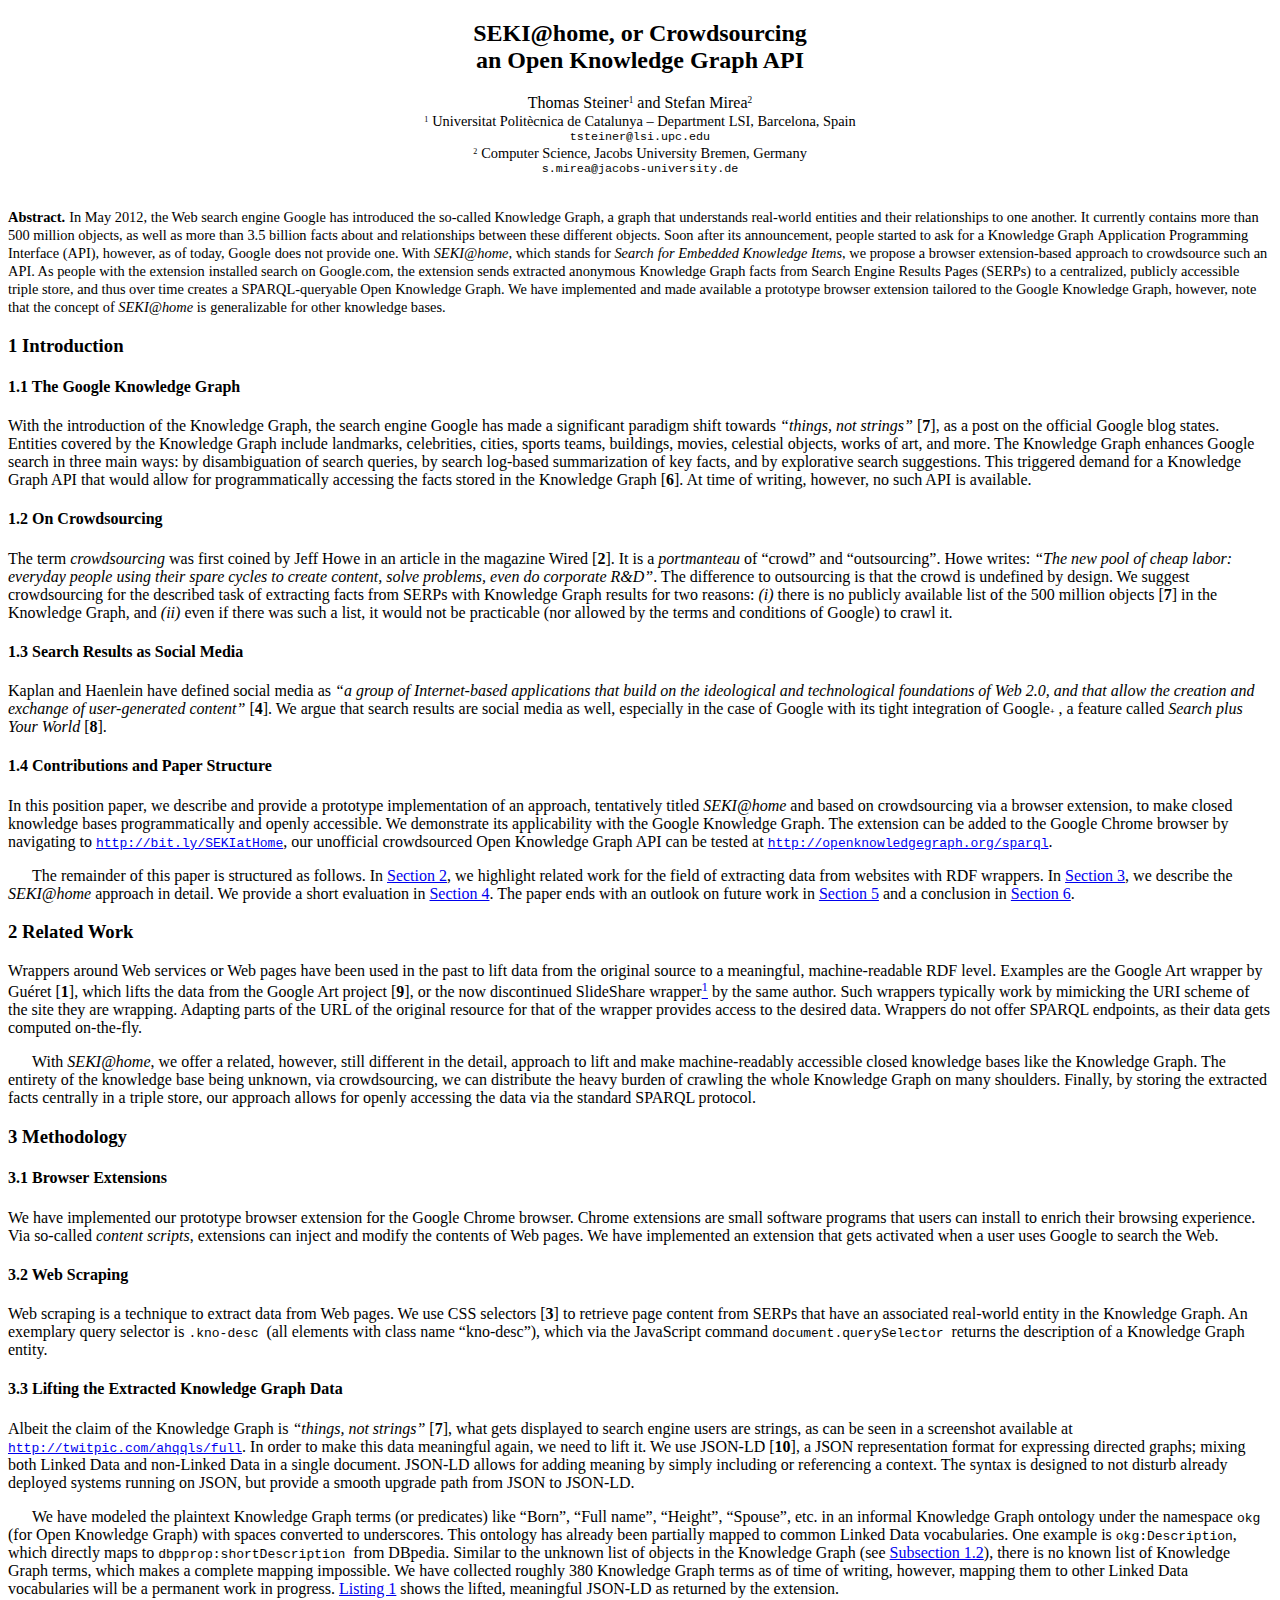
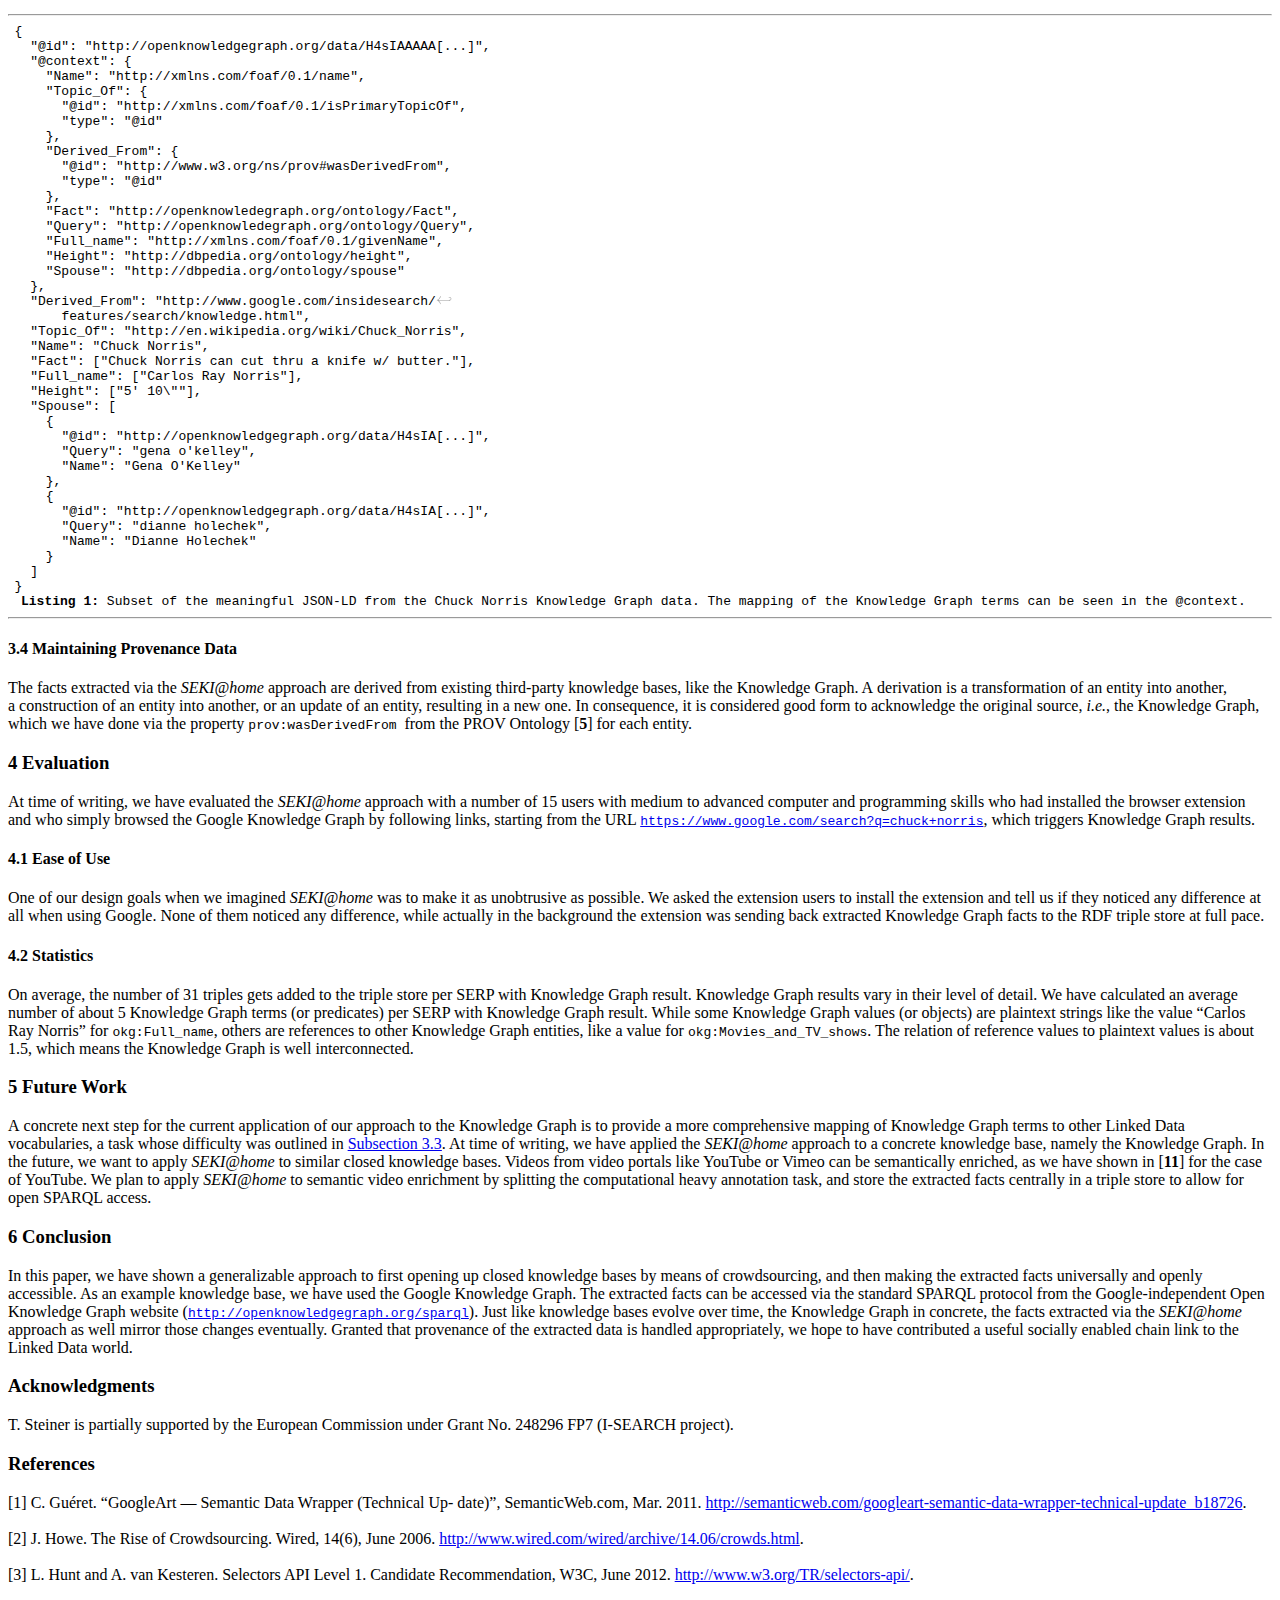
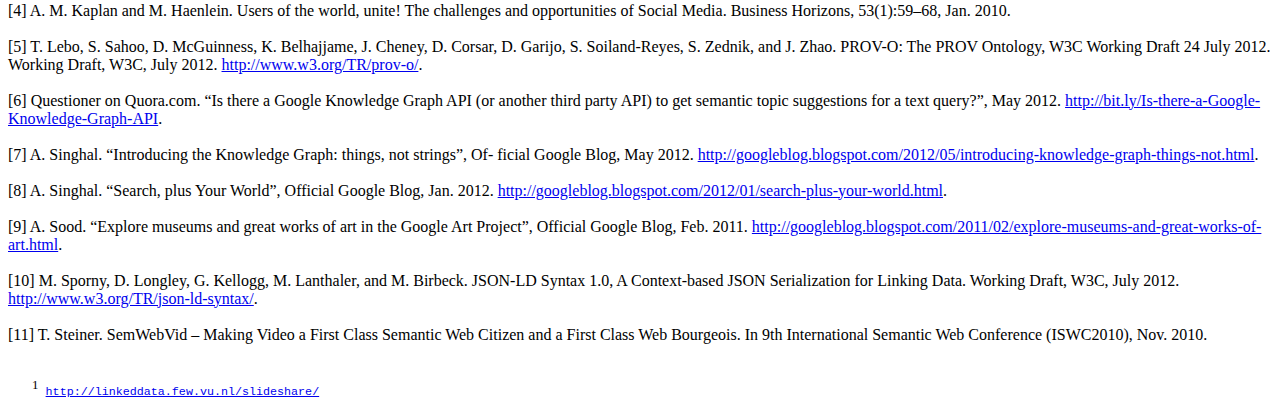
<file: kecsm2012/SEKI@home Knowledge Graph API/API/index.html>
<!DOCTYPE html PUBLIC "-//W3C//DTD HTML 4.01 Transitional//EN"  
  "http://www.w3.org/TR/html4/loose.dtd">  
<html > 
<head><title>SEKI@home, or Crowdsourcing
an Open Knowledge Graph API</title> 
<meta http-equiv='Content-Type' content='Type=text/html; charset=utf-8'>
<meta name="generator" content="TeX4ht (http://www.cse.ohio-state.edu/~gurari/TeX4ht/)"> 
<meta name="originator" content="TeX4ht (http://www.cse.ohio-state.edu/~gurari/TeX4ht/)"> 
<!-- html --> 
<meta name="src" content="iswc2012.tex"> 
<meta name="date" content="2012-08-10 21:52:00"> 

<link rel="stylesheet" type="text/css" href="iswc2012.css"> 
</head><body 
>
   <div class="maketitle">
                                                                  

                                                                  
   <a 
 id="likesection.1"></a><a 
 id="x1-2r1"></a>
                                                                  

                                                                  
                                                                  

                                                                  

<h2 class="titleHead">SEKI@home, or Crowdsourcing<br />
an Open Knowledge Graph API</h2>
<div class="author" > Thomas Steiner<span 
class="cmr-7"><sup>1</sup></span> and&#x00A0;Stefan Mirea<span 
class="cmr-7"><sup>2</sup></span> </div>
  <div class="institute">
    <span 
    class="cmr-6"><sup>1</sup></span>
    <span 
class="ecrm-0900">Universitat Politècnica de Catalunya &#8211; Department LSI, Barcelona, Spain</span><br />
<span 
class="ectt-0900">tsteiner@lsi.upc.edu</span>
<br/>
<span 
class="cmr-6"><sup>2</sup></span>
  <span 
class="ecrm-0900">Computer Science, Jacobs University Bremen, Germany</span><br />
<span 
class="ectt-0900">s.mirea@jacobs-university.de</span></div>
<a 
 id="Q1-1-1"></a><a 
 id="Q1-1-2"></a></div>
   <div 
class="abstract" 
>
     <span 
class="ecbx-0900">Abstract.</span> <span 
class="ecrm-0900">In May 2012, the Web search engine Google has introduced</span>
     <span 
class="ecrm-0900">the so-called Knowledge Graph, a</span><span 
class="ecrm-0900">&#x00A0;graph that understands real-world</span>
     <span 
class="ecrm-0900">entities  and  their  relationships  to  one  another.  It  currently  contains</span>
     <span 
class="ecrm-0900">more  than  500  million  objects,  as  well  as  more  than  3.5  billion</span>
     <span 
class="ecrm-0900">facts  about  and  relationships  between  these  different  objects.  Soon</span>
     <span 
class="ecrm-0900">after its announcement, people started to ask for a</span><span 
class="ecrm-0900">&#x00A0;Knowledge Graph</span>
     <span 
class="ecrm-0900">Application Programming Interface (API), however, as of today, Google</span>
     <span 
class="ecrm-0900">does  not  provide  one.  With  </span><span 
class="ecti-0900">SEKI@home</span><span 
class="ecrm-0900">,  which  stands  for  </span><span 
class="ecti-0900">Search</span>
     <span 
class="ecti-0900">for Embedded Knowledge Items</span><span 
class="ecrm-0900">, we propose a</span><span 
class="ecrm-0900">&#x00A0;browser extension-based</span>
     <span 
class="ecrm-0900">approach to crowdsource such an API. As people with the extension</span>
     <span 
class="ecrm-0900">installed search on Google.com, the extension sends extracted anonymous</span>
     <span 
class="ecrm-0900">Knowledge Graph facts from Search Engine Results Pages (SERPs) to</span>
     <span 
class="ecrm-0900">a</span><span 
class="ecrm-0900">&#x00A0;centralized, publicly accessible triple store, and thus over time creates</span>
     <span 
class="ecrm-0900">a</span><span 
class="ecrm-0900">&#x00A0;SPARQL-queryable Open Knowledge Graph. We have implemented</span>
     <span 
class="ecrm-0900">and made available a</span><span 
class="ecrm-0900">&#x00A0;prototype browser extension tailored to the Google</span>
     <span 
class="ecrm-0900">Knowledge Graph, however, note that the concept of </span><span 
class="ecti-0900">SEKI@home  </span><span 
class="ecrm-0900">is</span>
     <span 
class="ecrm-0900">generalizable for other knowledge bases.</span>
</div>
   <h3 class="sectionHead"><span class="titlemark">1   </span> <a 
 id="x1-10001"></a>Introduction</h3>
<!--l. 81--><p class="noindent" >
   <h4 class="subsectionHead"><span class="titlemark">1.1   </span> <a 
 id="x1-20001.1"></a>The Google Knowledge Graph</h4>
<!--l. 82--><p class="noindent" >With the introduction of the Knowledge Graph, the search engine Google has made
a&#x00A0;significant paradigm shift towards <span 
class="ecti-1000">&#8220;things, not strings&#8221;</span>&#x00A0;<span class="cite">[<span 
class="ecbx-1000">7</span>]</span>, as a&#x00A0;post on the official
                                                                  

                                                                  
Google blog states. Entities covered by the Knowledge Graph include landmarks,
celebrities, cities, sports teams, buildings, movies, celestial objects, works of art, and
more. The Knowledge Graph enhances Google search in three main ways: by
disambiguation of search queries, by search log-based summarization of key facts, and
by explorative search suggestions. This triggered demand for a&#x00A0;Knowledge
Graph API that would allow for programmatically accessing the facts stored
in the Knowledge Graph&#x00A0;<span class="cite">[<span 
class="ecbx-1000">6</span>]</span>. At time of writing, however, no such API is
available.
<!--l. 95--><p class="noindent" >
   <h4 class="subsectionHead"><span class="titlemark">1.2   </span> <a 
 id="x1-30001.2"></a>On Crowdsourcing</h4>
<!--l. 96--><p class="noindent" >The term <span 
class="ecti-1000">crowdsourcing </span>was first coined by Jeff Howe in an article in the magazine
Wired&#x00A0;<span class="cite">[<span 
class="ecbx-1000">2</span>]</span>. It is a&#x00A0;<span 
class="ecti-1000">portmanteau </span>of &#8220;crowd&#8221; and &#8220;outsourcing&#8221;. Howe writes: <span 
class="ecti-1000">&#8220;The new</span>
<span 
class="ecti-1000">pool of cheap labor: everyday people using their spare cycles to create content, solve</span>
<span 
class="ecti-1000">problems, even do corporate R&amp;D&#8221;</span>. The difference to outsourcing is that the crowd is
undefined by design. We suggest crowdsourcing for the described task of
extracting facts from SERPs with Knowledge Graph results for two reasons:
<span 
class="ecti-1000">(i) </span>there is no publicly available list of the 500 million objects&#x00A0;<span class="cite">[<span 
class="ecbx-1000">7</span>]</span> in the
Knowledge Graph, and <span 
class="ecti-1000">(ii) </span>even if there was such a&#x00A0;list, it would not be
practicable (nor allowed by the terms and conditions of Google) to crawl
it.
<!--l. 111--><p class="noindent" >
   <h4 class="subsectionHead"><span class="titlemark">1.3   </span> <a 
 id="x1-40001.3"></a>Search Results as Social Media</h4>
<!--l. 112--><p class="noindent" >Kaplan and Haenlein have defined social media as <span 
class="ecti-1000">&#8220;a</span><span 
class="ecti-1000">&#x00A0;group of Internet-based</span>
<span 
class="ecti-1000">applications that build on the ideological and technological foundations of Web 2.0,</span>
<span 
class="ecti-1000">and that allow the creation and exchange of user-generated content&#8221;</span>&#x00A0;<span class="cite">[<span 
class="ecbx-1000">4</span>]</span>. We
argue that search results are social media as well, especially in the case of
Google with its tight integration of Google<span 
class="ecbx-0500">+</span> , a&#x00A0;feature called <span 
class="ecti-1000">Search plus Your</span>
<span 
class="ecti-1000">World</span>&#x00A0;<span class="cite">[<span 
class="ecbx-1000">8</span>]</span>.
<!--l. 120--><p class="noindent" >
   <h4 class="subsectionHead"><span class="titlemark">1.4   </span> <a 
 id="x1-50001.4"></a>Contributions and Paper Structure</h4>
<!--l. 121--><p class="noindent" >In this position paper, we describe and provide a&#x00A0;prototype implementation of an
approach, tentatively titled <span 
class="ecti-1000">SEKI@home </span>and based on crowdsourcing via a&#x00A0;browser
extension, to make closed knowledge bases programmatically and openly accessible.
We demonstrate its applicability with the Google Knowledge Graph. The
extension can be added to the Google Chrome browser by navigating to
<a 
href="http://bit.ly/SEKIatHome" class="url" ><span 
class="ectt-1000">http://bit.ly/SEKIatHome</span></a>, our unofficial crowdsourced Open Knowledge Graph
API can be tested at <a 
href="http://openknowledgegraph.org/sparql" class="url" ><span 
class="ectt-1000">http://openknowledgegraph.org/sparql</span></a>.
<!--l. 131--><p class="indent" >   The remainder of this paper is structured as follows. In <a 
href="#x1-60002">Section&#x00A0;2</a>, we highlight
related work for the field of extracting data from websites with RDF wrappers. In
<a 
href="#x1-70003">Section&#x00A0;3</a>, we describe the <span 
class="ecti-1000">SEKI@home </span>approach in detail. We provide a&#x00A0;short
                                                                  

                                                                  
evaluation in <a 
href="#x1-120004">Section&#x00A0;4</a>. The paper ends with an outlook on future work in <a 
href="#x1-150005">Section&#x00A0;5</a>
and a&#x00A0;conclusion in <a 
href="#x1-160006">Section&#x00A0;6</a>.
<!--l. 139--><p class="noindent" >
   <h3 class="sectionHead"><span class="titlemark">2   </span> <a 
 id="x1-60002"></a>Related Work</h3>
<!--l. 140--><p class="noindent" >Wrappers around Web services or Web pages have been used in the past to
lift data from the original source to a&#x00A0;meaningful, machine-readable RDF
level. Examples are the Google Art wrapper by Guéret&#x00A0;<span class="cite">[<span 
class="ecbx-1000">1</span>]</span>, which lifts the
data from the Google Art project&#x00A0;<span class="cite">[<span 
class="ecbx-1000">9</span>]</span>, or the now discontinued SlideShare
wrapper<span class="footnote-mark"><a 
href="#footnote1"><sup class="textsuperscript">1</sup></a></span><a 
 id="x1-6001f1"></a> 
by the same author. Such wrappers typically work by mimicking the URI scheme of
the site they are wrapping. Adapting parts of the URL of the original resource for
that of the wrapper provides access to the desired data. Wrappers do not offer
SPARQL endpoints, as their data gets computed on-the-fly.
<!--l. 150--><p class="indent" >   With <span 
class="ecti-1000">SEKI@home</span>, we offer a&#x00A0;related, however, still different in the detail,
approach to lift and make machine-readably accessible closed knowledge bases like the
Knowledge Graph. The entirety of the knowledge base being unknown, via
crowdsourcing, we can distribute the heavy burden of crawling the whole Knowledge
Graph on many shoulders. Finally, by storing the extracted facts centrally in a&#x00A0;triple
store, our approach allows for openly accessing the data via the standard SPARQL
protocol.
   <h3 class="sectionHead"><span class="titlemark">3   </span> <a 
 id="x1-70003"></a>Methodology</h3>
<!--l. 160--><p class="noindent" >
   <h4 class="subsectionHead"><span class="titlemark">3.1   </span> <a 
 id="x1-80003.1"></a>Browser Extensions</h4>
<!--l. 161--><p class="noindent" >We have implemented our prototype browser extension for the Google Chrome
browser. Chrome extensions are small software programs that users can install to
enrich their browsing experience. Via so-called <span 
class="ecti-1000">content scripts</span>, extensions can inject
and modify the contents of Web pages. We have implemented an extension that gets
activated when a&#x00A0;user uses Google to search the Web.
<!--l. 169--><p class="noindent" >
   <h4 class="subsectionHead"><span class="titlemark">3.2   </span> <a 
 id="x1-90003.2"></a>Web Scraping</h4>
<!--l. 170--><p class="noindent" >Web scraping is a&#x00A0;technique to extract data from Web pages. We use CSS
selectors&#x00A0;<span class="cite">[<span 
class="ecbx-1000">3</span>]</span> to retrieve page content from SERPs that have an associated real-world
entity in the Knowledge Graph. An exemplary query selector is <span 
class="ectt-1000">.kno-desc </span>(all
elements with class name &#8220;kno-desc&#8221;), which via the JavaScript command
                                                                  

                                                                  
<span 
class="ectt-1000">document.querySelector </span>returns the description of a&#x00A0;Knowledge Graph
entity.
<!--l. 178--><p class="noindent" >
   <h4 class="subsectionHead"><span class="titlemark">3.3   </span> <a 
 id="x1-100003.3"></a>Lifting the Extracted Knowledge Graph Data</h4>
<!--l. 179--><p class="noindent" >Albeit the claim of the Knowledge Graph is <span 
class="ecti-1000">&#8220;things, not strings&#8221;</span>&#x00A0;<span class="cite">[<span 
class="ecbx-1000">7</span>]</span>, what gets
displayed to search engine users are strings, as can be seen in a&#x00A0;screenshot available
at <a 
href="http://twitpic.com/ahqqls/full" class="url" ><span 
class="ectt-1000">http://twitpic.com/ahqqls/full</span></a>. In order to make this data meaningful again,
we need to lift it. We use JSON-LD&#x00A0;<span class="cite">[<span 
class="ecbx-1000">10</span>]</span>, a&#x00A0;JSON representation format for
expressing directed graphs; mixing both Linked Data and non-Linked Data in
a&#x00A0;single document. JSON-LD allows for adding meaning by simply including or
referencing a&#x00A0;context. The syntax is designed to not disturb already deployed
systems running on JSON, but provide a&#x00A0;smooth upgrade path from JSON to
JSON-LD.
<!--l. 201--><p class="indent" >   We have modeled the plaintext Knowledge Graph terms (or predicates) like
&#8220;Born&#8221;, &#8220;Full name&#8221;, &#8220;Height&#8221;, &#8220;Spouse&#8221;, etc. in an informal Knowledge Graph ontology
under the namespace <span 
class="ectt-1000">okg </span>(for Open Knowledge Graph) with spaces converted to
underscores. This ontology has already been partially mapped to common Linked
Data vocabularies. One example is <span 
class="ectt-1000">okg:Description</span>, which directly maps to
<span 
class="ectt-1000">dbpprop:shortDescription </span>from DBpedia. Similar to the unknown list of
objects in the Knowledge Graph (see <a 
href="#x1-30001.2">Subsection&#x00A0;1.2</a>), there is no known list of
Knowledge Graph terms, which makes a&#x00A0;complete mapping impossible. We have
collected roughly 380 Knowledge Graph terms as of time of writing, however,
mapping them to other Linked Data vocabularies will be a&#x00A0;permanent work in
progress. <a 
href="#x1-10001r1">Listing&#x00A0;1</a> shows the lifted, meaningful JSON-LD as returned by the
extension.
   <!--l. 216-->
                                                                  

                                                                  
<!--l. 216--><p class="indent" >   <a 
 id="x1-10001r39"></a><hr class="float"><div class="float" 
>
                                                                  

                                                                  
<a 
 id="x1-10001r1"></a>
<a 
 id="x1-10002"></a>
<div class="lstlisting" id="listing-1"><span class="label"><a 
 id="x1-10003r1"></a></span><span 
class="ectt-1000">{</span><span 
class="ectt-1000">&#x00A0;</span><br /><span class="label"><a 
 id="x1-10004r2"></a></span><span 
class="ectt-1000">&#x00A0;</span><span 
class="ectt-1000">&#x00A0;</span><span 
class="ectt-1000">"</span><span 
class="ectt-1000">@id</span><span 
class="ectt-1000">":</span><span 
class="ectt-1000">&#x00A0;</span><span 
class="ectt-1000">"</span><span 
class="ectt-1000">http</span><span 
class="ectt-1000">://</span><span 
class="ectt-1000">openknowledgegraph</span><span 
class="ectt-1000">.</span><span 
class="ectt-1000">org</span><span 
class="ectt-1000">/</span><span 
class="ectt-1000">data</span><span 
class="ectt-1000">/</span><span 
class="ectt-1000">H4sIAAAAA</span><span 
class="ectt-1000">[...]",</span><span 
class="ectt-1000">&#x00A0;</span><br /><span class="label"><a 
 id="x1-10005r3"></a></span><span 
class="ectt-1000">&#x00A0;</span><span 
class="ectt-1000">&#x00A0;</span><span 
class="ectt-1000">"</span><span 
class="ectt-1000">@context</span><span 
class="ectt-1000">":</span><span 
class="ectt-1000">&#x00A0;</span><span 
class="ectt-1000">{</span><span 
class="ectt-1000">&#x00A0;</span><br /><span class="label"><a 
 id="x1-10006r4"></a></span><span 
class="ectt-1000">&#x00A0;</span><span 
class="ectt-1000">&#x00A0;</span><span 
class="ectt-1000">&#x00A0;</span><span 
class="ectt-1000">&#x00A0;</span><span 
class="ectt-1000">"</span><span 
class="ectt-1000">Name</span><span 
class="ectt-1000">":</span><span 
class="ectt-1000">&#x00A0;</span><span 
class="ectt-1000">"</span><span 
class="ectt-1000">http</span><span 
class="ectt-1000">://</span><span 
class="ectt-1000">xmlns</span><span 
class="ectt-1000">.</span><span 
class="ectt-1000">com</span><span 
class="ectt-1000">/</span><span 
class="ectt-1000">foaf</span><span 
class="ectt-1000">/0.1/</span><span 
class="ectt-1000">name</span><span 
class="ectt-1000">",</span><span 
class="ectt-1000">&#x00A0;</span><br /><span class="label"><a 
 id="x1-10007r5"></a></span><span 
class="ectt-1000">&#x00A0;</span><span 
class="ectt-1000">&#x00A0;</span><span 
class="ectt-1000">&#x00A0;</span><span 
class="ectt-1000">&#x00A0;</span><span 
class="ectt-1000">"</span><span 
class="ectt-1000">Topic_Of</span><span 
class="ectt-1000">":</span><span 
class="ectt-1000">&#x00A0;</span><span 
class="ectt-1000">{</span><span 
class="ectt-1000">&#x00A0;</span><br /><span class="label"><a 
 id="x1-10008r6"></a></span><span 
class="ectt-1000">&#x00A0;</span><span 
class="ectt-1000">&#x00A0;</span><span 
class="ectt-1000">&#x00A0;</span><span 
class="ectt-1000">&#x00A0;</span><span 
class="ectt-1000">&#x00A0;</span><span 
class="ectt-1000">&#x00A0;</span><span 
class="ectt-1000">"</span><span 
class="ectt-1000">@id</span><span 
class="ectt-1000">":</span><span 
class="ectt-1000">&#x00A0;</span><span 
class="ectt-1000">"</span><span 
class="ectt-1000">http</span><span 
class="ectt-1000">://</span><span 
class="ectt-1000">xmlns</span><span 
class="ectt-1000">.</span><span 
class="ectt-1000">com</span><span 
class="ectt-1000">/</span><span 
class="ectt-1000">foaf</span><span 
class="ectt-1000">/0.1/</span><span 
class="ectt-1000">isPrimaryTopicOf</span><span 
class="ectt-1000">",</span><span 
class="ectt-1000">&#x00A0;</span><br /><span class="label"><a 
 id="x1-10009r7"></a></span><span 
class="ectt-1000">&#x00A0;</span><span 
class="ectt-1000">&#x00A0;</span><span 
class="ectt-1000">&#x00A0;</span><span 
class="ectt-1000">&#x00A0;</span><span 
class="ectt-1000">&#x00A0;</span><span 
class="ectt-1000">&#x00A0;</span><span 
class="ectt-1000">"</span><span 
class="ectt-1000">type</span><span 
class="ectt-1000">":</span><span 
class="ectt-1000">&#x00A0;</span><span 
class="ectt-1000">"</span><span 
class="ectt-1000">@id</span><span 
class="ectt-1000">"</span><span 
class="ectt-1000">&#x00A0;</span><br /><span class="label"><a 
 id="x1-10010r8"></a></span><span 
class="ectt-1000">&#x00A0;</span><span 
class="ectt-1000">&#x00A0;</span><span 
class="ectt-1000">&#x00A0;</span><span 
class="ectt-1000">&#x00A0;</span><span 
class="ectt-1000">},</span><span 
class="ectt-1000">&#x00A0;</span><br /><span class="label"><a 
 id="x1-10011r9"></a></span><span 
class="ectt-1000">&#x00A0;</span><span 
class="ectt-1000">&#x00A0;</span><span 
class="ectt-1000">&#x00A0;</span><span 
class="ectt-1000">&#x00A0;</span><span 
class="ectt-1000">"</span><span 
class="ectt-1000">Derived_From</span><span 
class="ectt-1000">":</span><span 
class="ectt-1000">&#x00A0;</span><span 
class="ectt-1000">{</span><span 
class="ectt-1000">&#x00A0;</span><br /><span class="label"><a 
 id="x1-10012r10"></a></span><span 
class="ectt-1000">&#x00A0;</span><span 
class="ectt-1000">&#x00A0;</span><span 
class="ectt-1000">&#x00A0;</span><span 
class="ectt-1000">&#x00A0;</span><span 
class="ectt-1000">&#x00A0;</span><span 
class="ectt-1000">&#x00A0;</span><span 
class="ectt-1000">"</span><span 
class="ectt-1000">@id</span><span 
class="ectt-1000">":</span><span 
class="ectt-1000">&#x00A0;</span><span 
class="ectt-1000">"</span><span 
class="ectt-1000">http</span><span 
class="ectt-1000">://</span><span 
class="ectt-1000">www</span><span 
class="ectt-1000">.</span><span 
class="ectt-1000">w3</span><span 
class="ectt-1000">.</span><span 
class="ectt-1000">org</span><span 
class="ectt-1000">/</span><span 
class="ectt-1000">ns</span><span 
class="ectt-1000">/</span><span 
class="ectt-1000">prov</span><span 
class="ectt-1000">#</span><span 
class="ectt-1000">wasDerivedFrom</span><span 
class="ectt-1000">",</span><span 
class="ectt-1000">&#x00A0;</span><br /><span class="label"><a 
 id="x1-10013r11"></a></span><span 
class="ectt-1000">&#x00A0;</span><span 
class="ectt-1000">&#x00A0;</span><span 
class="ectt-1000">&#x00A0;</span><span 
class="ectt-1000">&#x00A0;</span><span 
class="ectt-1000">&#x00A0;</span><span 
class="ectt-1000">&#x00A0;</span><span 
class="ectt-1000">"</span><span 
class="ectt-1000">type</span><span 
class="ectt-1000">":</span><span 
class="ectt-1000">&#x00A0;</span><span 
class="ectt-1000">"</span><span 
class="ectt-1000">@id</span><span 
class="ectt-1000">"</span><span 
class="ectt-1000">&#x00A0;</span><br /><span class="label"><a 
 id="x1-10014r12"></a></span><span 
class="ectt-1000">&#x00A0;</span><span 
class="ectt-1000">&#x00A0;</span><span 
class="ectt-1000">&#x00A0;</span><span 
class="ectt-1000">&#x00A0;</span><span 
class="ectt-1000">},</span><span 
class="ectt-1000">&#x00A0;</span><br /><span class="label"><a 
 id="x1-10015r13"></a></span><span 
class="ectt-1000">&#x00A0;</span><span 
class="ectt-1000">&#x00A0;</span><span 
class="ectt-1000">&#x00A0;</span><span 
class="ectt-1000">&#x00A0;</span><span 
class="ectt-1000">"</span><span 
class="ectt-1000">Fact</span><span 
class="ectt-1000">":</span><span 
class="ectt-1000">&#x00A0;</span><span 
class="ectt-1000">"</span><span 
class="ectt-1000">http</span><span 
class="ectt-1000">://</span><span 
class="ectt-1000">openknowledegraph</span><span 
class="ectt-1000">.</span><span 
class="ectt-1000">org</span><span 
class="ectt-1000">/</span><span 
class="ectt-1000">ontology</span><span 
class="ectt-1000">/</span><span 
class="ectt-1000">Fact</span><span 
class="ectt-1000">",</span><span 
class="ectt-1000">&#x00A0;</span><br /><span class="label"><a 
 id="x1-10016r14"></a></span><span 
class="ectt-1000">&#x00A0;</span><span 
class="ectt-1000">&#x00A0;</span><span 
class="ectt-1000">&#x00A0;</span><span 
class="ectt-1000">&#x00A0;</span><span 
class="ectt-1000">"</span><span 
class="ectt-1000">Query</span><span 
class="ectt-1000">":</span><span 
class="ectt-1000">&#x00A0;</span><span 
class="ectt-1000">"</span><span 
class="ectt-1000">http</span><span 
class="ectt-1000">://</span><span 
class="ectt-1000">openknowledegraph</span><span 
class="ectt-1000">.</span><span 
class="ectt-1000">org</span><span 
class="ectt-1000">/</span><span 
class="ectt-1000">ontology</span><span 
class="ectt-1000">/</span><span 
class="ectt-1000">Query</span><span 
class="ectt-1000">",</span><span 
class="ectt-1000">&#x00A0;</span><br /><span class="label"><a 
 id="x1-10017r15"></a></span><span 
class="ectt-1000">&#x00A0;</span><span 
class="ectt-1000">&#x00A0;</span><span 
class="ectt-1000">&#x00A0;</span><span 
class="ectt-1000">&#x00A0;</span><span 
class="ectt-1000">"</span><span 
class="ectt-1000">Full_name</span><span 
class="ectt-1000">":</span><span 
class="ectt-1000">&#x00A0;</span><span 
class="ectt-1000">"</span><span 
class="ectt-1000">http</span><span 
class="ectt-1000">://</span><span 
class="ectt-1000">xmlns</span><span 
class="ectt-1000">.</span><span 
class="ectt-1000">com</span><span 
class="ectt-1000">/</span><span 
class="ectt-1000">foaf</span><span 
class="ectt-1000">/0.1/</span><span 
class="ectt-1000">givenName</span><span 
class="ectt-1000">",</span><span 
class="ectt-1000">&#x00A0;</span><br /><span class="label"><a 
 id="x1-10018r16"></a></span><span 
class="ectt-1000">&#x00A0;</span><span 
class="ectt-1000">&#x00A0;</span><span 
class="ectt-1000">&#x00A0;</span><span 
class="ectt-1000">&#x00A0;</span><span 
class="ectt-1000">"</span><span 
class="ectt-1000">Height</span><span 
class="ectt-1000">":</span><span 
class="ectt-1000">&#x00A0;</span><span 
class="ectt-1000">"</span><span 
class="ectt-1000">http</span><span 
class="ectt-1000">://</span><span 
class="ectt-1000">dbpedia</span><span 
class="ectt-1000">.</span><span 
class="ectt-1000">org</span><span 
class="ectt-1000">/</span><span 
class="ectt-1000">ontology</span><span 
class="ectt-1000">/</span><span 
class="ectt-1000">height</span><span 
class="ectt-1000">",</span><span 
class="ectt-1000">&#x00A0;</span><br /><span class="label"><a 
 id="x1-10019r17"></a></span><span 
class="ectt-1000">&#x00A0;</span><span 
class="ectt-1000">&#x00A0;</span><span 
class="ectt-1000">&#x00A0;</span><span 
class="ectt-1000">&#x00A0;</span><span 
class="ectt-1000">"</span><span 
class="ectt-1000">Spouse</span><span 
class="ectt-1000">":</span><span 
class="ectt-1000">&#x00A0;</span><span 
class="ectt-1000">"</span><span 
class="ectt-1000">http</span><span 
class="ectt-1000">://</span><span 
class="ectt-1000">dbpedia</span><span 
class="ectt-1000">.</span><span 
class="ectt-1000">org</span><span 
class="ectt-1000">/</span><span 
class="ectt-1000">ontology</span><span 
class="ectt-1000">/</span><span 
class="ectt-1000">spouse</span><span 
class="ectt-1000">"</span><span 
class="ectt-1000">&#x00A0;</span><br /><span class="label"><a 
 id="x1-10020r18"></a></span><span 
class="ectt-1000">&#x00A0;</span><span 
class="ectt-1000">&#x00A0;</span><span 
class="ectt-1000">},</span><span 
class="ectt-1000">&#x00A0;</span><br /><span class="label"><a 
 id="x1-10021r19"></a></span><span 
class="ectt-1000">&#x00A0;</span><span 
class="ectt-1000">&#x00A0;</span><span 
class="ectt-1000">"</span><span 
class="ectt-1000">Derived_From</span><span 
class="ectt-1000">":</span><span 
class="ectt-1000">&#x00A0;</span><span 
class="ectt-1000">"</span><span 
class="ectt-1000">http</span><span 
class="ectt-1000">://</span><span 
class="ectt-1000">www</span><span 
class="ectt-1000">.</span><span 
class="ectt-1000">google</span><span 
class="ectt-1000">.</span><span 
class="ectt-1000">com</span><span 
class="ectt-1000">/</span><span 
class="ectt-1000">insidesearch</span><span 
class="ectt-1000">/</span><span id="textcolor1"><img 
src="iswc20120x.png" alt=""  class="hookleftarrow" ></span><span 
class="ectt-1000">&#x00A0;</span><br /><span class="label"><a 
 id="x1-10022r20"></a></span><span 
class="ectt-1000">&#x00A0;</span><span 
class="ectt-1000">&#x00A0;</span><span 
class="ectt-1000">&#x00A0;</span><span 
class="ectt-1000">&#x00A0;</span><span 
class="ectt-1000">&#x00A0;</span><span 
class="ectt-1000">&#x00A0;</span><span 
class="ectt-1000">features</span><span 
class="ectt-1000">/</span><span 
class="ectt-1000">search</span><span 
class="ectt-1000">/</span><span 
class="ectt-1000">knowledge</span><span 
class="ectt-1000">.</span><span 
class="ectt-1000">html</span><span 
class="ectt-1000">",</span><span 
class="ectt-1000">&#x00A0;</span><br /><span class="label"><a 
 id="x1-10023r21"></a></span><span 
class="ectt-1000">&#x00A0;</span><span 
class="ectt-1000">&#x00A0;</span><span 
class="ectt-1000">"</span><span 
class="ectt-1000">Topic_Of</span><span 
class="ectt-1000">":</span><span 
class="ectt-1000">&#x00A0;</span><span 
class="ectt-1000">"</span><span 
class="ectt-1000">http</span><span 
class="ectt-1000">://</span><span 
class="ectt-1000">en</span><span 
class="ectt-1000">.</span><span 
class="ectt-1000">wikipedia</span><span 
class="ectt-1000">.</span><span 
class="ectt-1000">org</span><span 
class="ectt-1000">/</span><span 
class="ectt-1000">wiki</span><span 
class="ectt-1000">/</span><span 
class="ectt-1000">Chuck_Norris</span><span 
class="ectt-1000">",</span><span 
class="ectt-1000">&#x00A0;</span><br /><span class="label"><a 
 id="x1-10024r22"></a></span><span 
class="ectt-1000">&#x00A0;</span><span 
class="ectt-1000">&#x00A0;</span><span 
class="ectt-1000">"</span><span 
class="ectt-1000">Name</span><span 
class="ectt-1000">":</span><span 
class="ectt-1000">&#x00A0;</span><span 
class="ectt-1000">"</span><span 
class="ectt-1000">Chuck</span><span 
class="ectt-1000">&#x00A0;</span><span 
class="ectt-1000">Norris</span><span 
class="ectt-1000">",</span><span 
class="ectt-1000">&#x00A0;</span><br /><span class="label"><a 
 id="x1-10025r23"></a></span><span 
class="ectt-1000">&#x00A0;</span><span 
class="ectt-1000">&#x00A0;</span><span 
class="ectt-1000">"</span><span 
class="ectt-1000">Fact</span><span 
class="ectt-1000">":</span><span 
class="ectt-1000">&#x00A0;</span><span 
class="ectt-1000">["</span><span 
class="ectt-1000">Chuck</span><span 
class="ectt-1000">&#x00A0;</span><span 
class="ectt-1000">Norris</span><span 
class="ectt-1000">&#x00A0;</span><span 
class="ectt-1000">can</span><span 
class="ectt-1000">&#x00A0;</span><span 
class="ectt-1000">cut</span><span 
class="ectt-1000">&#x00A0;</span><span 
class="ectt-1000">thru</span><span 
class="ectt-1000">&#x00A0;</span><span 
class="ectt-1000">a</span><span 
class="ectt-1000">&#x00A0;</span><span 
class="ectt-1000">knife</span><span 
class="ectt-1000">&#x00A0;</span><span 
class="ectt-1000">w</span><span 
class="ectt-1000">/</span><span 
class="ectt-1000">&#x00A0;</span><span 
class="ectt-1000">butter</span><span 
class="ectt-1000">."],</span><span 
class="ectt-1000">&#x00A0;</span><br /><span class="label"><a 
 id="x1-10026r24"></a></span><span 
class="ectt-1000">&#x00A0;</span><span 
class="ectt-1000">&#x00A0;</span><span 
class="ectt-1000">"</span><span 
class="ectt-1000">Full_name</span><span 
class="ectt-1000">":</span><span 
class="ectt-1000">&#x00A0;</span><span 
class="ectt-1000">["</span><span 
class="ectt-1000">Carlos</span><span 
class="ectt-1000">&#x00A0;</span><span 
class="ectt-1000">Ray</span><span 
class="ectt-1000">&#x00A0;</span><span 
class="ectt-1000">Norris</span><span 
class="ectt-1000">"],</span><span 
class="ectt-1000">&#x00A0;</span><br /><span class="label"><a 
 id="x1-10027r25"></a></span><span 
class="ectt-1000">&#x00A0;</span><span 
class="ectt-1000">&#x00A0;</span><span 
class="ectt-1000">"</span><span 
class="ectt-1000">Height</span><span 
class="ectt-1000">":</span><span 
class="ectt-1000">&#x00A0;</span><span 
class="ectt-1000">["5</span><span 
class="tctt-1000">'</span><span 
class="ectt-1000">&#x00A0;</span><span 
class="ectt-1000">10\""],</span><span 
class="ectt-1000">&#x00A0;</span><br /><span class="label"><a 
 id="x1-10028r26"></a></span><span 
class="ectt-1000">&#x00A0;</span><span 
class="ectt-1000">&#x00A0;</span><span 
class="ectt-1000">"</span><span 
class="ectt-1000">Spouse</span><span 
class="ectt-1000">":</span><span 
class="ectt-1000">&#x00A0;</span><span 
class="ectt-1000">[</span><span 
class="ectt-1000">&#x00A0;</span><br /><span class="label"><a 
 id="x1-10029r27"></a></span><span 
class="ectt-1000">&#x00A0;</span><span 
class="ectt-1000">&#x00A0;</span><span 
class="ectt-1000">&#x00A0;</span><span 
class="ectt-1000">&#x00A0;</span><span 
class="ectt-1000">{</span><span 
class="ectt-1000">&#x00A0;</span><br /><span class="label"><a 
 id="x1-10030r28"></a></span><span 
class="ectt-1000">&#x00A0;</span><span 
class="ectt-1000">&#x00A0;</span><span 
class="ectt-1000">&#x00A0;</span><span 
class="ectt-1000">&#x00A0;</span><span 
class="ectt-1000">&#x00A0;</span><span 
class="ectt-1000">&#x00A0;</span><span 
class="ectt-1000">"</span><span 
class="ectt-1000">@id</span><span 
class="ectt-1000">":</span><span 
class="ectt-1000">&#x00A0;</span><span 
class="ectt-1000">"</span><span 
class="ectt-1000">http</span><span 
class="ectt-1000">://</span><span 
class="ectt-1000">openknowledgegraph</span><span 
class="ectt-1000">.</span><span 
class="ectt-1000">org</span><span 
class="ectt-1000">/</span><span 
class="ectt-1000">data</span><span 
class="ectt-1000">/</span><span 
class="ectt-1000">H4sIA</span><span 
class="ectt-1000">[...]",</span><span 
class="ectt-1000">&#x00A0;</span><br /><span class="label"><a 
 id="x1-10031r29"></a></span><span 
class="ectt-1000">&#x00A0;</span><span 
class="ectt-1000">&#x00A0;</span><span 
class="ectt-1000">&#x00A0;</span><span 
class="ectt-1000">&#x00A0;</span><span 
class="ectt-1000">&#x00A0;</span><span 
class="ectt-1000">&#x00A0;</span><span 
class="ectt-1000">"</span><span 
class="ectt-1000">Query</span><span 
class="ectt-1000">":</span><span 
class="ectt-1000">&#x00A0;</span><span 
class="ectt-1000">"</span><span 
class="ectt-1000">gena</span><span 
class="ectt-1000">&#x00A0;</span><span 
class="ectt-1000">o</span><span 
class="tctt-1000">'</span><span 
class="ectt-1000">kelley</span><span 
class="ectt-1000">",</span><span 
class="ectt-1000">&#x00A0;</span><br /><span class="label"><a 
 id="x1-10032r30"></a></span><span 
class="ectt-1000">&#x00A0;</span><span 
class="ectt-1000">&#x00A0;</span><span 
class="ectt-1000">&#x00A0;</span><span 
class="ectt-1000">&#x00A0;</span><span 
class="ectt-1000">&#x00A0;</span><span 
class="ectt-1000">&#x00A0;</span><span 
class="ectt-1000">"</span><span 
class="ectt-1000">Name</span><span 
class="ectt-1000">":</span><span 
class="ectt-1000">&#x00A0;</span><span 
class="ectt-1000">"</span><span 
class="ectt-1000">Gena</span><span 
class="ectt-1000">&#x00A0;</span><span 
class="ectt-1000">O</span><span 
class="tctt-1000">'</span><span 
class="ectt-1000">Kelley</span><span 
class="ectt-1000">"</span><span 
class="ectt-1000">&#x00A0;</span><br /><span class="label"><a 
 id="x1-10033r31"></a></span><span 
class="ectt-1000">&#x00A0;</span><span 
class="ectt-1000">&#x00A0;</span><span 
class="ectt-1000">&#x00A0;</span><span 
class="ectt-1000">&#x00A0;</span><span 
class="ectt-1000">},</span><span 
class="ectt-1000">&#x00A0;</span><br /><span class="label"><a 
 id="x1-10034r32"></a></span><span 
class="ectt-1000">&#x00A0;</span><span 
class="ectt-1000">&#x00A0;</span><span 
class="ectt-1000">&#x00A0;</span><span 
class="ectt-1000">&#x00A0;</span><span 
class="ectt-1000">{</span><span 
class="ectt-1000">&#x00A0;</span><br /><span class="label"><a 
 id="x1-10035r33"></a></span><span 
class="ectt-1000">&#x00A0;</span><span 
class="ectt-1000">&#x00A0;</span><span 
class="ectt-1000">&#x00A0;</span><span 
class="ectt-1000">&#x00A0;</span><span 
class="ectt-1000">&#x00A0;</span><span 
class="ectt-1000">&#x00A0;</span><span 
class="ectt-1000">"</span><span 
class="ectt-1000">@id</span><span 
class="ectt-1000">":</span><span 
class="ectt-1000">&#x00A0;</span><span 
class="ectt-1000">"</span><span 
class="ectt-1000">http</span><span 
class="ectt-1000">://</span><span 
class="ectt-1000">openknowledgegraph</span><span 
class="ectt-1000">.</span><span 
class="ectt-1000">org</span><span 
class="ectt-1000">/</span><span 
class="ectt-1000">data</span><span 
class="ectt-1000">/</span><span 
class="ectt-1000">H4sIA</span><span 
class="ectt-1000">[...]",</span><span 
class="ectt-1000">&#x00A0;</span><br /><span class="label"><a 
 id="x1-10036r34"></a></span><span 
class="ectt-1000">&#x00A0;</span><span 
class="ectt-1000">&#x00A0;</span><span 
class="ectt-1000">&#x00A0;</span><span 
class="ectt-1000">&#x00A0;</span><span 
class="ectt-1000">&#x00A0;</span><span 
class="ectt-1000">&#x00A0;</span><span 
class="ectt-1000">"</span><span 
class="ectt-1000">Query</span><span 
class="ectt-1000">":</span><span 
class="ectt-1000">&#x00A0;</span><span 
class="ectt-1000">"</span><span 
class="ectt-1000">dianne</span><span 
class="ectt-1000">&#x00A0;</span><span 
class="ectt-1000">holechek</span><span 
class="ectt-1000">",</span><span 
class="ectt-1000">&#x00A0;</span><br /><span class="label"><a 
 id="x1-10037r35"></a></span><span 
class="ectt-1000">&#x00A0;</span><span 
class="ectt-1000">&#x00A0;</span><span 
class="ectt-1000">&#x00A0;</span><span 
class="ectt-1000">&#x00A0;</span><span 
class="ectt-1000">&#x00A0;</span><span 
class="ectt-1000">&#x00A0;</span><span 
class="ectt-1000">"</span><span 
class="ectt-1000">Name</span><span 
class="ectt-1000">":</span><span 
class="ectt-1000">&#x00A0;</span><span 
class="ectt-1000">"</span><span 
class="ectt-1000">Dianne</span><span 
class="ectt-1000">&#x00A0;</span><span 
class="ectt-1000">Holechek</span><span 
class="ectt-1000">"</span><span 
class="ectt-1000">&#x00A0;</span><br /><span class="label"><a 
 id="x1-10038r36"></a></span><span 
class="ectt-1000">&#x00A0;</span><span 
class="ectt-1000">&#x00A0;</span><span 
class="ectt-1000">&#x00A0;</span><span 
class="ectt-1000">&#x00A0;</span><span 
class="ectt-1000">}</span><span 
class="ectt-1000">&#x00A0;</span><br /><span class="label"><a 
 id="x1-10039r37"></a></span><span 
class="ectt-1000">&#x00A0;</span><span 
class="ectt-1000">&#x00A0;</span><span 
class="ectt-1000">]</span><span 
class="ectt-1000">&#x00A0;</span><br /><span class="label"><a 
 id="x1-10040r38"></a></span><span 
class="ectt-1000">}</span>
<div class="caption" 
><span class="id">Listing&#x00A0;1: </span><span  
class="content">Subset of the meaningful JSON-LD from the Chuck Norris Knowledge
Graph data. The mapping of the Knowledge Graph terms can be seen in the
@context.</span></div><!--tex4ht:label?: x1-10001r3 -->
                                                                  

                                                                  
   </div><hr class="endfloat" />
   </div>
   <h4 class="subsectionHead"><span class="titlemark">3.4   </span> <a 
 id="x1-110003.4"></a>Maintaining Provenance Data</h4>
<!--l. 258--><p class="noindent" >The facts extracted via the <span 
class="ecti-1000">SEKI@home </span>approach are derived from existing
third-party knowledge bases, like the Knowledge Graph. A&#x00A0;derivation is
a&#x00A0;transformation of an entity into another, a&#x00A0;construction of an entity into another,
or an update of an entity, resulting in a&#x00A0;new one. In consequence, it is considered
good form to acknowledge the original source, <span 
class="ecti-1000">i.e.</span>, the Knowledge Graph, which we
have done via the property <span 
class="ectt-1000">prov:wasDerivedFrom </span>from the PROV Ontology&#x00A0;<span class="cite">[<span 
class="ecbx-1000">5</span>]</span> for
each entity.
<!--l. 268--><p class="noindent" >
   <h3 class="sectionHead"><span class="titlemark">4   </span> <a 
 id="x1-120004"></a>Evaluation</h3>
<!--l. 269--><p class="noindent" >At time of writing, we have evaluated the <span 
class="ecti-1000">SEKI@home </span>approach with a&#x00A0;number of 15
users with medium to advanced computer and programming skills who had installed the
browser extension and who simply browsed the Google Knowledge Graph by following
links, starting from the URL <a 
href="https://www.google.com/search?q=chuck+norris" class="url" ><span 
class="ectt-1000">https://www.google.com/search?q=chuck+norris</span></a>,
which triggers Knowledge Graph results.
<!--l. 277--><p class="noindent" >
   <h4 class="subsectionHead"><span class="titlemark">4.1   </span> <a 
 id="x1-130004.1"></a>Ease of Use</h4>
<!--l. 278--><p class="noindent" >One of our design goals when we imagined <span 
class="ecti-1000">SEKI@home </span>was to make it as unobtrusive
as possible. We asked the extension users to install the extension and tell
us if they noticed any difference at all when using Google. None of them
noticed any difference, while actually in the background the extension was
sending back extracted Knowledge Graph facts to the RDF triple store at full
pace.
<!--l. 287--><p class="noindent" >
   <h4 class="subsectionHead"><span class="titlemark">4.2   </span> <a 
 id="x1-140004.2"></a>Statistics</h4>
<!--l. 288--><p class="noindent" >On average, the number of 31 triples gets added to the triple store per SERP with
Knowledge Graph result. Knowledge Graph results vary in their level of detail. We
have calculated an average number of about 5 Knowledge Graph terms (or predicates)
per SERP with Knowledge Graph result. While some Knowledge Graph
values (or objects) are plaintext strings like the value &#8220;Carlos Ray Norris&#8221; for
<span 
class="ectt-1000">okg:Full_name</span>, others are references to other Knowledge Graph entities, like
a&#x00A0;value for <span 
class="ectt-1000">okg:Movies_and_TV_shows</span>. The relation of reference values to
plaintext values is about 1.5, which means the Knowledge Graph is well
interconnected.
                                                                  

                                                                  
<!--l. 300--><p class="noindent" >
   <h3 class="sectionHead"><span class="titlemark">5   </span> <a 
 id="x1-150005"></a>Future Work</h3>
<!--l. 301--><p class="noindent" >A&#x00A0;concrete next step for the current application of our approach to the Knowledge
Graph is to provide a&#x00A0;more comprehensive mapping of Knowledge Graph terms
to other Linked Data vocabularies, a&#x00A0;task whose difficulty was outlined in
<a 
href="#x1-100003.3">Subsection&#x00A0;3.3</a>. At time of writing, we have applied the <span 
class="ecti-1000">SEKI@home </span>approach to
a&#x00A0;concrete knowledge base, namely the Knowledge Graph. In the future, we want to
apply <span 
class="ecti-1000">SEKI@home </span>to similar closed knowledge bases. Videos from video portals like
YouTube or Vimeo can be semantically enriched, as we have shown in&#x00A0;<span class="cite">[<span 
class="ecbx-1000">11</span>]</span>
for the case of YouTube. We plan to apply <span 
class="ecti-1000">SEKI@home </span>to semantic video
enrichment by splitting the computational heavy annotation task, and store
the extracted facts centrally in a&#x00A0;triple store to allow for open SPARQL
access.
<!--l. 317--><p class="noindent" >
   <h3 class="sectionHead"><span class="titlemark">6   </span> <a 
 id="x1-160006"></a>Conclusion</h3>
<!--l. 318--><p class="noindent" >In this paper, we have shown a&#x00A0;generalizable approach to first opening up closed
knowledge bases by means of crowdsourcing, and then making the extracted facts
universally and openly accessible. As an example knowledge base, we have used the
Google Knowledge Graph. The extracted facts can be accessed via the standard
SPARQL protocol from the Google-independent Open Knowledge Graph
website (<a 
href="http://openknowledgegraph.org/sparql" class="url" ><span 
class="ectt-1000">http://openknowledgegraph.org/sparql</span></a>). Just like knowledge bases
evolve over time, the Knowledge Graph in concrete, the facts extracted via
the <span 
class="ecti-1000">SEKI@home </span>approach as well mirror those changes eventually. Granted
that provenance of the extracted data is handled appropriately, we hope to
have contributed a&#x00A0;useful socially enabled chain link to the Linked Data
world.
<!--l. 332--><p class="noindent" >
   <h3 class="likesectionHead"><a 
 id="x1-170006"></a>Acknowledgments</h3>
<!--l. 334--><p class="noindent" >T. Steiner is partially supported by the European Commission under Grant
No.&#x00A0;248296 FP7 (I-SEARCH project).

  <h3 class="likesectionHead"><a 
id="x1-170006"></a>References</h3>
<div>[1] C. Guéret. “GoogleArt — Semantic Data Wrapper (Technical Up- date)”, SemanticWeb.com, Mar. 2011. <a href="http://semanticweb.com/googleart-semantic-data-wrapper-technical-update_b18726">http://semanticweb.com/googleart-semantic-data-wrapper-technical-update_b18726</a>.</div>
<br/>
<div>[2] J. Howe. The Rise of Crowdsourcing. Wired, 14(6), June 2006. <a href="http://www.wired.com/wired/archive/14.06/crowds.html">http://www.wired.com/wired/archive/14.06/crowds.html</a>.</div>
<br/>
<div>[3] L. Hunt and A. van Kesteren. Selectors API Level 1. Candidate Recommendation, W3C, June 2012. <a href="http://www.w3.org/TR/selectors-api/">http://www.w3.org/TR/selectors-api/</a>.</div>
<br/>
<div>[4] A. M. Kaplan and M. Haenlein. Users of the world, unite! The challenges and opportunities of Social Media. Business Horizons, 53(1):59–68, Jan. 2010.</div>
<br/>
<div>[5] T. Lebo, S. Sahoo, D. McGuinness, K. Belhajjame, J. Cheney, D. Corsar, D. Garijo, S. Soiland-Reyes, S. Zednik, and J. Zhao. PROV-O: The PROV Ontology, W3C Working Draft 24 July 2012. Working Draft, W3C, July 2012. <a href="http://www.w3.org/TR/prov-o/">http://www.w3.org/TR/prov-o/</a>.</div>
<br/>
<div>[6] Questioner on Quora.com. “Is there a Google Knowledge Graph API (or another third party API) to get semantic topic suggestions for a text query?”, May 2012. <a href="http://bit.ly/Is-there-a-Google-Knowledge-Graph-API">http://bit.ly/Is-there-a-Google-Knowledge-Graph-API</a>.</div>
<br/>
<div>[7] A. Singhal. “Introducing the Knowledge Graph: things, not strings”, Of- ficial Google Blog, May 2012. <a href="http://googleblog.blogspot.com/2012/05/introducing-knowledge-graph-things-not.html">http://googleblog.blogspot.com/2012/05/introducing-knowledge-graph-things-not.html</a>.</div>
<br/>
<div>[8] A. Singhal. “Search, plus Your World”, Official Google Blog, Jan. 2012. <a href="http://googleblog.blogspot.com/2012/01/search-plus-your-world.html">http://googleblog.blogspot.com/2012/01/search-plus-your-world.html</a>.</div>
<br/>
<div>[9] A. Sood. “Explore museums and great works of art in the Google Art Project”, Official Google Blog, Feb. 2011. <a href="http://googleblog.blogspot.com/2011/02/explore-museums-and-great-works-of-art.html">http://googleblog.blogspot.com/2011/02/explore-museums-and-great-works-of-art.html</a>.</div>
<br/>
<div>[10] M. Sporny, D. Longley, G. Kellogg, M. Lanthaler, and M. Birbeck. JSON-LD Syntax 1.0, A Context-based JSON Serialization for Linking Data. Working Draft, W3C, July 2012. <a href="http://www.w3.org/TR/json-ld-syntax/">http://www.w3.org/TR/json-ld-syntax/</a>.</div>
<br/>
<div>[11] T. Steiner. SemWebVid – Making Video a First Class Semantic Web Citizen and a First Class Web Bourgeois. In 9th International Semantic Web Conference (ISWC2010), Nov. 2010.</div>
<br/>
<div class="footnote-text" id="footnote1">
     <!--l. 144--><p class="indent" >     <span class="footnote-mark"><a 
 id="fn1x0"><sup class="textsuperscript">1 </sup>&#x00A0;</a></span><a 
href="http://linkeddata.few.vu.nl/slideshare/" class="url" ><span 
class="ectt-0900">http://linkeddata.few.vu.nl/slideshare/</span></a></div>    
</body></html>
</file>
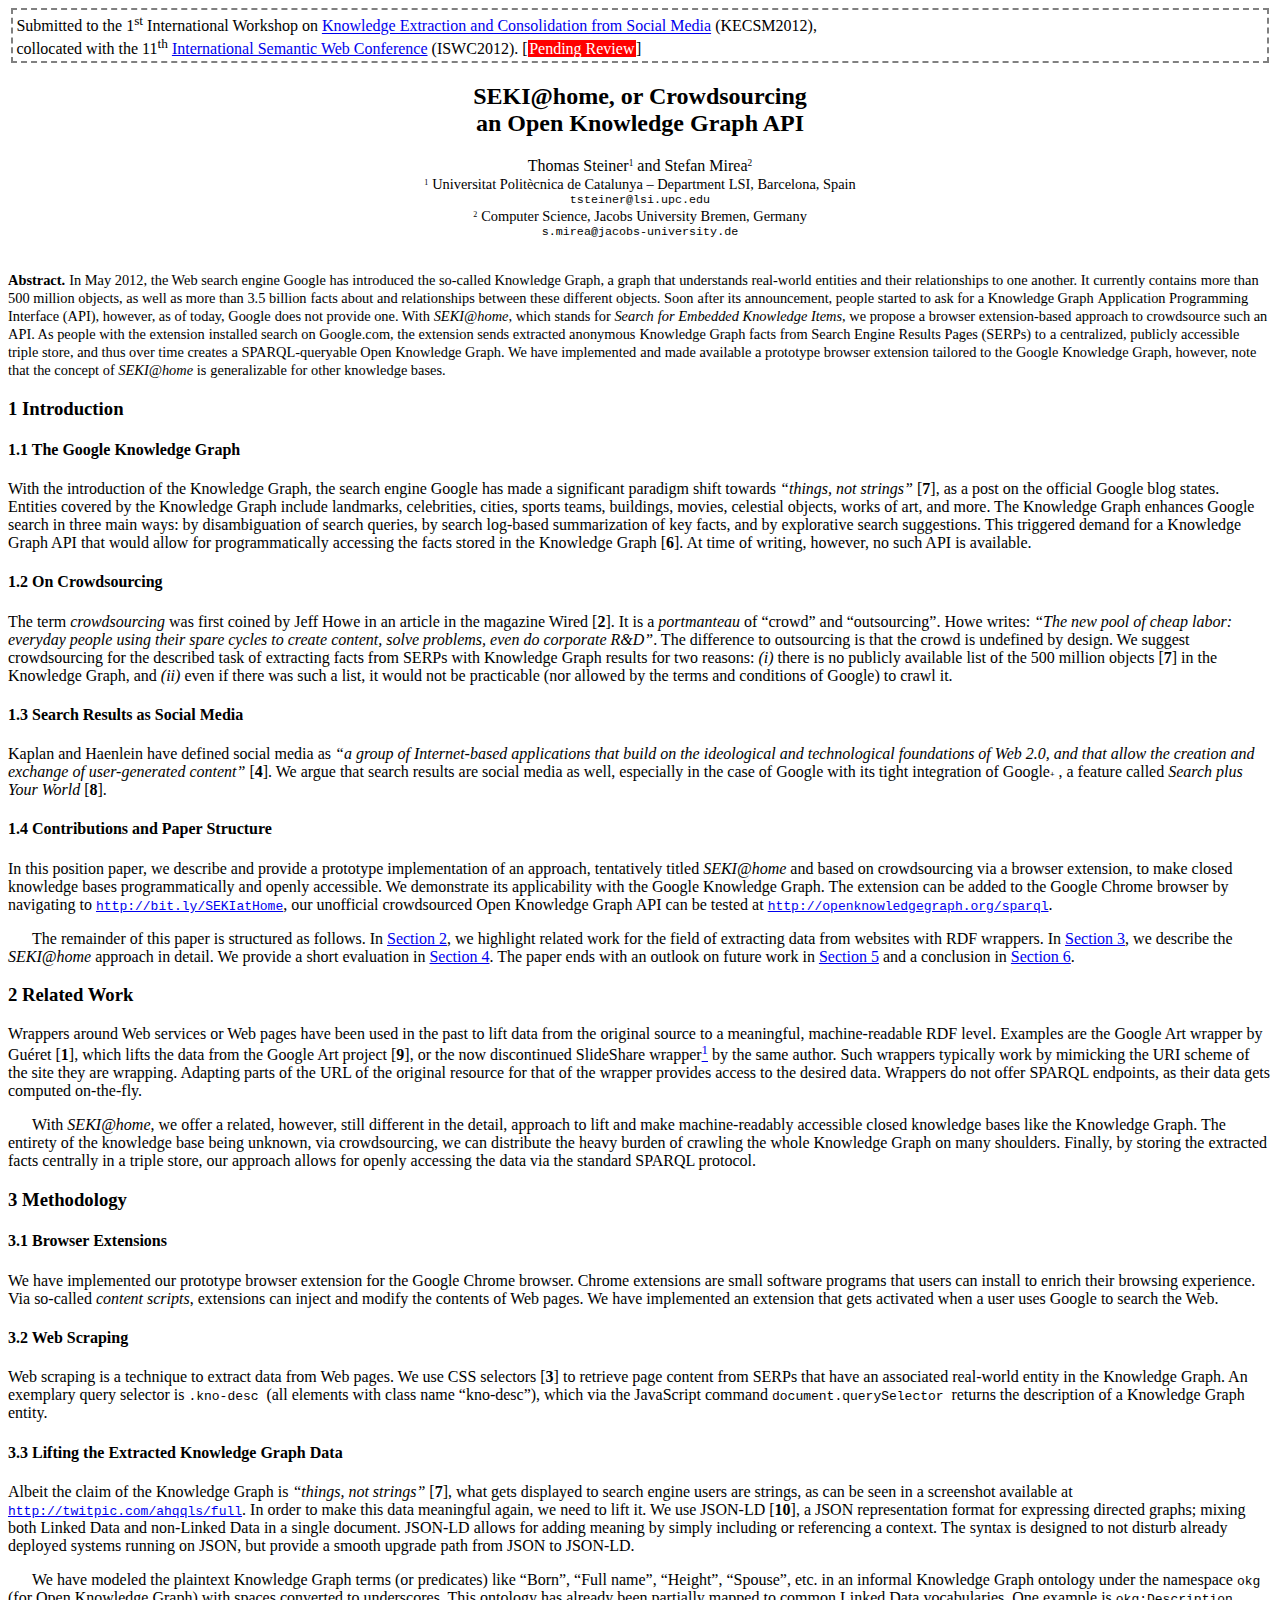
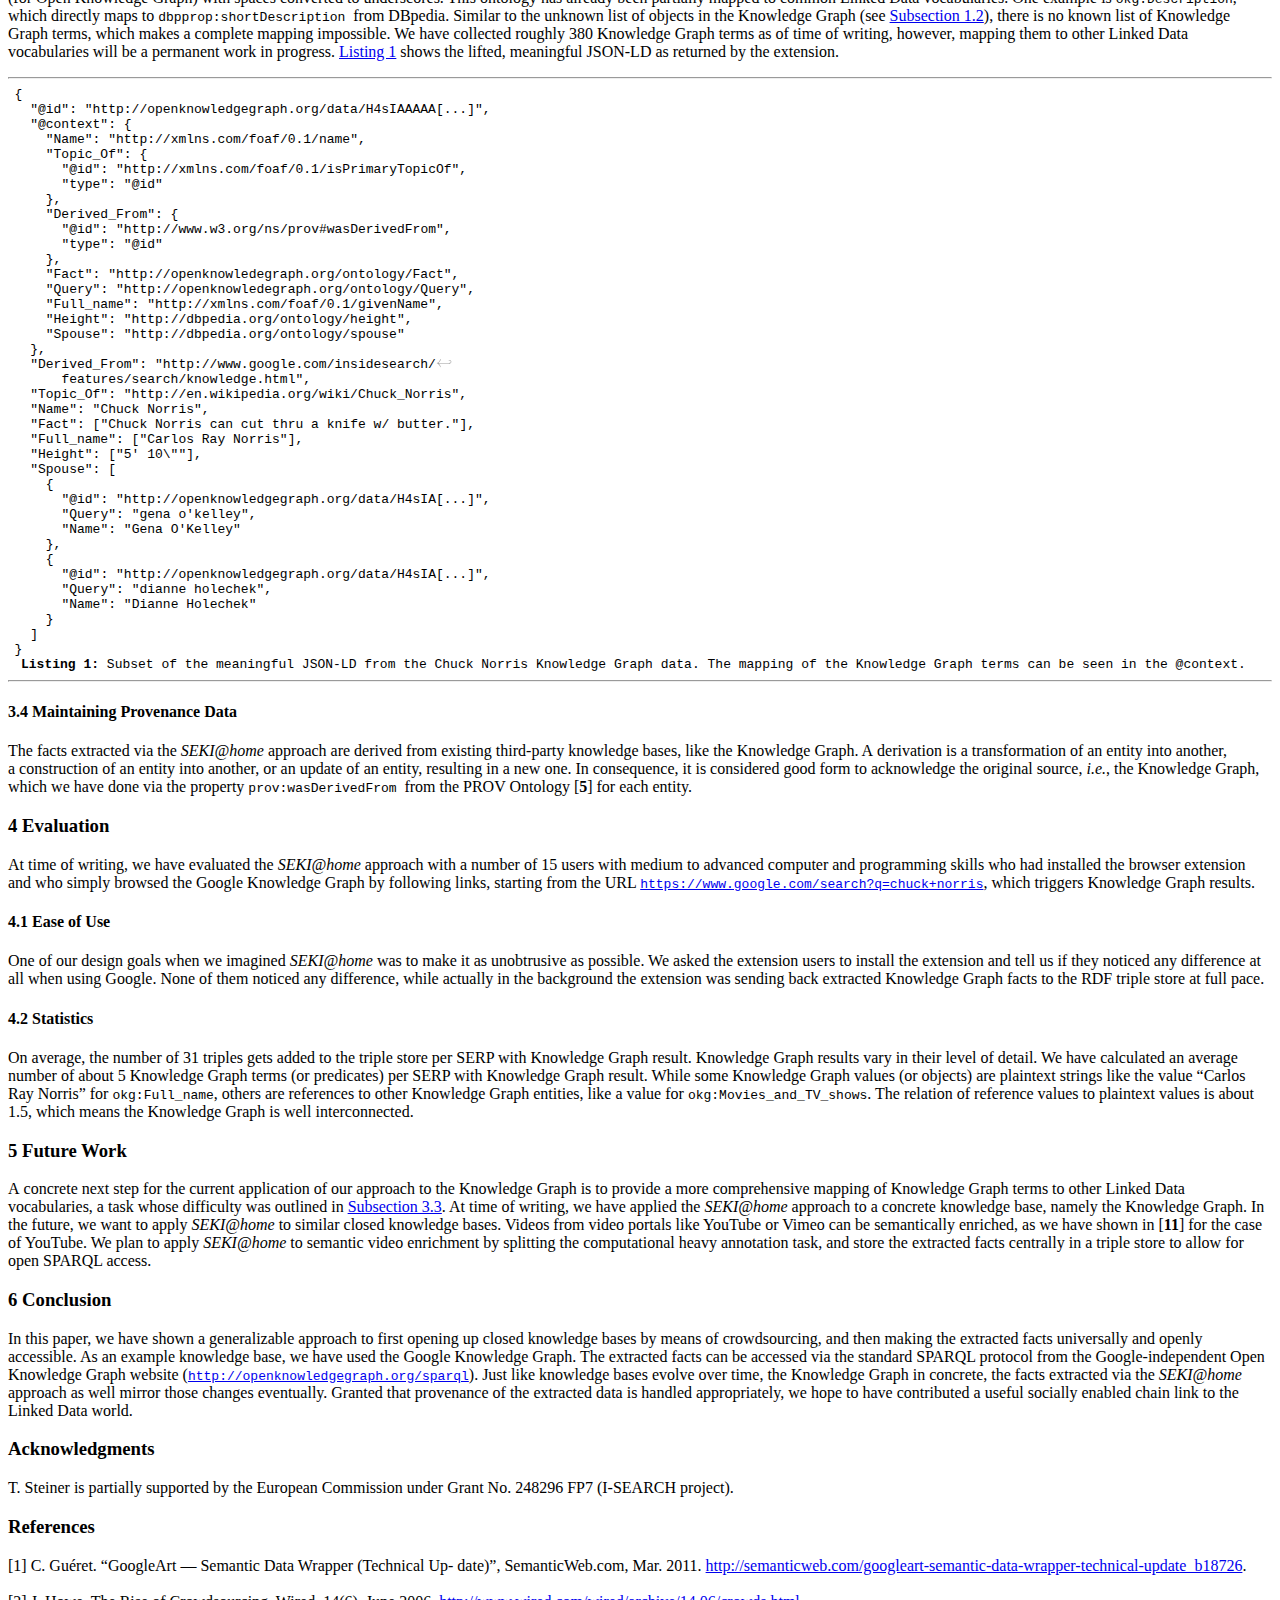
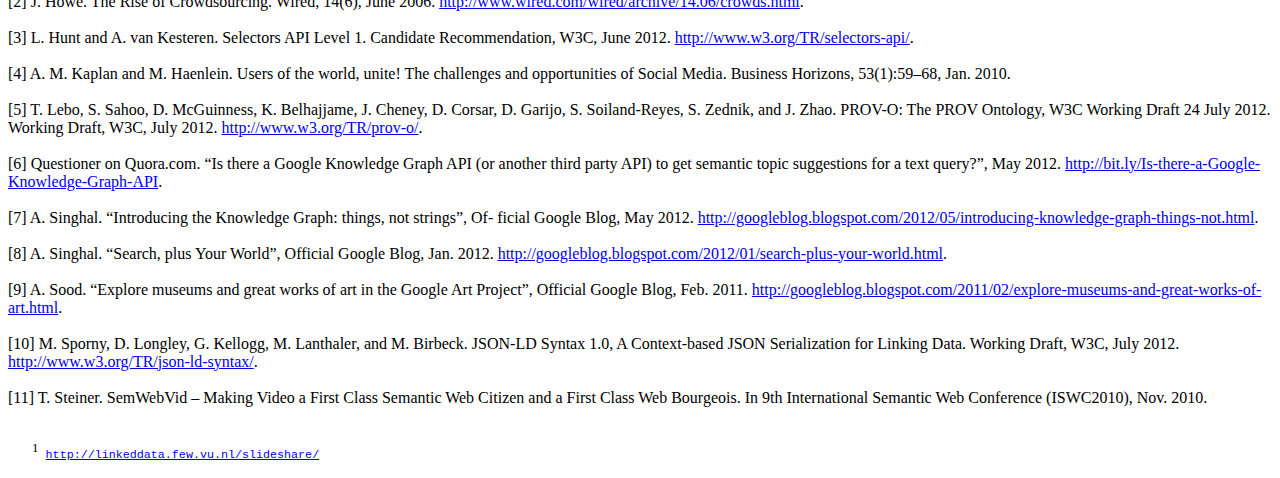
<file: kecsm2012/SEKI@home Knowledge Graph API/openknowledgegraph.org/index.html>
<!DOCTYPE html PUBLIC "-//W3C//DTD HTML 4.01 Transitional//EN"  
  "http://www.w3.org/TR/html4/loose.dtd">  
<html > 
<head><title>SEKI@home, or Crowdsourcing
an Open Knowledge Graph API</title> 
<meta http-equiv='Content-Type' content='Type=text/html; charset=utf-8'>
<meta name="generator" content="TeX4ht (http://www.cse.ohio-state.edu/~gurari/TeX4ht/)"> 
<meta name="originator" content="TeX4ht (http://www.cse.ohio-state.edu/~gurari/TeX4ht/)"> 
<link rel="shortcut icon" href="favicon.ico" />
<!-- html --> 
<meta name="src" content="iswc2012.tex"> 
<meta name="date" content="2012-08-10 21:52:00"> 

<link rel="stylesheet" type="text/css" href="iswc2012.css"> 
</head><body 
>
<div style="border: dashed 2px gray; padding:0.2em; margin:0.2em;">
Submitted to the 1<sup>st</sup> International Workshop on <a href="http://blogs.ecs.soton.ac.uk/knowledgeextraction/">Knowledge Extraction and Consolidation from Social Media</a> (KECSM2012),<br/>
collocated with the 11<sup>th</sup> <a href="http://iswc2012.semanticweb.org/">International Semantic Web Conference</a> (ISWC2012). [<span style="background-color:red; color: white; padding-right:0.1em; padding-left:0.1em;">Pending Review</span>]
</div>
   <div class="maketitle">
                                                                  

                                                                  
   <a 
 id="likesection.1"></a><a 
 id="x1-2r1"></a>
                                                                  

                                                                  
                                                                  

                                                                  

<h2 class="titleHead">SEKI@home, or Crowdsourcing<br />
an Open Knowledge Graph API</h2>
<div class="author" > Thomas Steiner<span 
class="cmr-7"><sup>1</sup></span> and&#x00A0;Stefan Mirea<span 
class="cmr-7"><sup>2</sup></span> </div>
  <div class="institute">
    <span 
    class="cmr-6"><sup>1</sup></span>
    <span 
class="ecrm-0900">Universitat Politècnica de Catalunya &#8211; Department LSI, Barcelona, Spain</span><br />
<span 
class="ectt-0900">tsteiner@lsi.upc.edu</span>
<br/>
<span 
class="cmr-6"><sup>2</sup></span>
  <span 
class="ecrm-0900">Computer Science, Jacobs University Bremen, Germany</span><br />
<span 
class="ectt-0900">s.mirea@jacobs-university.de</span></div>
<a 
 id="Q1-1-1"></a><a 
 id="Q1-1-2"></a></div>
   <div 
class="abstract" 
>
     <span 
class="ecbx-0900">Abstract.</span> <span 
class="ecrm-0900">In May 2012, the Web search engine Google has introduced</span>
     <span 
class="ecrm-0900">the so-called Knowledge Graph, a</span><span 
class="ecrm-0900">&#x00A0;graph that understands real-world</span>
     <span 
class="ecrm-0900">entities  and  their  relationships  to  one  another.  It  currently  contains</span>
     <span 
class="ecrm-0900">more  than  500  million  objects,  as  well  as  more  than  3.5  billion</span>
     <span 
class="ecrm-0900">facts  about  and  relationships  between  these  different  objects.  Soon</span>
     <span 
class="ecrm-0900">after its announcement, people started to ask for a</span><span 
class="ecrm-0900">&#x00A0;Knowledge Graph</span>
     <span 
class="ecrm-0900">Application Programming Interface (API), however, as of today, Google</span>
     <span 
class="ecrm-0900">does  not  provide  one.  With  </span><span 
class="ecti-0900">SEKI@home</span><span 
class="ecrm-0900">,  which  stands  for  </span><span 
class="ecti-0900">Search</span>
     <span 
class="ecti-0900">for Embedded Knowledge Items</span><span 
class="ecrm-0900">, we propose a</span><span 
class="ecrm-0900">&#x00A0;browser extension-based</span>
     <span 
class="ecrm-0900">approach to crowdsource such an API. As people with the extension</span>
     <span 
class="ecrm-0900">installed search on Google.com, the extension sends extracted anonymous</span>
     <span 
class="ecrm-0900">Knowledge Graph facts from Search Engine Results Pages (SERPs) to</span>
     <span 
class="ecrm-0900">a</span><span 
class="ecrm-0900">&#x00A0;centralized, publicly accessible triple store, and thus over time creates</span>
     <span 
class="ecrm-0900">a</span><span 
class="ecrm-0900">&#x00A0;SPARQL-queryable Open Knowledge Graph. We have implemented</span>
     <span 
class="ecrm-0900">and made available a</span><span 
class="ecrm-0900">&#x00A0;prototype browser extension tailored to the Google</span>
     <span 
class="ecrm-0900">Knowledge Graph, however, note that the concept of </span><span 
class="ecti-0900">SEKI@home  </span><span 
class="ecrm-0900">is</span>
     <span 
class="ecrm-0900">generalizable for other knowledge bases.</span>
</div>
   <h3 class="sectionHead"><span class="titlemark">1   </span> <a 
 id="x1-10001"></a>Introduction</h3>
<!--l. 81--><p class="noindent" >
   <h4 class="subsectionHead"><span class="titlemark">1.1   </span> <a 
 id="x1-20001.1"></a>The Google Knowledge Graph</h4>
<!--l. 82--><p class="noindent" >With the introduction of the Knowledge Graph, the search engine Google has made
a&#x00A0;significant paradigm shift towards <span 
class="ecti-1000">&#8220;things, not strings&#8221;</span>&#x00A0;<span class="cite">[<span 
class="ecbx-1000">7</span>]</span>, as a&#x00A0;post on the official
                                                                  

                                                                  
Google blog states. Entities covered by the Knowledge Graph include landmarks,
celebrities, cities, sports teams, buildings, movies, celestial objects, works of art, and
more. The Knowledge Graph enhances Google search in three main ways: by
disambiguation of search queries, by search log-based summarization of key facts, and
by explorative search suggestions. This triggered demand for a&#x00A0;Knowledge
Graph API that would allow for programmatically accessing the facts stored
in the Knowledge Graph&#x00A0;<span class="cite">[<span 
class="ecbx-1000">6</span>]</span>. At time of writing, however, no such API is
available.
<!--l. 95--><p class="noindent" >
   <h4 class="subsectionHead"><span class="titlemark">1.2   </span> <a 
 id="x1-30001.2"></a>On Crowdsourcing</h4>
<!--l. 96--><p class="noindent" >The term <span 
class="ecti-1000">crowdsourcing </span>was first coined by Jeff Howe in an article in the magazine
Wired&#x00A0;<span class="cite">[<span 
class="ecbx-1000">2</span>]</span>. It is a&#x00A0;<span 
class="ecti-1000">portmanteau </span>of &#8220;crowd&#8221; and &#8220;outsourcing&#8221;. Howe writes: <span 
class="ecti-1000">&#8220;The new</span>
<span 
class="ecti-1000">pool of cheap labor: everyday people using their spare cycles to create content, solve</span>
<span 
class="ecti-1000">problems, even do corporate R&amp;D&#8221;</span>. The difference to outsourcing is that the crowd is
undefined by design. We suggest crowdsourcing for the described task of
extracting facts from SERPs with Knowledge Graph results for two reasons:
<span 
class="ecti-1000">(i) </span>there is no publicly available list of the 500 million objects&#x00A0;<span class="cite">[<span 
class="ecbx-1000">7</span>]</span> in the
Knowledge Graph, and <span 
class="ecti-1000">(ii) </span>even if there was such a&#x00A0;list, it would not be
practicable (nor allowed by the terms and conditions of Google) to crawl
it.
<!--l. 111--><p class="noindent" >
   <h4 class="subsectionHead"><span class="titlemark">1.3   </span> <a 
 id="x1-40001.3"></a>Search Results as Social Media</h4>
<!--l. 112--><p class="noindent" >Kaplan and Haenlein have defined social media as <span 
class="ecti-1000">&#8220;a</span><span 
class="ecti-1000">&#x00A0;group of Internet-based</span>
<span 
class="ecti-1000">applications that build on the ideological and technological foundations of Web 2.0,</span>
<span 
class="ecti-1000">and that allow the creation and exchange of user-generated content&#8221;</span>&#x00A0;<span class="cite">[<span 
class="ecbx-1000">4</span>]</span>. We
argue that search results are social media as well, especially in the case of
Google with its tight integration of Google<span 
class="ecbx-0500">+</span> , a&#x00A0;feature called <span 
class="ecti-1000">Search plus Your</span>
<span 
class="ecti-1000">World</span>&#x00A0;<span class="cite">[<span 
class="ecbx-1000">8</span>]</span>.
<!--l. 120--><p class="noindent" >
   <h4 class="subsectionHead"><span class="titlemark">1.4   </span> <a 
 id="x1-50001.4"></a>Contributions and Paper Structure</h4>
<!--l. 121--><p class="noindent" >In this position paper, we describe and provide a&#x00A0;prototype implementation of an
approach, tentatively titled <span 
class="ecti-1000">SEKI@home </span>and based on crowdsourcing via a&#x00A0;browser
extension, to make closed knowledge bases programmatically and openly accessible.
We demonstrate its applicability with the Google Knowledge Graph. The
extension can be added to the Google Chrome browser by navigating to
<a 
href="http://bit.ly/SEKIatHome" class="url" ><span 
class="ectt-1000">http://bit.ly/SEKIatHome</span></a>, our unofficial crowdsourced Open Knowledge Graph
API can be tested at <a 
href="http://openknowledgegraph.org/sparql" class="url" ><span 
class="ectt-1000">http://openknowledgegraph.org/sparql</span></a>.
<!--l. 131--><p class="indent" >   The remainder of this paper is structured as follows. In <a 
href="#x1-60002">Section&#x00A0;2</a>, we highlight
related work for the field of extracting data from websites with RDF wrappers. In
<a 
href="#x1-70003">Section&#x00A0;3</a>, we describe the <span 
class="ecti-1000">SEKI@home </span>approach in detail. We provide a&#x00A0;short
                                                                  

                                                                  
evaluation in <a 
href="#x1-120004">Section&#x00A0;4</a>. The paper ends with an outlook on future work in <a 
href="#x1-150005">Section&#x00A0;5</a>
and a&#x00A0;conclusion in <a 
href="#x1-160006">Section&#x00A0;6</a>.
<!--l. 139--><p class="noindent" >
   <h3 class="sectionHead"><span class="titlemark">2   </span> <a 
 id="x1-60002"></a>Related Work</h3>
<!--l. 140--><p class="noindent" >Wrappers around Web services or Web pages have been used in the past to
lift data from the original source to a&#x00A0;meaningful, machine-readable RDF
level. Examples are the Google Art wrapper by Guéret&#x00A0;<span class="cite">[<span 
class="ecbx-1000">1</span>]</span>, which lifts the
data from the Google Art project&#x00A0;<span class="cite">[<span 
class="ecbx-1000">9</span>]</span>, or the now discontinued SlideShare
wrapper<span class="footnote-mark"><a 
href="#footnote1"><sup class="textsuperscript">1</sup></a></span><a 
 id="x1-6001f1"></a> 
by the same author. Such wrappers typically work by mimicking the URI scheme of
the site they are wrapping. Adapting parts of the URL of the original resource for
that of the wrapper provides access to the desired data. Wrappers do not offer
SPARQL endpoints, as their data gets computed on-the-fly.
<!--l. 150--><p class="indent" >   With <span 
class="ecti-1000">SEKI@home</span>, we offer a&#x00A0;related, however, still different in the detail,
approach to lift and make machine-readably accessible closed knowledge bases like the
Knowledge Graph. The entirety of the knowledge base being unknown, via
crowdsourcing, we can distribute the heavy burden of crawling the whole Knowledge
Graph on many shoulders. Finally, by storing the extracted facts centrally in a&#x00A0;triple
store, our approach allows for openly accessing the data via the standard SPARQL
protocol.
   <h3 class="sectionHead"><span class="titlemark">3   </span> <a 
 id="x1-70003"></a>Methodology</h3>
<!--l. 160--><p class="noindent" >
   <h4 class="subsectionHead"><span class="titlemark">3.1   </span> <a 
 id="x1-80003.1"></a>Browser Extensions</h4>
<!--l. 161--><p class="noindent" >We have implemented our prototype browser extension for the Google Chrome
browser. Chrome extensions are small software programs that users can install to
enrich their browsing experience. Via so-called <span 
class="ecti-1000">content scripts</span>, extensions can inject
and modify the contents of Web pages. We have implemented an extension that gets
activated when a&#x00A0;user uses Google to search the Web.
<!--l. 169--><p class="noindent" >
   <h4 class="subsectionHead"><span class="titlemark">3.2   </span> <a 
 id="x1-90003.2"></a>Web Scraping</h4>
<!--l. 170--><p class="noindent" >Web scraping is a&#x00A0;technique to extract data from Web pages. We use CSS
selectors&#x00A0;<span class="cite">[<span 
class="ecbx-1000">3</span>]</span> to retrieve page content from SERPs that have an associated real-world
entity in the Knowledge Graph. An exemplary query selector is <span 
class="ectt-1000">.kno-desc </span>(all
elements with class name &#8220;kno-desc&#8221;), which via the JavaScript command
                                                                  

                                                                  
<span 
class="ectt-1000">document.querySelector </span>returns the description of a&#x00A0;Knowledge Graph
entity.
<!--l. 178--><p class="noindent" >
   <h4 class="subsectionHead"><span class="titlemark">3.3   </span> <a 
 id="x1-100003.3"></a>Lifting the Extracted Knowledge Graph Data</h4>
<!--l. 179--><p class="noindent" >Albeit the claim of the Knowledge Graph is <span 
class="ecti-1000">&#8220;things, not strings&#8221;</span>&#x00A0;<span class="cite">[<span 
class="ecbx-1000">7</span>]</span>, what gets
displayed to search engine users are strings, as can be seen in a&#x00A0;screenshot available
at <a 
href="http://twitpic.com/ahqqls/full" class="url" ><span 
class="ectt-1000">http://twitpic.com/ahqqls/full</span></a>. In order to make this data meaningful again,
we need to lift it. We use JSON-LD&#x00A0;<span class="cite">[<span 
class="ecbx-1000">10</span>]</span>, a&#x00A0;JSON representation format for
expressing directed graphs; mixing both Linked Data and non-Linked Data in
a&#x00A0;single document. JSON-LD allows for adding meaning by simply including or
referencing a&#x00A0;context. The syntax is designed to not disturb already deployed
systems running on JSON, but provide a&#x00A0;smooth upgrade path from JSON to
JSON-LD.
<!--l. 201--><p class="indent" >   We have modeled the plaintext Knowledge Graph terms (or predicates) like
&#8220;Born&#8221;, &#8220;Full name&#8221;, &#8220;Height&#8221;, &#8220;Spouse&#8221;, etc. in an informal Knowledge Graph ontology
under the namespace <span 
class="ectt-1000">okg </span>(for Open Knowledge Graph) with spaces converted to
underscores. This ontology has already been partially mapped to common Linked
Data vocabularies. One example is <span 
class="ectt-1000">okg:Description</span>, which directly maps to
<span 
class="ectt-1000">dbpprop:shortDescription </span>from DBpedia. Similar to the unknown list of
objects in the Knowledge Graph (see <a 
href="#x1-30001.2">Subsection&#x00A0;1.2</a>), there is no known list of
Knowledge Graph terms, which makes a&#x00A0;complete mapping impossible. We have
collected roughly 380 Knowledge Graph terms as of time of writing, however,
mapping them to other Linked Data vocabularies will be a&#x00A0;permanent work in
progress. <a 
href="#x1-10001r1">Listing&#x00A0;1</a> shows the lifted, meaningful JSON-LD as returned by the
extension.
   <!--l. 216-->
                                                                  

                                                                  
<!--l. 216--><p class="indent" >   <a 
 id="x1-10001r39"></a><hr class="float"><div class="float" 
>
                                                                  

                                                                  
<a 
 id="x1-10001r1"></a>
<a 
 id="x1-10002"></a>
<div class="lstlisting" id="listing-1"><span class="label"><a 
 id="x1-10003r1"></a></span><span 
class="ectt-1000">{</span><span 
class="ectt-1000">&#x00A0;</span><br /><span class="label"><a 
 id="x1-10004r2"></a></span><span 
class="ectt-1000">&#x00A0;</span><span 
class="ectt-1000">&#x00A0;</span><span 
class="ectt-1000">"</span><span 
class="ectt-1000">@id</span><span 
class="ectt-1000">":</span><span 
class="ectt-1000">&#x00A0;</span><span 
class="ectt-1000">"</span><span 
class="ectt-1000">http</span><span 
class="ectt-1000">://</span><span 
class="ectt-1000">openknowledgegraph</span><span 
class="ectt-1000">.</span><span 
class="ectt-1000">org</span><span 
class="ectt-1000">/</span><span 
class="ectt-1000">data</span><span 
class="ectt-1000">/</span><span 
class="ectt-1000">H4sIAAAAA</span><span 
class="ectt-1000">[...]",</span><span 
class="ectt-1000">&#x00A0;</span><br /><span class="label"><a 
 id="x1-10005r3"></a></span><span 
class="ectt-1000">&#x00A0;</span><span 
class="ectt-1000">&#x00A0;</span><span 
class="ectt-1000">"</span><span 
class="ectt-1000">@context</span><span 
class="ectt-1000">":</span><span 
class="ectt-1000">&#x00A0;</span><span 
class="ectt-1000">{</span><span 
class="ectt-1000">&#x00A0;</span><br /><span class="label"><a 
 id="x1-10006r4"></a></span><span 
class="ectt-1000">&#x00A0;</span><span 
class="ectt-1000">&#x00A0;</span><span 
class="ectt-1000">&#x00A0;</span><span 
class="ectt-1000">&#x00A0;</span><span 
class="ectt-1000">"</span><span 
class="ectt-1000">Name</span><span 
class="ectt-1000">":</span><span 
class="ectt-1000">&#x00A0;</span><span 
class="ectt-1000">"</span><span 
class="ectt-1000">http</span><span 
class="ectt-1000">://</span><span 
class="ectt-1000">xmlns</span><span 
class="ectt-1000">.</span><span 
class="ectt-1000">com</span><span 
class="ectt-1000">/</span><span 
class="ectt-1000">foaf</span><span 
class="ectt-1000">/0.1/</span><span 
class="ectt-1000">name</span><span 
class="ectt-1000">",</span><span 
class="ectt-1000">&#x00A0;</span><br /><span class="label"><a 
 id="x1-10007r5"></a></span><span 
class="ectt-1000">&#x00A0;</span><span 
class="ectt-1000">&#x00A0;</span><span 
class="ectt-1000">&#x00A0;</span><span 
class="ectt-1000">&#x00A0;</span><span 
class="ectt-1000">"</span><span 
class="ectt-1000">Topic_Of</span><span 
class="ectt-1000">":</span><span 
class="ectt-1000">&#x00A0;</span><span 
class="ectt-1000">{</span><span 
class="ectt-1000">&#x00A0;</span><br /><span class="label"><a 
 id="x1-10008r6"></a></span><span 
class="ectt-1000">&#x00A0;</span><span 
class="ectt-1000">&#x00A0;</span><span 
class="ectt-1000">&#x00A0;</span><span 
class="ectt-1000">&#x00A0;</span><span 
class="ectt-1000">&#x00A0;</span><span 
class="ectt-1000">&#x00A0;</span><span 
class="ectt-1000">"</span><span 
class="ectt-1000">@id</span><span 
class="ectt-1000">":</span><span 
class="ectt-1000">&#x00A0;</span><span 
class="ectt-1000">"</span><span 
class="ectt-1000">http</span><span 
class="ectt-1000">://</span><span 
class="ectt-1000">xmlns</span><span 
class="ectt-1000">.</span><span 
class="ectt-1000">com</span><span 
class="ectt-1000">/</span><span 
class="ectt-1000">foaf</span><span 
class="ectt-1000">/0.1/</span><span 
class="ectt-1000">isPrimaryTopicOf</span><span 
class="ectt-1000">",</span><span 
class="ectt-1000">&#x00A0;</span><br /><span class="label"><a 
 id="x1-10009r7"></a></span><span 
class="ectt-1000">&#x00A0;</span><span 
class="ectt-1000">&#x00A0;</span><span 
class="ectt-1000">&#x00A0;</span><span 
class="ectt-1000">&#x00A0;</span><span 
class="ectt-1000">&#x00A0;</span><span 
class="ectt-1000">&#x00A0;</span><span 
class="ectt-1000">"</span><span 
class="ectt-1000">type</span><span 
class="ectt-1000">":</span><span 
class="ectt-1000">&#x00A0;</span><span 
class="ectt-1000">"</span><span 
class="ectt-1000">@id</span><span 
class="ectt-1000">"</span><span 
class="ectt-1000">&#x00A0;</span><br /><span class="label"><a 
 id="x1-10010r8"></a></span><span 
class="ectt-1000">&#x00A0;</span><span 
class="ectt-1000">&#x00A0;</span><span 
class="ectt-1000">&#x00A0;</span><span 
class="ectt-1000">&#x00A0;</span><span 
class="ectt-1000">},</span><span 
class="ectt-1000">&#x00A0;</span><br /><span class="label"><a 
 id="x1-10011r9"></a></span><span 
class="ectt-1000">&#x00A0;</span><span 
class="ectt-1000">&#x00A0;</span><span 
class="ectt-1000">&#x00A0;</span><span 
class="ectt-1000">&#x00A0;</span><span 
class="ectt-1000">"</span><span 
class="ectt-1000">Derived_From</span><span 
class="ectt-1000">":</span><span 
class="ectt-1000">&#x00A0;</span><span 
class="ectt-1000">{</span><span 
class="ectt-1000">&#x00A0;</span><br /><span class="label"><a 
 id="x1-10012r10"></a></span><span 
class="ectt-1000">&#x00A0;</span><span 
class="ectt-1000">&#x00A0;</span><span 
class="ectt-1000">&#x00A0;</span><span 
class="ectt-1000">&#x00A0;</span><span 
class="ectt-1000">&#x00A0;</span><span 
class="ectt-1000">&#x00A0;</span><span 
class="ectt-1000">"</span><span 
class="ectt-1000">@id</span><span 
class="ectt-1000">":</span><span 
class="ectt-1000">&#x00A0;</span><span 
class="ectt-1000">"</span><span 
class="ectt-1000">http</span><span 
class="ectt-1000">://</span><span 
class="ectt-1000">www</span><span 
class="ectt-1000">.</span><span 
class="ectt-1000">w3</span><span 
class="ectt-1000">.</span><span 
class="ectt-1000">org</span><span 
class="ectt-1000">/</span><span 
class="ectt-1000">ns</span><span 
class="ectt-1000">/</span><span 
class="ectt-1000">prov</span><span 
class="ectt-1000">#</span><span 
class="ectt-1000">wasDerivedFrom</span><span 
class="ectt-1000">",</span><span 
class="ectt-1000">&#x00A0;</span><br /><span class="label"><a 
 id="x1-10013r11"></a></span><span 
class="ectt-1000">&#x00A0;</span><span 
class="ectt-1000">&#x00A0;</span><span 
class="ectt-1000">&#x00A0;</span><span 
class="ectt-1000">&#x00A0;</span><span 
class="ectt-1000">&#x00A0;</span><span 
class="ectt-1000">&#x00A0;</span><span 
class="ectt-1000">"</span><span 
class="ectt-1000">type</span><span 
class="ectt-1000">":</span><span 
class="ectt-1000">&#x00A0;</span><span 
class="ectt-1000">"</span><span 
class="ectt-1000">@id</span><span 
class="ectt-1000">"</span><span 
class="ectt-1000">&#x00A0;</span><br /><span class="label"><a 
 id="x1-10014r12"></a></span><span 
class="ectt-1000">&#x00A0;</span><span 
class="ectt-1000">&#x00A0;</span><span 
class="ectt-1000">&#x00A0;</span><span 
class="ectt-1000">&#x00A0;</span><span 
class="ectt-1000">},</span><span 
class="ectt-1000">&#x00A0;</span><br /><span class="label"><a 
 id="x1-10015r13"></a></span><span 
class="ectt-1000">&#x00A0;</span><span 
class="ectt-1000">&#x00A0;</span><span 
class="ectt-1000">&#x00A0;</span><span 
class="ectt-1000">&#x00A0;</span><span 
class="ectt-1000">"</span><span 
class="ectt-1000">Fact</span><span 
class="ectt-1000">":</span><span 
class="ectt-1000">&#x00A0;</span><span 
class="ectt-1000">"</span><span 
class="ectt-1000">http</span><span 
class="ectt-1000">://</span><span 
class="ectt-1000">openknowledegraph</span><span 
class="ectt-1000">.</span><span 
class="ectt-1000">org</span><span 
class="ectt-1000">/</span><span 
class="ectt-1000">ontology</span><span 
class="ectt-1000">/</span><span 
class="ectt-1000">Fact</span><span 
class="ectt-1000">",</span><span 
class="ectt-1000">&#x00A0;</span><br /><span class="label"><a 
 id="x1-10016r14"></a></span><span 
class="ectt-1000">&#x00A0;</span><span 
class="ectt-1000">&#x00A0;</span><span 
class="ectt-1000">&#x00A0;</span><span 
class="ectt-1000">&#x00A0;</span><span 
class="ectt-1000">"</span><span 
class="ectt-1000">Query</span><span 
class="ectt-1000">":</span><span 
class="ectt-1000">&#x00A0;</span><span 
class="ectt-1000">"</span><span 
class="ectt-1000">http</span><span 
class="ectt-1000">://</span><span 
class="ectt-1000">openknowledegraph</span><span 
class="ectt-1000">.</span><span 
class="ectt-1000">org</span><span 
class="ectt-1000">/</span><span 
class="ectt-1000">ontology</span><span 
class="ectt-1000">/</span><span 
class="ectt-1000">Query</span><span 
class="ectt-1000">",</span><span 
class="ectt-1000">&#x00A0;</span><br /><span class="label"><a 
 id="x1-10017r15"></a></span><span 
class="ectt-1000">&#x00A0;</span><span 
class="ectt-1000">&#x00A0;</span><span 
class="ectt-1000">&#x00A0;</span><span 
class="ectt-1000">&#x00A0;</span><span 
class="ectt-1000">"</span><span 
class="ectt-1000">Full_name</span><span 
class="ectt-1000">":</span><span 
class="ectt-1000">&#x00A0;</span><span 
class="ectt-1000">"</span><span 
class="ectt-1000">http</span><span 
class="ectt-1000">://</span><span 
class="ectt-1000">xmlns</span><span 
class="ectt-1000">.</span><span 
class="ectt-1000">com</span><span 
class="ectt-1000">/</span><span 
class="ectt-1000">foaf</span><span 
class="ectt-1000">/0.1/</span><span 
class="ectt-1000">givenName</span><span 
class="ectt-1000">",</span><span 
class="ectt-1000">&#x00A0;</span><br /><span class="label"><a 
 id="x1-10018r16"></a></span><span 
class="ectt-1000">&#x00A0;</span><span 
class="ectt-1000">&#x00A0;</span><span 
class="ectt-1000">&#x00A0;</span><span 
class="ectt-1000">&#x00A0;</span><span 
class="ectt-1000">"</span><span 
class="ectt-1000">Height</span><span 
class="ectt-1000">":</span><span 
class="ectt-1000">&#x00A0;</span><span 
class="ectt-1000">"</span><span 
class="ectt-1000">http</span><span 
class="ectt-1000">://</span><span 
class="ectt-1000">dbpedia</span><span 
class="ectt-1000">.</span><span 
class="ectt-1000">org</span><span 
class="ectt-1000">/</span><span 
class="ectt-1000">ontology</span><span 
class="ectt-1000">/</span><span 
class="ectt-1000">height</span><span 
class="ectt-1000">",</span><span 
class="ectt-1000">&#x00A0;</span><br /><span class="label"><a 
 id="x1-10019r17"></a></span><span 
class="ectt-1000">&#x00A0;</span><span 
class="ectt-1000">&#x00A0;</span><span 
class="ectt-1000">&#x00A0;</span><span 
class="ectt-1000">&#x00A0;</span><span 
class="ectt-1000">"</span><span 
class="ectt-1000">Spouse</span><span 
class="ectt-1000">":</span><span 
class="ectt-1000">&#x00A0;</span><span 
class="ectt-1000">"</span><span 
class="ectt-1000">http</span><span 
class="ectt-1000">://</span><span 
class="ectt-1000">dbpedia</span><span 
class="ectt-1000">.</span><span 
class="ectt-1000">org</span><span 
class="ectt-1000">/</span><span 
class="ectt-1000">ontology</span><span 
class="ectt-1000">/</span><span 
class="ectt-1000">spouse</span><span 
class="ectt-1000">"</span><span 
class="ectt-1000">&#x00A0;</span><br /><span class="label"><a 
 id="x1-10020r18"></a></span><span 
class="ectt-1000">&#x00A0;</span><span 
class="ectt-1000">&#x00A0;</span><span 
class="ectt-1000">},</span><span 
class="ectt-1000">&#x00A0;</span><br /><span class="label"><a 
 id="x1-10021r19"></a></span><span 
class="ectt-1000">&#x00A0;</span><span 
class="ectt-1000">&#x00A0;</span><span 
class="ectt-1000">"</span><span 
class="ectt-1000">Derived_From</span><span 
class="ectt-1000">":</span><span 
class="ectt-1000">&#x00A0;</span><span 
class="ectt-1000">"</span><span 
class="ectt-1000">http</span><span 
class="ectt-1000">://</span><span 
class="ectt-1000">www</span><span 
class="ectt-1000">.</span><span 
class="ectt-1000">google</span><span 
class="ectt-1000">.</span><span 
class="ectt-1000">com</span><span 
class="ectt-1000">/</span><span 
class="ectt-1000">insidesearch</span><span 
class="ectt-1000">/</span><span id="textcolor1"><img 
src="iswc20120x.png" alt=""  class="hookleftarrow" ></span><span 
class="ectt-1000">&#x00A0;</span><br /><span class="label"><a 
 id="x1-10022r20"></a></span><span 
class="ectt-1000">&#x00A0;</span><span 
class="ectt-1000">&#x00A0;</span><span 
class="ectt-1000">&#x00A0;</span><span 
class="ectt-1000">&#x00A0;</span><span 
class="ectt-1000">&#x00A0;</span><span 
class="ectt-1000">&#x00A0;</span><span 
class="ectt-1000">features</span><span 
class="ectt-1000">/</span><span 
class="ectt-1000">search</span><span 
class="ectt-1000">/</span><span 
class="ectt-1000">knowledge</span><span 
class="ectt-1000">.</span><span 
class="ectt-1000">html</span><span 
class="ectt-1000">",</span><span 
class="ectt-1000">&#x00A0;</span><br /><span class="label"><a 
 id="x1-10023r21"></a></span><span 
class="ectt-1000">&#x00A0;</span><span 
class="ectt-1000">&#x00A0;</span><span 
class="ectt-1000">"</span><span 
class="ectt-1000">Topic_Of</span><span 
class="ectt-1000">":</span><span 
class="ectt-1000">&#x00A0;</span><span 
class="ectt-1000">"</span><span 
class="ectt-1000">http</span><span 
class="ectt-1000">://</span><span 
class="ectt-1000">en</span><span 
class="ectt-1000">.</span><span 
class="ectt-1000">wikipedia</span><span 
class="ectt-1000">.</span><span 
class="ectt-1000">org</span><span 
class="ectt-1000">/</span><span 
class="ectt-1000">wiki</span><span 
class="ectt-1000">/</span><span 
class="ectt-1000">Chuck_Norris</span><span 
class="ectt-1000">",</span><span 
class="ectt-1000">&#x00A0;</span><br /><span class="label"><a 
 id="x1-10024r22"></a></span><span 
class="ectt-1000">&#x00A0;</span><span 
class="ectt-1000">&#x00A0;</span><span 
class="ectt-1000">"</span><span 
class="ectt-1000">Name</span><span 
class="ectt-1000">":</span><span 
class="ectt-1000">&#x00A0;</span><span 
class="ectt-1000">"</span><span 
class="ectt-1000">Chuck</span><span 
class="ectt-1000">&#x00A0;</span><span 
class="ectt-1000">Norris</span><span 
class="ectt-1000">",</span><span 
class="ectt-1000">&#x00A0;</span><br /><span class="label"><a 
 id="x1-10025r23"></a></span><span 
class="ectt-1000">&#x00A0;</span><span 
class="ectt-1000">&#x00A0;</span><span 
class="ectt-1000">"</span><span 
class="ectt-1000">Fact</span><span 
class="ectt-1000">":</span><span 
class="ectt-1000">&#x00A0;</span><span 
class="ectt-1000">["</span><span 
class="ectt-1000">Chuck</span><span 
class="ectt-1000">&#x00A0;</span><span 
class="ectt-1000">Norris</span><span 
class="ectt-1000">&#x00A0;</span><span 
class="ectt-1000">can</span><span 
class="ectt-1000">&#x00A0;</span><span 
class="ectt-1000">cut</span><span 
class="ectt-1000">&#x00A0;</span><span 
class="ectt-1000">thru</span><span 
class="ectt-1000">&#x00A0;</span><span 
class="ectt-1000">a</span><span 
class="ectt-1000">&#x00A0;</span><span 
class="ectt-1000">knife</span><span 
class="ectt-1000">&#x00A0;</span><span 
class="ectt-1000">w</span><span 
class="ectt-1000">/</span><span 
class="ectt-1000">&#x00A0;</span><span 
class="ectt-1000">butter</span><span 
class="ectt-1000">."],</span><span 
class="ectt-1000">&#x00A0;</span><br /><span class="label"><a 
 id="x1-10026r24"></a></span><span 
class="ectt-1000">&#x00A0;</span><span 
class="ectt-1000">&#x00A0;</span><span 
class="ectt-1000">"</span><span 
class="ectt-1000">Full_name</span><span 
class="ectt-1000">":</span><span 
class="ectt-1000">&#x00A0;</span><span 
class="ectt-1000">["</span><span 
class="ectt-1000">Carlos</span><span 
class="ectt-1000">&#x00A0;</span><span 
class="ectt-1000">Ray</span><span 
class="ectt-1000">&#x00A0;</span><span 
class="ectt-1000">Norris</span><span 
class="ectt-1000">"],</span><span 
class="ectt-1000">&#x00A0;</span><br /><span class="label"><a 
 id="x1-10027r25"></a></span><span 
class="ectt-1000">&#x00A0;</span><span 
class="ectt-1000">&#x00A0;</span><span 
class="ectt-1000">"</span><span 
class="ectt-1000">Height</span><span 
class="ectt-1000">":</span><span 
class="ectt-1000">&#x00A0;</span><span 
class="ectt-1000">["5</span><span 
class="tctt-1000">'</span><span 
class="ectt-1000">&#x00A0;</span><span 
class="ectt-1000">10\""],</span><span 
class="ectt-1000">&#x00A0;</span><br /><span class="label"><a 
 id="x1-10028r26"></a></span><span 
class="ectt-1000">&#x00A0;</span><span 
class="ectt-1000">&#x00A0;</span><span 
class="ectt-1000">"</span><span 
class="ectt-1000">Spouse</span><span 
class="ectt-1000">":</span><span 
class="ectt-1000">&#x00A0;</span><span 
class="ectt-1000">[</span><span 
class="ectt-1000">&#x00A0;</span><br /><span class="label"><a 
 id="x1-10029r27"></a></span><span 
class="ectt-1000">&#x00A0;</span><span 
class="ectt-1000">&#x00A0;</span><span 
class="ectt-1000">&#x00A0;</span><span 
class="ectt-1000">&#x00A0;</span><span 
class="ectt-1000">{</span><span 
class="ectt-1000">&#x00A0;</span><br /><span class="label"><a 
 id="x1-10030r28"></a></span><span 
class="ectt-1000">&#x00A0;</span><span 
class="ectt-1000">&#x00A0;</span><span 
class="ectt-1000">&#x00A0;</span><span 
class="ectt-1000">&#x00A0;</span><span 
class="ectt-1000">&#x00A0;</span><span 
class="ectt-1000">&#x00A0;</span><span 
class="ectt-1000">"</span><span 
class="ectt-1000">@id</span><span 
class="ectt-1000">":</span><span 
class="ectt-1000">&#x00A0;</span><span 
class="ectt-1000">"</span><span 
class="ectt-1000">http</span><span 
class="ectt-1000">://</span><span 
class="ectt-1000">openknowledgegraph</span><span 
class="ectt-1000">.</span><span 
class="ectt-1000">org</span><span 
class="ectt-1000">/</span><span 
class="ectt-1000">data</span><span 
class="ectt-1000">/</span><span 
class="ectt-1000">H4sIA</span><span 
class="ectt-1000">[...]",</span><span 
class="ectt-1000">&#x00A0;</span><br /><span class="label"><a 
 id="x1-10031r29"></a></span><span 
class="ectt-1000">&#x00A0;</span><span 
class="ectt-1000">&#x00A0;</span><span 
class="ectt-1000">&#x00A0;</span><span 
class="ectt-1000">&#x00A0;</span><span 
class="ectt-1000">&#x00A0;</span><span 
class="ectt-1000">&#x00A0;</span><span 
class="ectt-1000">"</span><span 
class="ectt-1000">Query</span><span 
class="ectt-1000">":</span><span 
class="ectt-1000">&#x00A0;</span><span 
class="ectt-1000">"</span><span 
class="ectt-1000">gena</span><span 
class="ectt-1000">&#x00A0;</span><span 
class="ectt-1000">o</span><span 
class="tctt-1000">'</span><span 
class="ectt-1000">kelley</span><span 
class="ectt-1000">",</span><span 
class="ectt-1000">&#x00A0;</span><br /><span class="label"><a 
 id="x1-10032r30"></a></span><span 
class="ectt-1000">&#x00A0;</span><span 
class="ectt-1000">&#x00A0;</span><span 
class="ectt-1000">&#x00A0;</span><span 
class="ectt-1000">&#x00A0;</span><span 
class="ectt-1000">&#x00A0;</span><span 
class="ectt-1000">&#x00A0;</span><span 
class="ectt-1000">"</span><span 
class="ectt-1000">Name</span><span 
class="ectt-1000">":</span><span 
class="ectt-1000">&#x00A0;</span><span 
class="ectt-1000">"</span><span 
class="ectt-1000">Gena</span><span 
class="ectt-1000">&#x00A0;</span><span 
class="ectt-1000">O</span><span 
class="tctt-1000">'</span><span 
class="ectt-1000">Kelley</span><span 
class="ectt-1000">"</span><span 
class="ectt-1000">&#x00A0;</span><br /><span class="label"><a 
 id="x1-10033r31"></a></span><span 
class="ectt-1000">&#x00A0;</span><span 
class="ectt-1000">&#x00A0;</span><span 
class="ectt-1000">&#x00A0;</span><span 
class="ectt-1000">&#x00A0;</span><span 
class="ectt-1000">},</span><span 
class="ectt-1000">&#x00A0;</span><br /><span class="label"><a 
 id="x1-10034r32"></a></span><span 
class="ectt-1000">&#x00A0;</span><span 
class="ectt-1000">&#x00A0;</span><span 
class="ectt-1000">&#x00A0;</span><span 
class="ectt-1000">&#x00A0;</span><span 
class="ectt-1000">{</span><span 
class="ectt-1000">&#x00A0;</span><br /><span class="label"><a 
 id="x1-10035r33"></a></span><span 
class="ectt-1000">&#x00A0;</span><span 
class="ectt-1000">&#x00A0;</span><span 
class="ectt-1000">&#x00A0;</span><span 
class="ectt-1000">&#x00A0;</span><span 
class="ectt-1000">&#x00A0;</span><span 
class="ectt-1000">&#x00A0;</span><span 
class="ectt-1000">"</span><span 
class="ectt-1000">@id</span><span 
class="ectt-1000">":</span><span 
class="ectt-1000">&#x00A0;</span><span 
class="ectt-1000">"</span><span 
class="ectt-1000">http</span><span 
class="ectt-1000">://</span><span 
class="ectt-1000">openknowledgegraph</span><span 
class="ectt-1000">.</span><span 
class="ectt-1000">org</span><span 
class="ectt-1000">/</span><span 
class="ectt-1000">data</span><span 
class="ectt-1000">/</span><span 
class="ectt-1000">H4sIA</span><span 
class="ectt-1000">[...]",</span><span 
class="ectt-1000">&#x00A0;</span><br /><span class="label"><a 
 id="x1-10036r34"></a></span><span 
class="ectt-1000">&#x00A0;</span><span 
class="ectt-1000">&#x00A0;</span><span 
class="ectt-1000">&#x00A0;</span><span 
class="ectt-1000">&#x00A0;</span><span 
class="ectt-1000">&#x00A0;</span><span 
class="ectt-1000">&#x00A0;</span><span 
class="ectt-1000">"</span><span 
class="ectt-1000">Query</span><span 
class="ectt-1000">":</span><span 
class="ectt-1000">&#x00A0;</span><span 
class="ectt-1000">"</span><span 
class="ectt-1000">dianne</span><span 
class="ectt-1000">&#x00A0;</span><span 
class="ectt-1000">holechek</span><span 
class="ectt-1000">",</span><span 
class="ectt-1000">&#x00A0;</span><br /><span class="label"><a 
 id="x1-10037r35"></a></span><span 
class="ectt-1000">&#x00A0;</span><span 
class="ectt-1000">&#x00A0;</span><span 
class="ectt-1000">&#x00A0;</span><span 
class="ectt-1000">&#x00A0;</span><span 
class="ectt-1000">&#x00A0;</span><span 
class="ectt-1000">&#x00A0;</span><span 
class="ectt-1000">"</span><span 
class="ectt-1000">Name</span><span 
class="ectt-1000">":</span><span 
class="ectt-1000">&#x00A0;</span><span 
class="ectt-1000">"</span><span 
class="ectt-1000">Dianne</span><span 
class="ectt-1000">&#x00A0;</span><span 
class="ectt-1000">Holechek</span><span 
class="ectt-1000">"</span><span 
class="ectt-1000">&#x00A0;</span><br /><span class="label"><a 
 id="x1-10038r36"></a></span><span 
class="ectt-1000">&#x00A0;</span><span 
class="ectt-1000">&#x00A0;</span><span 
class="ectt-1000">&#x00A0;</span><span 
class="ectt-1000">&#x00A0;</span><span 
class="ectt-1000">}</span><span 
class="ectt-1000">&#x00A0;</span><br /><span class="label"><a 
 id="x1-10039r37"></a></span><span 
class="ectt-1000">&#x00A0;</span><span 
class="ectt-1000">&#x00A0;</span><span 
class="ectt-1000">]</span><span 
class="ectt-1000">&#x00A0;</span><br /><span class="label"><a 
 id="x1-10040r38"></a></span><span 
class="ectt-1000">}</span>
<div class="caption" 
><span class="id">Listing&#x00A0;1: </span><span  
class="content">Subset of the meaningful JSON-LD from the Chuck Norris Knowledge
Graph data. The mapping of the Knowledge Graph terms can be seen in the
@context.</span></div><!--tex4ht:label?: x1-10001r3 -->
                                                                  

                                                                  
   </div><hr class="endfloat" />
   </div>
   <h4 class="subsectionHead"><span class="titlemark">3.4   </span> <a 
 id="x1-110003.4"></a>Maintaining Provenance Data</h4>
<!--l. 258--><p class="noindent" >The facts extracted via the <span 
class="ecti-1000">SEKI@home </span>approach are derived from existing
third-party knowledge bases, like the Knowledge Graph. A&#x00A0;derivation is
a&#x00A0;transformation of an entity into another, a&#x00A0;construction of an entity into another,
or an update of an entity, resulting in a&#x00A0;new one. In consequence, it is considered
good form to acknowledge the original source, <span 
class="ecti-1000">i.e.</span>, the Knowledge Graph, which we
have done via the property <span 
class="ectt-1000">prov:wasDerivedFrom </span>from the PROV Ontology&#x00A0;<span class="cite">[<span 
class="ecbx-1000">5</span>]</span> for
each entity.
<!--l. 268--><p class="noindent" >
   <h3 class="sectionHead"><span class="titlemark">4   </span> <a 
 id="x1-120004"></a>Evaluation</h3>
<!--l. 269--><p class="noindent" >At time of writing, we have evaluated the <span 
class="ecti-1000">SEKI@home </span>approach with a&#x00A0;number of 15
users with medium to advanced computer and programming skills who had installed the
browser extension and who simply browsed the Google Knowledge Graph by following
links, starting from the URL <a 
href="https://www.google.com/search?q=chuck+norris" class="url" ><span 
class="ectt-1000">https://www.google.com/search?q=chuck+norris</span></a>,
which triggers Knowledge Graph results.
<!--l. 277--><p class="noindent" >
   <h4 class="subsectionHead"><span class="titlemark">4.1   </span> <a 
 id="x1-130004.1"></a>Ease of Use</h4>
<!--l. 278--><p class="noindent" >One of our design goals when we imagined <span 
class="ecti-1000">SEKI@home </span>was to make it as unobtrusive
as possible. We asked the extension users to install the extension and tell
us if they noticed any difference at all when using Google. None of them
noticed any difference, while actually in the background the extension was
sending back extracted Knowledge Graph facts to the RDF triple store at full
pace.
<!--l. 287--><p class="noindent" >
   <h4 class="subsectionHead"><span class="titlemark">4.2   </span> <a 
 id="x1-140004.2"></a>Statistics</h4>
<!--l. 288--><p class="noindent" >On average, the number of 31 triples gets added to the triple store per SERP with
Knowledge Graph result. Knowledge Graph results vary in their level of detail. We
have calculated an average number of about 5 Knowledge Graph terms (or predicates)
per SERP with Knowledge Graph result. While some Knowledge Graph
values (or objects) are plaintext strings like the value &#8220;Carlos Ray Norris&#8221; for
<span 
class="ectt-1000">okg:Full_name</span>, others are references to other Knowledge Graph entities, like
a&#x00A0;value for <span 
class="ectt-1000">okg:Movies_and_TV_shows</span>. The relation of reference values to
plaintext values is about 1.5, which means the Knowledge Graph is well
interconnected.
                                                                  

                                                                  
<!--l. 300--><p class="noindent" >
   <h3 class="sectionHead"><span class="titlemark">5   </span> <a 
 id="x1-150005"></a>Future Work</h3>
<!--l. 301--><p class="noindent" >A&#x00A0;concrete next step for the current application of our approach to the Knowledge
Graph is to provide a&#x00A0;more comprehensive mapping of Knowledge Graph terms
to other Linked Data vocabularies, a&#x00A0;task whose difficulty was outlined in
<a 
href="#x1-100003.3">Subsection&#x00A0;3.3</a>. At time of writing, we have applied the <span 
class="ecti-1000">SEKI@home </span>approach to
a&#x00A0;concrete knowledge base, namely the Knowledge Graph. In the future, we want to
apply <span 
class="ecti-1000">SEKI@home </span>to similar closed knowledge bases. Videos from video portals like
YouTube or Vimeo can be semantically enriched, as we have shown in&#x00A0;<span class="cite">[<span 
class="ecbx-1000">11</span>]</span>
for the case of YouTube. We plan to apply <span 
class="ecti-1000">SEKI@home </span>to semantic video
enrichment by splitting the computational heavy annotation task, and store
the extracted facts centrally in a&#x00A0;triple store to allow for open SPARQL
access.
<!--l. 317--><p class="noindent" >
   <h3 class="sectionHead"><span class="titlemark">6   </span> <a 
 id="x1-160006"></a>Conclusion</h3>
<!--l. 318--><p class="noindent" >In this paper, we have shown a&#x00A0;generalizable approach to first opening up closed
knowledge bases by means of crowdsourcing, and then making the extracted facts
universally and openly accessible. As an example knowledge base, we have used the
Google Knowledge Graph. The extracted facts can be accessed via the standard
SPARQL protocol from the Google-independent Open Knowledge Graph
website (<a 
href="http://openknowledgegraph.org/sparql" class="url" ><span 
class="ectt-1000">http://openknowledgegraph.org/sparql</span></a>). Just like knowledge bases
evolve over time, the Knowledge Graph in concrete, the facts extracted via
the <span 
class="ecti-1000">SEKI@home </span>approach as well mirror those changes eventually. Granted
that provenance of the extracted data is handled appropriately, we hope to
have contributed a&#x00A0;useful socially enabled chain link to the Linked Data
world.
<!--l. 332--><p class="noindent" >
   <h3 class="likesectionHead"><a 
 id="x1-170006"></a>Acknowledgments</h3>
<!--l. 334--><p class="noindent" >T. Steiner is partially supported by the European Commission under Grant
No.&#x00A0;248296 FP7 (I-SEARCH project).

  <h3 class="likesectionHead"><a 
id="x1-170006"></a>References</h3>
<div>[1] C. Guéret. “GoogleArt — Semantic Data Wrapper (Technical Up- date)”, SemanticWeb.com, Mar. 2011. <a href="http://semanticweb.com/googleart-semantic-data-wrapper-technical-update_b18726">http://semanticweb.com/googleart-semantic-data-wrapper-technical-update_b18726</a>.</div>
<br/>
<div>[2] J. Howe. The Rise of Crowdsourcing. Wired, 14(6), June 2006. <a href="http://www.wired.com/wired/archive/14.06/crowds.html">http://www.wired.com/wired/archive/14.06/crowds.html</a>.</div>
<br/>
<div>[3] L. Hunt and A. van Kesteren. Selectors API Level 1. Candidate Recommendation, W3C, June 2012. <a href="http://www.w3.org/TR/selectors-api/">http://www.w3.org/TR/selectors-api/</a>.</div>
<br/>
<div>[4] A. M. Kaplan and M. Haenlein. Users of the world, unite! The challenges and opportunities of Social Media. Business Horizons, 53(1):59–68, Jan. 2010.</div>
<br/>
<div>[5] T. Lebo, S. Sahoo, D. McGuinness, K. Belhajjame, J. Cheney, D. Corsar, D. Garijo, S. Soiland-Reyes, S. Zednik, and J. Zhao. PROV-O: The PROV Ontology, W3C Working Draft 24 July 2012. Working Draft, W3C, July 2012. <a href="http://www.w3.org/TR/prov-o/">http://www.w3.org/TR/prov-o/</a>.</div>
<br/>
<div>[6] Questioner on Quora.com. “Is there a Google Knowledge Graph API (or another third party API) to get semantic topic suggestions for a text query?”, May 2012. <a href="http://bit.ly/Is-there-a-Google-Knowledge-Graph-API">http://bit.ly/Is-there-a-Google-Knowledge-Graph-API</a>.</div>
<br/>
<div>[7] A. Singhal. “Introducing the Knowledge Graph: things, not strings”, Of- ficial Google Blog, May 2012. <a href="http://googleblog.blogspot.com/2012/05/introducing-knowledge-graph-things-not.html">http://googleblog.blogspot.com/2012/05/introducing-knowledge-graph-things-not.html</a>.</div>
<br/>
<div>[8] A. Singhal. “Search, plus Your World”, Official Google Blog, Jan. 2012. <a href="http://googleblog.blogspot.com/2012/01/search-plus-your-world.html">http://googleblog.blogspot.com/2012/01/search-plus-your-world.html</a>.</div>
<br/>
<div>[9] A. Sood. “Explore museums and great works of art in the Google Art Project”, Official Google Blog, Feb. 2011. <a href="http://googleblog.blogspot.com/2011/02/explore-museums-and-great-works-of-art.html">http://googleblog.blogspot.com/2011/02/explore-museums-and-great-works-of-art.html</a>.</div>
<br/>
<div>[10] M. Sporny, D. Longley, G. Kellogg, M. Lanthaler, and M. Birbeck. JSON-LD Syntax 1.0, A Context-based JSON Serialization for Linking Data. Working Draft, W3C, July 2012. <a href="http://www.w3.org/TR/json-ld-syntax/">http://www.w3.org/TR/json-ld-syntax/</a>.</div>
<br/>
<div>[11] T. Steiner. SemWebVid – Making Video a First Class Semantic Web Citizen and a First Class Web Bourgeois. In 9th International Semantic Web Conference (ISWC2010), Nov. 2010.</div>
<br/>
<div class="footnote-text" id="footnote1">
     <!--l. 144--><p class="indent" >     <span class="footnote-mark"><a 
 id="fn1x0"><sup class="textsuperscript">1 </sup>&#x00A0;</a></span><a 
href="http://linkeddata.few.vu.nl/slideshare/" class="url" ><span 
class="ectt-0900">http://linkeddata.few.vu.nl/slideshare/</span></a></div>    
</body></html>
</file>
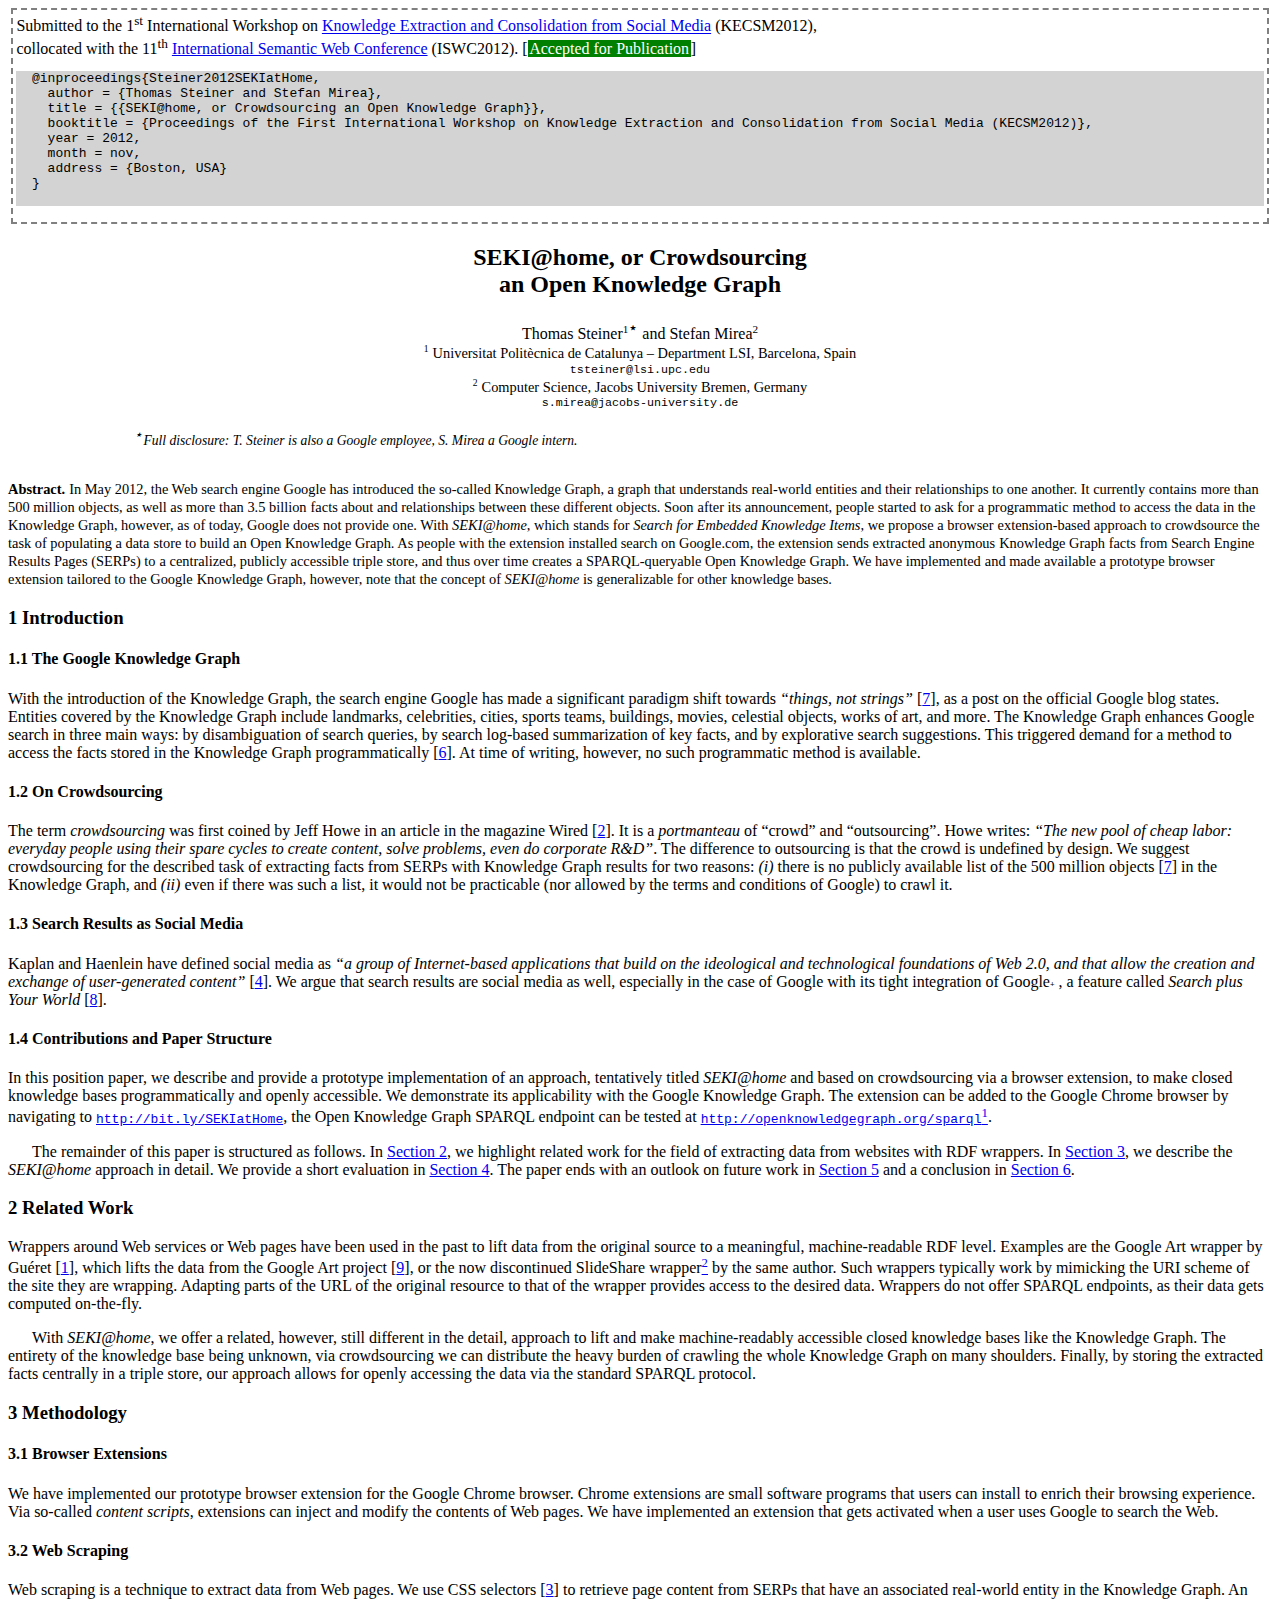
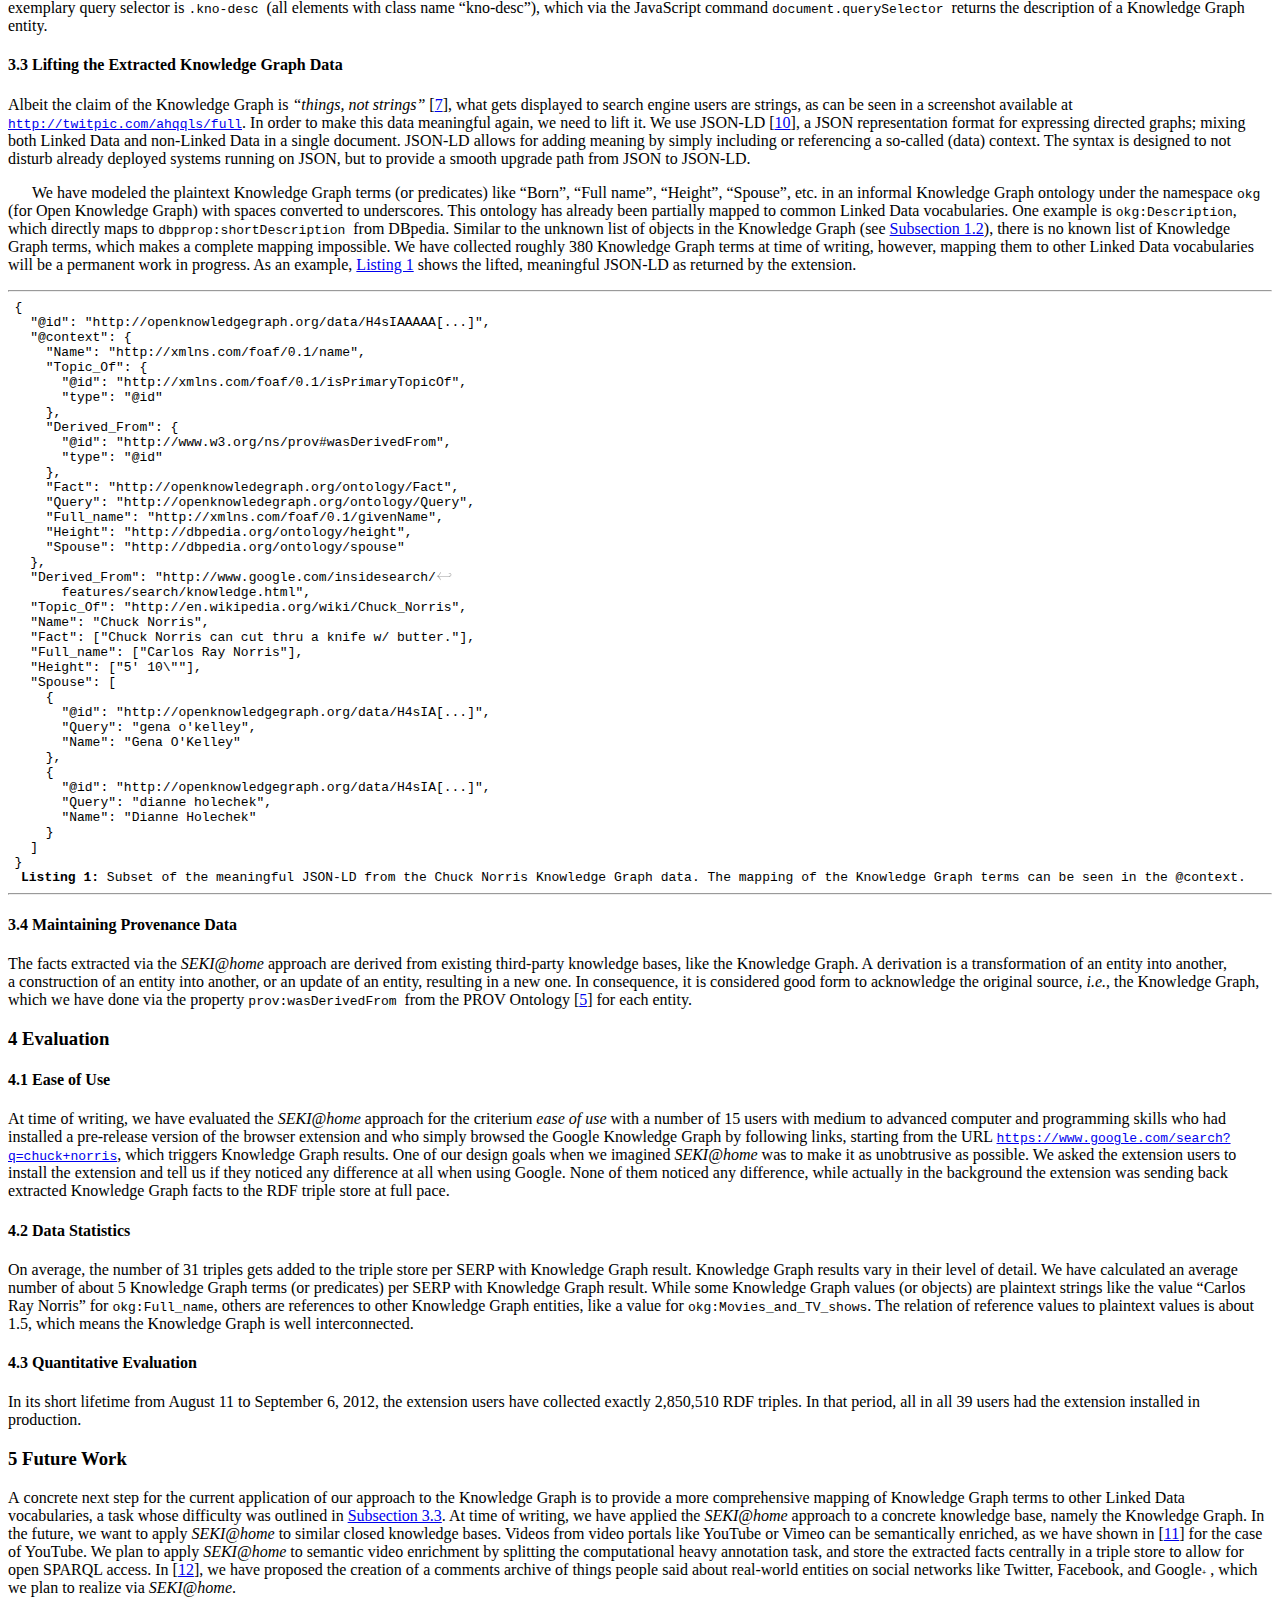
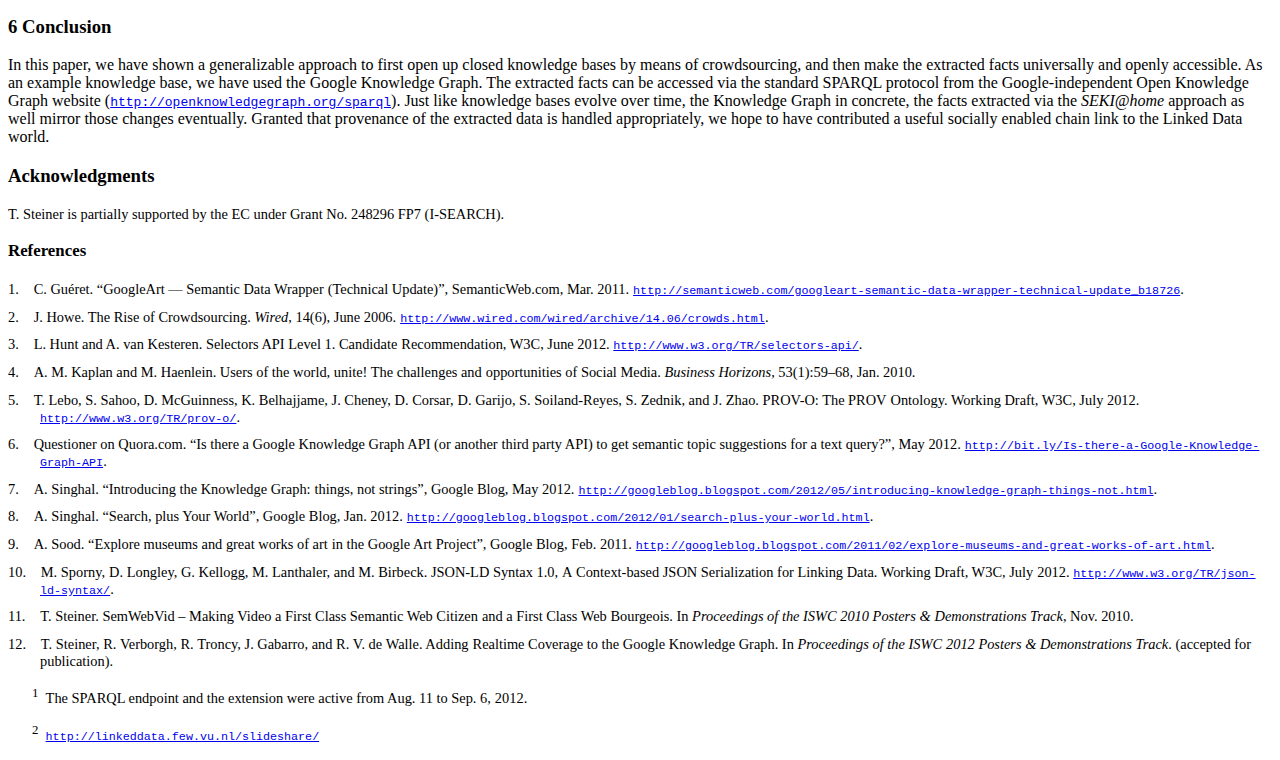
<file: kecsm2012/iswc2012.html>
<!DOCTYPE html PUBLIC "-//W3C//DTD HTML 4.01 Transitional//EN"  
  "http://www.w3.org/TR/html4/loose.dtd">  
<html > 
<head><title>SEKI@home, or Crowdsourcing
an Open Knowledge Graph</title> 
<meta http-equiv="Content-Type" content="text/html; charset=utf-8"> 
<meta name="generator" content="TeX4ht (http://www.cse.ohio-state.edu/~gurari/TeX4ht/)"> 
<meta name="originator" content="TeX4ht (http://www.cse.ohio-state.edu/~gurari/TeX4ht/)"> 
<link rel="shortcut icon" href="favicon.ico" />
<!-- html --> 
<meta name="src" content="iswc2012.tex"> 
<meta name="date" content="2012-09-06 23:32:00"> 
<link rel="stylesheet" type="text/css" href="iswc2012.css"> 
</head><body>
  <div style="border: dashed 2px gray; padding:0.2em; margin:0.2em;">
  Submitted to the 1<sup>st</sup> International Workshop on <a href="http://blogs.ecs.soton.ac.uk/knowledgeextraction/">Knowledge Extraction and Consolidation from Social Media</a> (KECSM2012),<br/>
  collocated with the 11<sup>th</sup> <a href="http://iswc2012.semanticweb.org/">International Semantic Web Conference</a> (ISWC2012). [<span style="background-color:green; color: white; padding-right:0.1em; padding-left:0.1em;">Accepted for Publication</span>]
  <pre style="background-color:lightgray;">
  @inproceedings{Steiner2012SEKIatHome,
    author = {Thomas Steiner and Stefan Mirea},
    title = {{SEKI@home, or Crowdsourcing an Open Knowledge Graph}},
    booktitle = {Proceedings of the First International Workshop on Knowledge Extraction and Consolidation from Social Media (KECSM2012)},
    year = 2012,
    month = nov,
    address = {Boston, USA}
  }  
  </pre>  
  </div>
  
   <div class="maketitle">
                                                                  

                                                                  
   <a 
 id="likesection.1"></a><a 
 id="x1-2r1"></a>
                                                                  

                                                                  
                                                                  

                                                                  

<h2 class="titleHead">SEKI@home, or Crowdsourcing<br />
an Open Knowledge Graph</h2>
<div class="author" > Thomas Steiner<span 
class="cmr-7">1<span style="font-size:140%;">&#x22C6;</span></span> and&#x00A0;Stefan Mirea<span 
class="cmr-7">2</span> </div>
  <div class="institute"><span 
  class="cmr-6">1</span>
  <span 
class="ecrm-0900">Universitat Polit</span><span 
class="ecrm-0900">ècnica de Catalunya &#8211; Department LSI, Barcelona, Spain</span><br />
<span 
class="ectt-0900">tsteiner@lsi.upc.edu</span>
</div>  <div class="institute"><span 
class="cmr-6">2</span>
  <span 
class="ecrm-0900">Computer Science, Jacobs University Bremen, Germany</span><br />
<span 
class="ectt-0900">s.mirea@jacobs-university.de</span></div>
<div class="thanks" ><br /><a 
 id="tk-1"></a><span class="thank-mark"><span 
class="cmmi-10">&#x22C6;</span></span>Full disclosure: T. Steiner is also a&#x00A0;Google employee, S. Mirea a&#x00A0;Google
intern.</div><a 
 id="Q1-1-1"></a><a 
 id="Q1-1-2"></a></div>
   <div 
class="abstract" 
>
     <span 
class="ecbx-0900">Abstract.</span> <span 
class="ecrm-0900">In May 2012, the Web search engine Google has introduced</span>
     <span 
class="ecrm-0900">the so-called Knowledge Graph, a</span><span 
class="ecrm-0900">&#x00A0;graph that understands real-world</span>
     <span 
class="ecrm-0900">entities  and  their  relationships  to  one  another.  It  currently  contains</span>
     <span 
class="ecrm-0900">more  than  500  million  objects,  as  well  as  more  than  3.5  billion</span>
     <span 
class="ecrm-0900">facts  about  and  relationships  between  these  different  objects.  Soon</span>
     <span 
class="ecrm-0900">after  its  announcement,  people  started  to  ask  for  a</span><span 
class="ecrm-0900">&#x00A0;programmatic</span>
     <span 
class="ecrm-0900">method  to  access  the  data  in  the  Knowledge  Graph,  however,  as</span>
     <span 
class="ecrm-0900">of  today,  Google  does  not  provide  one.  With  </span><span 
class="ecti-0900">SEKI@home</span><span 
class="ecrm-0900">,  which</span>
     <span 
class="ecrm-0900">stands for </span><span 
class="ecti-0900">Search for Embedded Knowledge Items</span><span 
class="ecrm-0900">, we propose a</span><span 
class="ecrm-0900">&#x00A0;browser</span>
     <span 
class="ecrm-0900">extension-based approach to crowdsource the task of populating a</span><span 
class="ecrm-0900">&#x00A0;data</span>
     <span 
class="ecrm-0900">store to build an Open Knowledge Graph. As people with the extension</span>
     <span 
class="ecrm-0900">installed search on Google.com, the extension sends extracted anonymous</span>
     <span 
class="ecrm-0900">Knowledge Graph facts from Search Engine Results Pages (SERPs) to</span>
     <span 
class="ecrm-0900">a</span><span 
class="ecrm-0900">&#x00A0;centralized, publicly accessible triple store, and thus over time creates</span>
     <span 
class="ecrm-0900">a</span><span 
class="ecrm-0900">&#x00A0;SPARQL-queryable Open Knowledge Graph. We have implemented</span>
     <span 
class="ecrm-0900">and made available a</span><span 
class="ecrm-0900">&#x00A0;prototype browser extension tailored to the Google</span>
     <span 
class="ecrm-0900">Knowledge Graph, however, note that the concept of </span><span 
class="ecti-0900">SEKI@home  </span><span 
class="ecrm-0900">is</span>
     <span 
class="ecrm-0900">generalizable for other knowledge bases.</span>
</div>
   <h3 class="sectionHead"><span class="titlemark">1   </span> <a 
 id="x1-10001"></a>Introduction</h3>
<!--l. 85--><p class="noindent" >
   <h4 class="subsectionHead"><span class="titlemark">1.1   </span> <a 
 id="x1-20001.1"></a>The Google Knowledge Graph</h4>
                                                                  

                                                                  
<!--l. 86--><p class="noindent" >With the introduction of the Knowledge Graph, the search engine Google has made
a&#x00A0;significant paradigm shift towards <span 
class="ecti-1000">&#8220;things, not strings&#8221;</span>&#x00A0;<span class="cite">[<a 
href="#Xsinghal2012_1">7</a>]</span>, as a&#x00A0;post on the
official Google blog states. Entities covered by the Knowledge Graph include
landmarks, celebrities, cities, sports teams, buildings, movies, celestial objects,
works of art, and more. The Knowledge Graph enhances Google search in
three main ways: by disambiguation of search queries, by search log-based
summarization of key facts, and by explorative search suggestions. This triggered
demand for a&#x00A0;method to access the facts stored in the Knowledge Graph
programmatically&#x00A0;<span class="cite">[<a 
href="#Xquora2012">6</a>]</span>. At time of writing, however, no such programmatic method is
available.
<!--l. 99--><p class="noindent" >
   <h4 class="subsectionHead"><span class="titlemark">1.2   </span> <a 
 id="x1-30001.2"></a>On Crowdsourcing</h4>
<!--l. 100--><p class="noindent" >The term <span 
class="ecti-1000">crowdsourcing </span>was first coined by Jeff Howe in an article in the magazine
Wired&#x00A0;<span class="cite">[<a 
href="#Xhowe2006">2</a>]</span>. It is a&#x00A0;<span 
class="ecti-1000">portmanteau </span>of &#8220;crowd&#8221; and &#8220;outsourcing&#8221;. Howe writes: <span 
class="ecti-1000">&#8220;The new</span>
<span 
class="ecti-1000">pool of cheap labor: everyday people using their spare cycles to create content, solve</span>
<span 
class="ecti-1000">problems, even do corporate R&amp;D&#8221;</span>. The difference to outsourcing is that the crowd is
undefined by design. We suggest crowdsourcing for the described task of
extracting facts from SERPs with Knowledge Graph results for two reasons:
<span 
class="ecti-1000">(i) </span>there is no publicly available list of the 500 million objects&#x00A0;<span class="cite">[<a 
href="#Xsinghal2012_1">7</a>]</span> in the
Knowledge Graph, and <span 
class="ecti-1000">(ii) </span>even if there was such a&#x00A0;list, it would not be
practicable (nor allowed by the terms and conditions of Google) to crawl
it.
<!--l. 115--><p class="noindent" >
   <h4 class="subsectionHead"><span class="titlemark">1.3   </span> <a 
 id="x1-40001.3"></a>Search Results as Social Media</h4>
<!--l. 116--><p class="noindent" >Kaplan and Haenlein have defined social media as <span 
class="ecti-1000">&#8220;a</span><span 
class="ecti-1000">&#x00A0;group of Internet-based</span>
<span 
class="ecti-1000">applications that build on the ideological and technological foundations of Web 2.0,</span>
<span 
class="ecti-1000">and that allow the creation and exchange of user-generated content&#8221;</span>&#x00A0;<span class="cite">[<a 
href="#Xkaplan2010">4</a>]</span>. We
argue that search results are social media as well, especially in the case of
Google with its tight integration of Google<span 
class="ecbx-0500">+</span> , a&#x00A0;feature called <span 
class="ecti-1000">Search plus Your</span>
<span 
class="ecti-1000">World</span>&#x00A0;<span class="cite">[<a 
href="#Xsinghal2012_2">8</a>]</span>.
<!--l. 124--><p class="noindent" >
   <h4 class="subsectionHead"><span class="titlemark">1.4   </span> <a 
 id="x1-50001.4"></a>Contributions and Paper Structure</h4>
<!--l. 125--><p class="noindent" >In this position paper, we describe and provide a&#x00A0;prototype implementation of an
approach, tentatively titled <span 
class="ecti-1000">SEKI@home </span>and based on crowdsourcing via a&#x00A0;browser
extension, to make closed knowledge bases programmatically and openly accessible. We
demonstrate its applicability with the Google Knowledge Graph. The extension can be
added to the Google Chrome browser by navigating to <a 
href="http://bit.ly/SEKIatHome" class="url" ><span 
class="ectt-1000">http://bit.ly/SEKIatHome</span></a>,
the Open Knowledge Graph SPARQL endpoint can be tested at
                                                                  

                                                                  
<a 
href="http://openknowledgegraph.org/sparql" class="url" ><span 
class="ectt-1000">http://openknowledgegraph.org/sparql</span></a><span class="footnote-mark"><a 
href="#fn1x0"><sup class="textsuperscript">1</sup></a></span><a 
 id="x1-5001f1"></a>.
<!--l. 136--><p class="indent" >   The remainder of this paper is structured as follows. In <a 
href="#x1-60002">Section&#x00A0;2</a>, we highlight
related work for the field of extracting data from websites with RDF wrappers. In
<a 
href="#x1-70003">Section&#x00A0;3</a>, we describe the <span 
class="ecti-1000">SEKI@home </span>approach in detail. We provide a&#x00A0;short
evaluation in <a 
href="#x1-120004">Section&#x00A0;4</a>. The paper ends with an outlook on future work in <a 
href="#x1-160005">Section&#x00A0;5</a>
and a&#x00A0;conclusion in <a 
href="#x1-170006">Section&#x00A0;6</a>.
   <h3 class="sectionHead"><span class="titlemark">2   </span> <a 
 id="x1-60002"></a>Related Work</h3>
<!--l. 145--><p class="noindent" >Wrappers around Web services or Web pages have been used in the past to
lift data from the original source to a&#x00A0;meaningful, machine-readable RDF
level. Examples are the Google Art wrapper by Guéret&#x00A0;<span class="cite">[<a 
href="#Xgueret2011">1</a>]</span>, which lifts the
data from the Google Art project&#x00A0;<span class="cite">[<a 
href="#Xsood2011">9</a>]</span>, or the now discontinued SlideShare
wrapper<span class="footnote-mark"><a 
href="#fn2x0"><sup class="textsuperscript">2</sup></a></span><a 
 id="x1-6001f2"></a> 
by the same author. Such wrappers typically work by mimicking the URI scheme of
the site they are wrapping. Adapting parts of the URL of the original resource to that
of the wrapper provides access to the desired data. Wrappers do not offer SPARQL
endpoints, as their data gets computed on-the-fly.
<!--l. 155--><p class="indent" >   With <span 
class="ecti-1000">SEKI@home</span>, we offer a&#x00A0;related, however, still different in the detail,
approach to lift and make machine-readably accessible closed knowledge bases like the
Knowledge Graph. The entirety of the knowledge base being unknown, via
crowdsourcing we can distribute the heavy burden of crawling the whole Knowledge
Graph on many shoulders. Finally, by storing the extracted facts centrally in a&#x00A0;triple
store, our approach allows for openly accessing the data via the standard SPARQL
protocol.
   <h3 class="sectionHead"><span class="titlemark">3   </span> <a 
 id="x1-70003"></a>Methodology</h3>
<!--l. 165--><p class="noindent" >
   <h4 class="subsectionHead"><span class="titlemark">3.1   </span> <a 
 id="x1-80003.1"></a>Browser Extensions</h4>
<!--l. 166--><p class="noindent" >We have implemented our prototype browser extension for the Google Chrome
browser. Chrome extensions are small software programs that users can install to
enrich their browsing experience. Via so-called <span 
class="ecti-1000">content scripts</span>, extensions can inject
and modify the contents of Web pages. We have implemented an extension that gets
activated when a&#x00A0;user uses Google to search the Web.
                                                                  

                                                                  
<!--l. 174--><p class="noindent" >
   <h4 class="subsectionHead"><span class="titlemark">3.2   </span> <a 
 id="x1-90003.2"></a>Web Scraping</h4>
<!--l. 175--><p class="noindent" >Web scraping is a&#x00A0;technique to extract data from Web pages. We use CSS
selectors&#x00A0;<span class="cite">[<a 
href="#Xhunt2012">3</a>]</span> to retrieve page content from SERPs that have an associated real-world
entity in the Knowledge Graph. An exemplary query selector is <span 
class="ectt-1000">.kno-desc </span>(all
elements with class name &#8220;kno-desc&#8221;), which via the JavaScript command
<span 
class="ectt-1000">document.querySelector </span>returns the description of a&#x00A0;Knowledge Graph
entity.
<!--l. 183--><p class="noindent" >
   <h4 class="subsectionHead"><span class="titlemark">3.3   </span> <a 
 id="x1-100003.3"></a>Lifting the Extracted Knowledge Graph Data</h4>
<!--l. 184--><p class="noindent" >Albeit the claim of the Knowledge Graph is <span 
class="ecti-1000">&#8220;things, not strings&#8221;</span>&#x00A0;<span class="cite">[<a 
href="#Xsinghal2012_1">7</a>]</span>, what gets
displayed to search engine users are strings, as can be seen in a&#x00A0;screenshot available
at <a 
href="http://twitpic.com/ahqqls/full" class="url" ><span 
class="ectt-1000">http://twitpic.com/ahqqls/full</span></a>. In order to make this data meaningful again,
we need to lift it. We use JSON-LD&#x00A0;<span class="cite">[<a 
href="#Xsporny2012">10</a>]</span>, a&#x00A0;JSON representation format for
expressing directed graphs; mixing both Linked Data and non-Linked Data in
a&#x00A0;single document. JSON-LD allows for adding meaning by simply including or
referencing a&#x00A0;so-called (data) context. The syntax is designed to not disturb already
deployed systems running on JSON, but to provide a&#x00A0;smooth upgrade path from
JSON to JSON-LD.
<!--l. 207--><p class="indent" >   We have modeled the plaintext Knowledge Graph terms (or predicates) like
&#8220;Born&#8221;, &#8220;Full name&#8221;, &#8220;Height&#8221;, &#8220;Spouse&#8221;, etc. in an informal Knowledge Graph ontology
under the namespace <span 
class="ectt-1000">okg </span>(for Open Knowledge Graph) with spaces converted to
underscores. This ontology has already been partially mapped to common Linked
Data vocabularies. One example is <span 
class="ectt-1000">okg:Description</span>, which directly maps to
<span 
class="ectt-1000">dbpprop:shortDescription </span>from DBpedia. Similar to the unknown list of objects in
the Knowledge Graph (see <a 
href="#x1-30001.2">Subsection&#x00A0;1.2</a>), there is no known list of Knowledge
Graph terms, which makes a&#x00A0;complete mapping impossible. We have collected
roughly 380 Knowledge Graph terms at time of writing, however, mapping them to
other Linked Data vocabularies will be a&#x00A0;permanent work in progress. As an
example, <a 
href="#x1-10001r1">Listing&#x00A0;1</a> shows the lifted, meaningful JSON-LD as returned by the
extension.
   <!--l. 222-->
                                                                  

                                                                  
<!--l. 222--><p class="indent" >   <a 
 id="x1-10001r39"></a><hr class="float"><div class="float" 
>
                                                                  

                                                                  
<a 
 id="x1-10001r1"></a>
<a 
 id="x1-10002"></a>
<div class="lstlisting" id="listing-1"><span class="label"><a 
 id="x1-10003r1"></a></span><span 
class="ectt-1000">{</span><span 
class="ectt-1000">&#x00A0;</span><br /><span class="label"><a 
 id="x1-10004r2"></a></span><span 
class="ectt-1000">&#x00A0;</span><span 
class="ectt-1000">&#x00A0;</span><span 
class="ectt-1000">"</span><span 
class="ectt-1000">@id</span><span 
class="ectt-1000">":</span><span 
class="ectt-1000">&#x00A0;</span><span 
class="ectt-1000">"</span><span 
class="ectt-1000">http</span><span 
class="ectt-1000">://</span><span 
class="ectt-1000">openknowledgegraph</span><span 
class="ectt-1000">.</span><span 
class="ectt-1000">org</span><span 
class="ectt-1000">/</span><span 
class="ectt-1000">data</span><span 
class="ectt-1000">/</span><span 
class="ectt-1000">H4sIAAAAA</span><span 
class="ectt-1000">[...]",</span><span 
class="ectt-1000">&#x00A0;</span><br /><span class="label"><a 
 id="x1-10005r3"></a></span><span 
class="ectt-1000">&#x00A0;</span><span 
class="ectt-1000">&#x00A0;</span><span 
class="ectt-1000">"</span><span 
class="ectt-1000">@context</span><span 
class="ectt-1000">":</span><span 
class="ectt-1000">&#x00A0;</span><span 
class="ectt-1000">{</span><span 
class="ectt-1000">&#x00A0;</span><br /><span class="label"><a 
 id="x1-10006r4"></a></span><span 
class="ectt-1000">&#x00A0;</span><span 
class="ectt-1000">&#x00A0;</span><span 
class="ectt-1000">&#x00A0;</span><span 
class="ectt-1000">&#x00A0;</span><span 
class="ectt-1000">"</span><span 
class="ectt-1000">Name</span><span 
class="ectt-1000">":</span><span 
class="ectt-1000">&#x00A0;</span><span 
class="ectt-1000">"</span><span 
class="ectt-1000">http</span><span 
class="ectt-1000">://</span><span 
class="ectt-1000">xmlns</span><span 
class="ectt-1000">.</span><span 
class="ectt-1000">com</span><span 
class="ectt-1000">/</span><span 
class="ectt-1000">foaf</span><span 
class="ectt-1000">/0.1/</span><span 
class="ectt-1000">name</span><span 
class="ectt-1000">",</span><span 
class="ectt-1000">&#x00A0;</span><br /><span class="label"><a 
 id="x1-10007r5"></a></span><span 
class="ectt-1000">&#x00A0;</span><span 
class="ectt-1000">&#x00A0;</span><span 
class="ectt-1000">&#x00A0;</span><span 
class="ectt-1000">&#x00A0;</span><span 
class="ectt-1000">"</span><span 
class="ectt-1000">Topic_Of</span><span 
class="ectt-1000">":</span><span 
class="ectt-1000">&#x00A0;</span><span 
class="ectt-1000">{</span><span 
class="ectt-1000">&#x00A0;</span><br /><span class="label"><a 
 id="x1-10008r6"></a></span><span 
class="ectt-1000">&#x00A0;</span><span 
class="ectt-1000">&#x00A0;</span><span 
class="ectt-1000">&#x00A0;</span><span 
class="ectt-1000">&#x00A0;</span><span 
class="ectt-1000">&#x00A0;</span><span 
class="ectt-1000">&#x00A0;</span><span 
class="ectt-1000">"</span><span 
class="ectt-1000">@id</span><span 
class="ectt-1000">":</span><span 
class="ectt-1000">&#x00A0;</span><span 
class="ectt-1000">"</span><span 
class="ectt-1000">http</span><span 
class="ectt-1000">://</span><span 
class="ectt-1000">xmlns</span><span 
class="ectt-1000">.</span><span 
class="ectt-1000">com</span><span 
class="ectt-1000">/</span><span 
class="ectt-1000">foaf</span><span 
class="ectt-1000">/0.1/</span><span 
class="ectt-1000">isPrimaryTopicOf</span><span 
class="ectt-1000">",</span><span 
class="ectt-1000">&#x00A0;</span><br /><span class="label"><a 
 id="x1-10009r7"></a></span><span 
class="ectt-1000">&#x00A0;</span><span 
class="ectt-1000">&#x00A0;</span><span 
class="ectt-1000">&#x00A0;</span><span 
class="ectt-1000">&#x00A0;</span><span 
class="ectt-1000">&#x00A0;</span><span 
class="ectt-1000">&#x00A0;</span><span 
class="ectt-1000">"</span><span 
class="ectt-1000">type</span><span 
class="ectt-1000">":</span><span 
class="ectt-1000">&#x00A0;</span><span 
class="ectt-1000">"</span><span 
class="ectt-1000">@id</span><span 
class="ectt-1000">"</span><span 
class="ectt-1000">&#x00A0;</span><br /><span class="label"><a 
 id="x1-10010r8"></a></span><span 
class="ectt-1000">&#x00A0;</span><span 
class="ectt-1000">&#x00A0;</span><span 
class="ectt-1000">&#x00A0;</span><span 
class="ectt-1000">&#x00A0;</span><span 
class="ectt-1000">},</span><span 
class="ectt-1000">&#x00A0;</span><br /><span class="label"><a 
 id="x1-10011r9"></a></span><span 
class="ectt-1000">&#x00A0;</span><span 
class="ectt-1000">&#x00A0;</span><span 
class="ectt-1000">&#x00A0;</span><span 
class="ectt-1000">&#x00A0;</span><span 
class="ectt-1000">"</span><span 
class="ectt-1000">Derived_From</span><span 
class="ectt-1000">":</span><span 
class="ectt-1000">&#x00A0;</span><span 
class="ectt-1000">{</span><span 
class="ectt-1000">&#x00A0;</span><br /><span class="label"><a 
 id="x1-10012r10"></a></span><span 
class="ectt-1000">&#x00A0;</span><span 
class="ectt-1000">&#x00A0;</span><span 
class="ectt-1000">&#x00A0;</span><span 
class="ectt-1000">&#x00A0;</span><span 
class="ectt-1000">&#x00A0;</span><span 
class="ectt-1000">&#x00A0;</span><span 
class="ectt-1000">"</span><span 
class="ectt-1000">@id</span><span 
class="ectt-1000">":</span><span 
class="ectt-1000">&#x00A0;</span><span 
class="ectt-1000">"</span><span 
class="ectt-1000">http</span><span 
class="ectt-1000">://</span><span 
class="ectt-1000">www</span><span 
class="ectt-1000">.</span><span 
class="ectt-1000">w3</span><span 
class="ectt-1000">.</span><span 
class="ectt-1000">org</span><span 
class="ectt-1000">/</span><span 
class="ectt-1000">ns</span><span 
class="ectt-1000">/</span><span 
class="ectt-1000">prov</span><span 
class="ectt-1000">#</span><span 
class="ectt-1000">wasDerivedFrom</span><span 
class="ectt-1000">",</span><span 
class="ectt-1000">&#x00A0;</span><br /><span class="label"><a 
 id="x1-10013r11"></a></span><span 
class="ectt-1000">&#x00A0;</span><span 
class="ectt-1000">&#x00A0;</span><span 
class="ectt-1000">&#x00A0;</span><span 
class="ectt-1000">&#x00A0;</span><span 
class="ectt-1000">&#x00A0;</span><span 
class="ectt-1000">&#x00A0;</span><span 
class="ectt-1000">"</span><span 
class="ectt-1000">type</span><span 
class="ectt-1000">":</span><span 
class="ectt-1000">&#x00A0;</span><span 
class="ectt-1000">"</span><span 
class="ectt-1000">@id</span><span 
class="ectt-1000">"</span><span 
class="ectt-1000">&#x00A0;</span><br /><span class="label"><a 
 id="x1-10014r12"></a></span><span 
class="ectt-1000">&#x00A0;</span><span 
class="ectt-1000">&#x00A0;</span><span 
class="ectt-1000">&#x00A0;</span><span 
class="ectt-1000">&#x00A0;</span><span 
class="ectt-1000">},</span><span 
class="ectt-1000">&#x00A0;</span><br /><span class="label"><a 
 id="x1-10015r13"></a></span><span 
class="ectt-1000">&#x00A0;</span><span 
class="ectt-1000">&#x00A0;</span><span 
class="ectt-1000">&#x00A0;</span><span 
class="ectt-1000">&#x00A0;</span><span 
class="ectt-1000">"</span><span 
class="ectt-1000">Fact</span><span 
class="ectt-1000">":</span><span 
class="ectt-1000">&#x00A0;</span><span 
class="ectt-1000">"</span><span 
class="ectt-1000">http</span><span 
class="ectt-1000">://</span><span 
class="ectt-1000">openknowledegraph</span><span 
class="ectt-1000">.</span><span 
class="ectt-1000">org</span><span 
class="ectt-1000">/</span><span 
class="ectt-1000">ontology</span><span 
class="ectt-1000">/</span><span 
class="ectt-1000">Fact</span><span 
class="ectt-1000">",</span><span 
class="ectt-1000">&#x00A0;</span><br /><span class="label"><a 
 id="x1-10016r14"></a></span><span 
class="ectt-1000">&#x00A0;</span><span 
class="ectt-1000">&#x00A0;</span><span 
class="ectt-1000">&#x00A0;</span><span 
class="ectt-1000">&#x00A0;</span><span 
class="ectt-1000">"</span><span 
class="ectt-1000">Query</span><span 
class="ectt-1000">":</span><span 
class="ectt-1000">&#x00A0;</span><span 
class="ectt-1000">"</span><span 
class="ectt-1000">http</span><span 
class="ectt-1000">://</span><span 
class="ectt-1000">openknowledegraph</span><span 
class="ectt-1000">.</span><span 
class="ectt-1000">org</span><span 
class="ectt-1000">/</span><span 
class="ectt-1000">ontology</span><span 
class="ectt-1000">/</span><span 
class="ectt-1000">Query</span><span 
class="ectt-1000">",</span><span 
class="ectt-1000">&#x00A0;</span><br /><span class="label"><a 
 id="x1-10017r15"></a></span><span 
class="ectt-1000">&#x00A0;</span><span 
class="ectt-1000">&#x00A0;</span><span 
class="ectt-1000">&#x00A0;</span><span 
class="ectt-1000">&#x00A0;</span><span 
class="ectt-1000">"</span><span 
class="ectt-1000">Full_name</span><span 
class="ectt-1000">":</span><span 
class="ectt-1000">&#x00A0;</span><span 
class="ectt-1000">"</span><span 
class="ectt-1000">http</span><span 
class="ectt-1000">://</span><span 
class="ectt-1000">xmlns</span><span 
class="ectt-1000">.</span><span 
class="ectt-1000">com</span><span 
class="ectt-1000">/</span><span 
class="ectt-1000">foaf</span><span 
class="ectt-1000">/0.1/</span><span 
class="ectt-1000">givenName</span><span 
class="ectt-1000">",</span><span 
class="ectt-1000">&#x00A0;</span><br /><span class="label"><a 
 id="x1-10018r16"></a></span><span 
class="ectt-1000">&#x00A0;</span><span 
class="ectt-1000">&#x00A0;</span><span 
class="ectt-1000">&#x00A0;</span><span 
class="ectt-1000">&#x00A0;</span><span 
class="ectt-1000">"</span><span 
class="ectt-1000">Height</span><span 
class="ectt-1000">":</span><span 
class="ectt-1000">&#x00A0;</span><span 
class="ectt-1000">"</span><span 
class="ectt-1000">http</span><span 
class="ectt-1000">://</span><span 
class="ectt-1000">dbpedia</span><span 
class="ectt-1000">.</span><span 
class="ectt-1000">org</span><span 
class="ectt-1000">/</span><span 
class="ectt-1000">ontology</span><span 
class="ectt-1000">/</span><span 
class="ectt-1000">height</span><span 
class="ectt-1000">",</span><span 
class="ectt-1000">&#x00A0;</span><br /><span class="label"><a 
 id="x1-10019r17"></a></span><span 
class="ectt-1000">&#x00A0;</span><span 
class="ectt-1000">&#x00A0;</span><span 
class="ectt-1000">&#x00A0;</span><span 
class="ectt-1000">&#x00A0;</span><span 
class="ectt-1000">"</span><span 
class="ectt-1000">Spouse</span><span 
class="ectt-1000">":</span><span 
class="ectt-1000">&#x00A0;</span><span 
class="ectt-1000">"</span><span 
class="ectt-1000">http</span><span 
class="ectt-1000">://</span><span 
class="ectt-1000">dbpedia</span><span 
class="ectt-1000">.</span><span 
class="ectt-1000">org</span><span 
class="ectt-1000">/</span><span 
class="ectt-1000">ontology</span><span 
class="ectt-1000">/</span><span 
class="ectt-1000">spouse</span><span 
class="ectt-1000">"</span><span 
class="ectt-1000">&#x00A0;</span><br /><span class="label"><a 
 id="x1-10020r18"></a></span><span 
class="ectt-1000">&#x00A0;</span><span 
class="ectt-1000">&#x00A0;</span><span 
class="ectt-1000">},</span><span 
class="ectt-1000">&#x00A0;</span><br /><span class="label"><a 
 id="x1-10021r19"></a></span><span 
class="ectt-1000">&#x00A0;</span><span 
class="ectt-1000">&#x00A0;</span><span 
class="ectt-1000">"</span><span 
class="ectt-1000">Derived_From</span><span 
class="ectt-1000">":</span><span 
class="ectt-1000">&#x00A0;</span><span 
class="ectt-1000">"</span><span 
class="ectt-1000">http</span><span 
class="ectt-1000">://</span><span 
class="ectt-1000">www</span><span 
class="ectt-1000">.</span><span 
class="ectt-1000">google</span><span 
class="ectt-1000">.</span><span 
class="ectt-1000">com</span><span 
class="ectt-1000">/</span><span 
class="ectt-1000">insidesearch</span><span 
class="ectt-1000">/</span><span id="textcolor1"><img 
src="iswc20120x.png" alt=""  class="hookleftarrow" ></span><span 
class="ectt-1000">&#x00A0;</span><br /><span class="label"><a 
 id="x1-10022r20"></a></span><span 
class="ectt-1000">&#x00A0;</span><span 
class="ectt-1000">&#x00A0;</span><span 
class="ectt-1000">&#x00A0;</span><span 
class="ectt-1000">&#x00A0;</span><span 
class="ectt-1000">&#x00A0;</span><span 
class="ectt-1000">&#x00A0;</span><span 
class="ectt-1000">features</span><span 
class="ectt-1000">/</span><span 
class="ectt-1000">search</span><span 
class="ectt-1000">/</span><span 
class="ectt-1000">knowledge</span><span 
class="ectt-1000">.</span><span 
class="ectt-1000">html</span><span 
class="ectt-1000">",</span><span 
class="ectt-1000">&#x00A0;</span><br /><span class="label"><a 
 id="x1-10023r21"></a></span><span 
class="ectt-1000">&#x00A0;</span><span 
class="ectt-1000">&#x00A0;</span><span 
class="ectt-1000">"</span><span 
class="ectt-1000">Topic_Of</span><span 
class="ectt-1000">":</span><span 
class="ectt-1000">&#x00A0;</span><span 
class="ectt-1000">"</span><span 
class="ectt-1000">http</span><span 
class="ectt-1000">://</span><span 
class="ectt-1000">en</span><span 
class="ectt-1000">.</span><span 
class="ectt-1000">wikipedia</span><span 
class="ectt-1000">.</span><span 
class="ectt-1000">org</span><span 
class="ectt-1000">/</span><span 
class="ectt-1000">wiki</span><span 
class="ectt-1000">/</span><span 
class="ectt-1000">Chuck_Norris</span><span 
class="ectt-1000">",</span><span 
class="ectt-1000">&#x00A0;</span><br /><span class="label"><a 
 id="x1-10024r22"></a></span><span 
class="ectt-1000">&#x00A0;</span><span 
class="ectt-1000">&#x00A0;</span><span 
class="ectt-1000">"</span><span 
class="ectt-1000">Name</span><span 
class="ectt-1000">":</span><span 
class="ectt-1000">&#x00A0;</span><span 
class="ectt-1000">"</span><span 
class="ectt-1000">Chuck</span><span 
class="ectt-1000">&#x00A0;</span><span 
class="ectt-1000">Norris</span><span 
class="ectt-1000">",</span><span 
class="ectt-1000">&#x00A0;</span><br /><span class="label"><a 
 id="x1-10025r23"></a></span><span 
class="ectt-1000">&#x00A0;</span><span 
class="ectt-1000">&#x00A0;</span><span 
class="ectt-1000">"</span><span 
class="ectt-1000">Fact</span><span 
class="ectt-1000">":</span><span 
class="ectt-1000">&#x00A0;</span><span 
class="ectt-1000">["</span><span 
class="ectt-1000">Chuck</span><span 
class="ectt-1000">&#x00A0;</span><span 
class="ectt-1000">Norris</span><span 
class="ectt-1000">&#x00A0;</span><span 
class="ectt-1000">can</span><span 
class="ectt-1000">&#x00A0;</span><span 
class="ectt-1000">cut</span><span 
class="ectt-1000">&#x00A0;</span><span 
class="ectt-1000">thru</span><span 
class="ectt-1000">&#x00A0;</span><span 
class="ectt-1000">a</span><span 
class="ectt-1000">&#x00A0;</span><span 
class="ectt-1000">knife</span><span 
class="ectt-1000">&#x00A0;</span><span 
class="ectt-1000">w</span><span 
class="ectt-1000">/</span><span 
class="ectt-1000">&#x00A0;</span><span 
class="ectt-1000">butter</span><span 
class="ectt-1000">."],</span><span 
class="ectt-1000">&#x00A0;</span><br /><span class="label"><a 
 id="x1-10026r24"></a></span><span 
class="ectt-1000">&#x00A0;</span><span 
class="ectt-1000">&#x00A0;</span><span 
class="ectt-1000">"</span><span 
class="ectt-1000">Full_name</span><span 
class="ectt-1000">":</span><span 
class="ectt-1000">&#x00A0;</span><span 
class="ectt-1000">["</span><span 
class="ectt-1000">Carlos</span><span 
class="ectt-1000">&#x00A0;</span><span 
class="ectt-1000">Ray</span><span 
class="ectt-1000">&#x00A0;</span><span 
class="ectt-1000">Norris</span><span 
class="ectt-1000">"],</span><span 
class="ectt-1000">&#x00A0;</span><br /><span class="label"><a 
 id="x1-10027r25"></a></span><span 
class="ectt-1000">&#x00A0;</span><span 
class="ectt-1000">&#x00A0;</span><span 
class="ectt-1000">"</span><span 
class="ectt-1000">Height</span><span 
class="ectt-1000">":</span><span 
class="ectt-1000">&#x00A0;</span><span 
class="ectt-1000">["5</span><span 
class="tctt-1000">'</span><span 
class="ectt-1000">&#x00A0;</span><span 
class="ectt-1000">10\""],</span><span 
class="ectt-1000">&#x00A0;</span><br /><span class="label"><a 
 id="x1-10028r26"></a></span><span 
class="ectt-1000">&#x00A0;</span><span 
class="ectt-1000">&#x00A0;</span><span 
class="ectt-1000">"</span><span 
class="ectt-1000">Spouse</span><span 
class="ectt-1000">":</span><span 
class="ectt-1000">&#x00A0;</span><span 
class="ectt-1000">[</span><span 
class="ectt-1000">&#x00A0;</span><br /><span class="label"><a 
 id="x1-10029r27"></a></span><span 
class="ectt-1000">&#x00A0;</span><span 
class="ectt-1000">&#x00A0;</span><span 
class="ectt-1000">&#x00A0;</span><span 
class="ectt-1000">&#x00A0;</span><span 
class="ectt-1000">{</span><span 
class="ectt-1000">&#x00A0;</span><br /><span class="label"><a 
 id="x1-10030r28"></a></span><span 
class="ectt-1000">&#x00A0;</span><span 
class="ectt-1000">&#x00A0;</span><span 
class="ectt-1000">&#x00A0;</span><span 
class="ectt-1000">&#x00A0;</span><span 
class="ectt-1000">&#x00A0;</span><span 
class="ectt-1000">&#x00A0;</span><span 
class="ectt-1000">"</span><span 
class="ectt-1000">@id</span><span 
class="ectt-1000">":</span><span 
class="ectt-1000">&#x00A0;</span><span 
class="ectt-1000">"</span><span 
class="ectt-1000">http</span><span 
class="ectt-1000">://</span><span 
class="ectt-1000">openknowledgegraph</span><span 
class="ectt-1000">.</span><span 
class="ectt-1000">org</span><span 
class="ectt-1000">/</span><span 
class="ectt-1000">data</span><span 
class="ectt-1000">/</span><span 
class="ectt-1000">H4sIA</span><span 
class="ectt-1000">[...]",</span><span 
class="ectt-1000">&#x00A0;</span><br /><span class="label"><a 
 id="x1-10031r29"></a></span><span 
class="ectt-1000">&#x00A0;</span><span 
class="ectt-1000">&#x00A0;</span><span 
class="ectt-1000">&#x00A0;</span><span 
class="ectt-1000">&#x00A0;</span><span 
class="ectt-1000">&#x00A0;</span><span 
class="ectt-1000">&#x00A0;</span><span 
class="ectt-1000">"</span><span 
class="ectt-1000">Query</span><span 
class="ectt-1000">":</span><span 
class="ectt-1000">&#x00A0;</span><span 
class="ectt-1000">"</span><span 
class="ectt-1000">gena</span><span 
class="ectt-1000">&#x00A0;</span><span 
class="ectt-1000">o</span><span 
class="tctt-1000">'</span><span 
class="ectt-1000">kelley</span><span 
class="ectt-1000">",</span><span 
class="ectt-1000">&#x00A0;</span><br /><span class="label"><a 
 id="x1-10032r30"></a></span><span 
class="ectt-1000">&#x00A0;</span><span 
class="ectt-1000">&#x00A0;</span><span 
class="ectt-1000">&#x00A0;</span><span 
class="ectt-1000">&#x00A0;</span><span 
class="ectt-1000">&#x00A0;</span><span 
class="ectt-1000">&#x00A0;</span><span 
class="ectt-1000">"</span><span 
class="ectt-1000">Name</span><span 
class="ectt-1000">":</span><span 
class="ectt-1000">&#x00A0;</span><span 
class="ectt-1000">"</span><span 
class="ectt-1000">Gena</span><span 
class="ectt-1000">&#x00A0;</span><span 
class="ectt-1000">O</span><span 
class="tctt-1000">'</span><span 
class="ectt-1000">Kelley</span><span 
class="ectt-1000">"</span><span 
class="ectt-1000">&#x00A0;</span><br /><span class="label"><a 
 id="x1-10033r31"></a></span><span 
class="ectt-1000">&#x00A0;</span><span 
class="ectt-1000">&#x00A0;</span><span 
class="ectt-1000">&#x00A0;</span><span 
class="ectt-1000">&#x00A0;</span><span 
class="ectt-1000">},</span><span 
class="ectt-1000">&#x00A0;</span><br /><span class="label"><a 
 id="x1-10034r32"></a></span><span 
class="ectt-1000">&#x00A0;</span><span 
class="ectt-1000">&#x00A0;</span><span 
class="ectt-1000">&#x00A0;</span><span 
class="ectt-1000">&#x00A0;</span><span 
class="ectt-1000">{</span><span 
class="ectt-1000">&#x00A0;</span><br /><span class="label"><a 
 id="x1-10035r33"></a></span><span 
class="ectt-1000">&#x00A0;</span><span 
class="ectt-1000">&#x00A0;</span><span 
class="ectt-1000">&#x00A0;</span><span 
class="ectt-1000">&#x00A0;</span><span 
class="ectt-1000">&#x00A0;</span><span 
class="ectt-1000">&#x00A0;</span><span 
class="ectt-1000">"</span><span 
class="ectt-1000">@id</span><span 
class="ectt-1000">":</span><span 
class="ectt-1000">&#x00A0;</span><span 
class="ectt-1000">"</span><span 
class="ectt-1000">http</span><span 
class="ectt-1000">://</span><span 
class="ectt-1000">openknowledgegraph</span><span 
class="ectt-1000">.</span><span 
class="ectt-1000">org</span><span 
class="ectt-1000">/</span><span 
class="ectt-1000">data</span><span 
class="ectt-1000">/</span><span 
class="ectt-1000">H4sIA</span><span 
class="ectt-1000">[...]",</span><span 
class="ectt-1000">&#x00A0;</span><br /><span class="label"><a 
 id="x1-10036r34"></a></span><span 
class="ectt-1000">&#x00A0;</span><span 
class="ectt-1000">&#x00A0;</span><span 
class="ectt-1000">&#x00A0;</span><span 
class="ectt-1000">&#x00A0;</span><span 
class="ectt-1000">&#x00A0;</span><span 
class="ectt-1000">&#x00A0;</span><span 
class="ectt-1000">"</span><span 
class="ectt-1000">Query</span><span 
class="ectt-1000">":</span><span 
class="ectt-1000">&#x00A0;</span><span 
class="ectt-1000">"</span><span 
class="ectt-1000">dianne</span><span 
class="ectt-1000">&#x00A0;</span><span 
class="ectt-1000">holechek</span><span 
class="ectt-1000">",</span><span 
class="ectt-1000">&#x00A0;</span><br /><span class="label"><a 
 id="x1-10037r35"></a></span><span 
class="ectt-1000">&#x00A0;</span><span 
class="ectt-1000">&#x00A0;</span><span 
class="ectt-1000">&#x00A0;</span><span 
class="ectt-1000">&#x00A0;</span><span 
class="ectt-1000">&#x00A0;</span><span 
class="ectt-1000">&#x00A0;</span><span 
class="ectt-1000">"</span><span 
class="ectt-1000">Name</span><span 
class="ectt-1000">":</span><span 
class="ectt-1000">&#x00A0;</span><span 
class="ectt-1000">"</span><span 
class="ectt-1000">Dianne</span><span 
class="ectt-1000">&#x00A0;</span><span 
class="ectt-1000">Holechek</span><span 
class="ectt-1000">"</span><span 
class="ectt-1000">&#x00A0;</span><br /><span class="label"><a 
 id="x1-10038r36"></a></span><span 
class="ectt-1000">&#x00A0;</span><span 
class="ectt-1000">&#x00A0;</span><span 
class="ectt-1000">&#x00A0;</span><span 
class="ectt-1000">&#x00A0;</span><span 
class="ectt-1000">}</span><span 
class="ectt-1000">&#x00A0;</span><br /><span class="label"><a 
 id="x1-10039r37"></a></span><span 
class="ectt-1000">&#x00A0;</span><span 
class="ectt-1000">&#x00A0;</span><span 
class="ectt-1000">]</span><span 
class="ectt-1000">&#x00A0;</span><br /><span class="label"><a 
 id="x1-10040r38"></a></span><span 
class="ectt-1000">}</span>
<div class="caption" 
><span class="id">Listing&#x00A0;1: </span><span  
class="content">Subset of the meaningful JSON-LD from the Chuck Norris Knowledge
Graph data. The mapping of the Knowledge Graph terms can be seen in the
@context.</span></div><!--tex4ht:label?: x1-10001r3 -->
                                                                  

                                                                  
   </div><hr class="endfloat" />
   </div>
   <h4 class="subsectionHead"><span class="titlemark">3.4   </span> <a 
 id="x1-110003.4"></a>Maintaining Provenance Data</h4>
<!--l. 264--><p class="noindent" >The facts extracted via the <span 
class="ecti-1000">SEKI@home </span>approach are derived from existing
third-party knowledge bases, like the Knowledge Graph. A&#x00A0;derivation is
a&#x00A0;transformation of an entity into another, a&#x00A0;construction of an entity into another,
or an update of an entity, resulting in a&#x00A0;new one. In consequence, it is considered
good form to acknowledge the original source, <span 
class="ecti-1000">i.e.</span>, the Knowledge Graph, which we
have done via the property <span 
class="ectt-1000">prov:wasDerivedFrom </span>from the PROV Ontology&#x00A0;<span class="cite">[<a 
href="#Xlebo2012">5</a>]</span> for
each entity.
<!--l. 274--><p class="noindent" >
   <h3 class="sectionHead"><span class="titlemark">4   </span> <a 
 id="x1-120004"></a>Evaluation</h3>
<!--l. 276--><p class="noindent" >
   <h4 class="subsectionHead"><span class="titlemark">4.1   </span> <a 
 id="x1-130004.1"></a>Ease of Use</h4>
<!--l. 277--><p class="noindent" >At time of writing, we have evaluated the <span 
class="ecti-1000">SEKI@home </span>approach for the criterium
<span 
class="ecti-1000">ease of use </span>with a&#x00A0;number of 15 users with medium to advanced computer and
programming skills who had installed a&#x00A0;pre-release version of the browser extension
and who simply browsed the Google Knowledge Graph by following links, starting
from the URL <a 
href="https://www.google.com/search?q=chuck+norris" class="url" ><span 
class="ectt-1000">https://www.google.com/search?q=chuck+norris</span></a>, which triggers
Knowledge Graph results. One of our design goals when we imagined <span 
class="ecti-1000">SEKI@home</span>
was to make it as unobtrusive as possible. We asked the extension users to install the
extension and tell us if they noticed any difference at all when using Google. None of
them noticed any difference, while actually in the background the extension was
sending back extracted Knowledge Graph facts to the RDF triple store at full
pace.
<!--l. 293--><p class="noindent" >
   <h4 class="subsectionHead"><span class="titlemark">4.2   </span> <a 
 id="x1-140004.2"></a>Data Statistics</h4>
<!--l. 294--><p class="noindent" >On average, the number of 31 triples gets added to the triple store per SERP with
Knowledge Graph result. Knowledge Graph results vary in their level of detail. We
have calculated an average number of about 5 Knowledge Graph terms (or predicates)
per SERP with Knowledge Graph result. While some Knowledge Graph
values (or objects) are plaintext strings like the value &#8220;Carlos Ray Norris&#8221; for
<span 
class="ectt-1000">okg:Full_name</span>, others are references to other Knowledge Graph entities, like
a&#x00A0;value for <span 
class="ectt-1000">okg:Movies_and_TV_shows</span>. The relation of reference values to
plaintext values is about 1.5, which means the Knowledge Graph is well
interconnected.
                                                                  

                                                                  
<!--l. 306--><p class="noindent" >
   <h4 class="subsectionHead"><span class="titlemark">4.3   </span> <a 
 id="x1-150004.3"></a>Quantitative Evaluation</h4>
<!--l. 307--><p class="noindent" >In its short lifetime from August 11 to September 6, 2012, the extension users have
collected exactly 2,850,510 RDF triples. In that period, all in all 39 users had the
extension installed in production.
<!--l. 311--><p class="noindent" >
   <h3 class="sectionHead"><span class="titlemark">5   </span> <a 
 id="x1-160005"></a>Future Work</h3>
<!--l. 312--><p class="noindent" >A&#x00A0;concrete next step for the current application of our approach to the Knowledge
Graph is to provide a&#x00A0;more comprehensive mapping of Knowledge Graph terms
to other Linked Data vocabularies, a&#x00A0;task whose difficulty was outlined in
<a 
href="#x1-100003.3">Subsection&#x00A0;3.3</a>. At time of writing, we have applied the <span 
class="ecti-1000">SEKI@home </span>approach to
a&#x00A0;concrete knowledge base, namely the Knowledge Graph. In the future, we want to
apply <span 
class="ecti-1000">SEKI@home </span>to similar closed knowledge bases. Videos from video portals like
YouTube or Vimeo can be semantically enriched, as we have shown in&#x00A0;<span class="cite">[<a 
href="#Xsteiner2010">11</a>]</span> for the
case of YouTube. We plan to apply <span 
class="ecti-1000">SEKI@home </span>to semantic video enrichment by
splitting the computational heavy annotation task, and store the extracted facts
centrally in a&#x00A0;triple store to allow for open SPARQL access. In&#x00A0;<span class="cite">[<a 
href="#Xsteiner2012">12</a>]</span>, we have
proposed the creation of a&#x00A0;comments archive of things people said about real-world
entities on social networks like Twitter, Facebook, and Google<span 
class="ecbx-0500">+</span> , which we plan to
realize via <span 
class="ecti-1000">SEKI@home</span>.
<!--l. 332--><p class="noindent" >
   <h3 class="sectionHead"><span class="titlemark">6   </span> <a 
 id="x1-170006"></a>Conclusion</h3>
<!--l. 333--><p class="noindent" >In this paper, we have shown a&#x00A0;generalizable approach to first open up closed
knowledge bases by means of crowdsourcing, and then make the extracted facts
universally and openly accessible. As an example knowledge base, we have used the
Google Knowledge Graph. The extracted facts can be accessed via the standard
SPARQL protocol from the Google-independent Open Knowledge Graph
website (<a 
href="http://openknowledgegraph.org/sparql" class="url" ><span 
class="ectt-1000">http://openknowledgegraph.org/sparql</span></a>). Just like knowledge bases
evolve over time, the Knowledge Graph in concrete, the facts extracted via
the <span 
class="ecti-1000">SEKI@home </span>approach as well mirror those changes eventually. Granted
that provenance of the extracted data is handled appropriately, we hope to
have contributed a&#x00A0;useful socially enabled chain link to the Linked Data
world.
<!--l. 347--><p class="noindent" >
   <h3 class="likesectionHead"><a 
 id="x1-180006"></a>Acknowledgments</h3>
<!--l. 349--><p class="noindent" ><span 
class="ecrm-0900">T. Steiner is partially supported by the EC under Grant No.</span><span 
class="ecrm-0900">&#x00A0;248296 FP7 (</span><span 
class="ecrm-0900">I-SEARCH</span><span 
class="ecrm-0900">).</span>
                                                                  

                                                                  
<!--l. 352--><p class="noindent" >
   <h3 class="likesectionHead"><a 
 id="x1-190006"></a><span 
class="ecrm-0900">References</span></h3>
<!--l. 352--><p class="noindent" >
   <div class="thebibliography">
   <p class="bibitem" ><span class="biblabel">
 <span 
class="ecrm-0900">1.</span> <span class="bibsp"><span 
class="ecrm-0900">&#x00A0;</span><span 
class="ecrm-0900">&#x00A0;</span><span 
class="ecrm-0900">&#x00A0;</span></span></span><a 
 id="Xgueret2011"></a><span 
class="ecrm-0900">C.</span><span 
class="ecrm-0900">&#x00A0;Gu</span><span 
class="ecrm-0900">éret.                &#8220;GoogleArt      &#8212;      Semantic      Data      Wrapper</span>
   <span 
class="ecrm-0900">(Technical           Update)&#8221;,           SemanticWeb.com,           Mar.           2011.</span>
   <a 
href="http://semanticweb.com/googleart-semantic-data-wrapper-technical-update_b18726" class="url" ><span 
class="ectt-0900">http://semanticweb.com/googleart-semantic-data-wrapper-technical-update_b18726</span></a><span 
class="ecrm-0900">.</span>
   </p>
   <p class="bibitem" ><span class="biblabel">
 <span 
class="ecrm-0900">2.</span> <span class="bibsp"><span 
class="ecrm-0900">&#x00A0;</span><span 
class="ecrm-0900">&#x00A0;</span><span 
class="ecrm-0900">&#x00A0;</span></span></span><a 
 id="Xhowe2006"></a><span 
class="ecrm-0900">J.</span><span 
class="ecrm-0900">&#x00A0;Howe.      The   Rise   of   Crowdsourcing.      </span><span 
class="ecti-0900">Wired</span><span 
class="ecrm-0900">,   14(6),   June   2006.</span>
   <a 
href="http://www.wired.com/wired/archive/14.06/crowds.html" class="url" ><span 
class="ectt-0900">http://www.wired.com/wired/archive/14.06/crowds.html</span></a><span 
class="ecrm-0900">.</span>
   </p>
   <p class="bibitem" ><span class="biblabel">
 <span 
class="ecrm-0900">3.</span> <span class="bibsp"><span 
class="ecrm-0900">&#x00A0;</span><span 
class="ecrm-0900">&#x00A0;</span><span 
class="ecrm-0900">&#x00A0;</span></span></span><a 
 id="Xhunt2012"></a><span 
class="ecrm-0900">L.</span><span 
class="ecrm-0900">&#x00A0;Hunt  and  A.</span><span 
class="ecrm-0900">&#x00A0;van  Kesteren.     Selectors  API  Level  1.     Candidate</span>
   <span 
class="ecrm-0900">Recommendation, W3C, June 2012. </span><a 
href="http://www.w3.org/TR/selectors-api/" class="url" ><span 
class="ectt-0900">http://www.w3.org/TR/selectors-api/</span></a><span 
class="ecrm-0900">.</span>
   </p>
   <p class="bibitem" ><span class="biblabel">
 <span 
class="ecrm-0900">4.</span> <span class="bibsp"><span 
class="ecrm-0900">&#x00A0;</span><span 
class="ecrm-0900">&#x00A0;</span><span 
class="ecrm-0900">&#x00A0;</span></span></span><a 
 id="Xkaplan2010"></a><span 
class="ecrm-0900">A.</span><span 
class="ecrm-0900">&#x00A0;M. Kaplan and M.</span><span 
class="ecrm-0900">&#x00A0;Haenlein. Users of the world, unite! The challenges and</span>
   <span 
class="ecrm-0900">opportunities of Social Media. </span><span 
class="ecti-0900">Business Horizons</span><span 
class="ecrm-0900">, 53(1):59&#8211;68, Jan. 2010.</span>
   </p>
   <p class="bibitem" ><span class="biblabel">
 <span 
class="ecrm-0900">5.</span> <span class="bibsp"><span 
class="ecrm-0900">&#x00A0;</span><span 
class="ecrm-0900">&#x00A0;</span><span 
class="ecrm-0900">&#x00A0;</span></span></span><a 
 id="Xlebo2012"></a><span 
class="ecrm-0900">T.</span><span 
class="ecrm-0900">&#x00A0;Lebo, S.</span><span 
class="ecrm-0900">&#x00A0;Sahoo, D.</span><span 
class="ecrm-0900">&#x00A0;McGuinness, K.</span><span 
class="ecrm-0900">&#x00A0;Belhajjame, J.</span><span 
class="ecrm-0900">&#x00A0;Cheney, D.</span><span 
class="ecrm-0900">&#x00A0;Corsar,</span>
   <span 
class="ecrm-0900">D.</span><span 
class="ecrm-0900">&#x00A0;Garijo,  S.</span><span 
class="ecrm-0900">&#x00A0;Soiland-Reyes,  S.</span><span 
class="ecrm-0900">&#x00A0;Zednik,  and  J.</span><span 
class="ecrm-0900">&#x00A0;Zhao.   PROV-O:  The  PROV</span>
   <span 
class="ecrm-0900">Ontology. Working Draft, W3C, July 2012. </span><a 
href="http://www.w3.org/TR/prov-o/" class="url" ><span 
class="ectt-0900">http://www.w3.org/TR/prov-o/</span></a><span 
class="ecrm-0900">.</span>
   </p>
   <p class="bibitem" ><span class="biblabel">
 <span 
class="ecrm-0900">6.</span> <span class="bibsp"><span 
class="ecrm-0900">&#x00A0;</span><span 
class="ecrm-0900">&#x00A0;</span><span 
class="ecrm-0900">&#x00A0;</span></span></span><a 
 id="Xquora2012"></a><span 
class="ecrm-0900">Questioner on Quora.com. &#8220;Is there a Google Knowledge Graph API (or another</span>
   <span 
class="ecrm-0900">third party API) to get semantic topic suggestions for a text query?&#8221;, May 2012.</span>
   <a 
href="http://bit.ly/Is-there-a-Google-Knowledge-Graph-API" class="url" ><span 
class="ectt-0900">http://bit.ly/Is-there-a-Google-Knowledge-Graph-API</span></a><span 
class="ecrm-0900">.</span>
   </p>
   <p class="bibitem" ><span class="biblabel">
 <span 
class="ecrm-0900">7.</span> <span class="bibsp"><span 
class="ecrm-0900">&#x00A0;</span><span 
class="ecrm-0900">&#x00A0;</span><span 
class="ecrm-0900">&#x00A0;</span></span></span><a 
 id="Xsinghal2012_1"></a><span 
class="ecrm-0900">A.</span><span 
class="ecrm-0900">&#x00A0;Singhal.                     &#8220;Introducing        the        Knowledge        Graph:</span>
   <span 
class="ecrm-0900">things,         not         strings&#8221;,         Google         Blog,         May         2012.</span>
   <a 
href="http://googleblog.blogspot.com/2012/05/introducing-knowledge-graph-things-not.html" class="url" ><span 
class="ectt-0900">http://googleblog.blogspot.com/2012/05/introducing-knowledge-graph-things-not.html</span></a><span 
class="ecrm-0900">.</span>
   </p>
   <p class="bibitem" ><span class="biblabel">
 <span 
class="ecrm-0900">8.</span> <span class="bibsp"><span 
class="ecrm-0900">&#x00A0;</span><span 
class="ecrm-0900">&#x00A0;</span><span 
class="ecrm-0900">&#x00A0;</span></span></span><a 
 id="Xsinghal2012_2"></a><span 
class="ecrm-0900">A.</span><span 
class="ecrm-0900">&#x00A0;Singhal.       &#8220;Search,   plus   Your   World&#8221;,   Google   Blog,   Jan.   2012.</span>
   <a 
href="http://googleblog.blogspot.com/2012/01/search-plus-your-world.html" class="url" ><span 
class="ectt-0900">http://googleblog.blogspot.com/2012/01/search-plus-your-world.html</span></a><span 
class="ecrm-0900">.</span>
   </p>
   <p class="bibitem" ><span class="biblabel">
 <span 
class="ecrm-0900">9.</span> <span class="bibsp"><span 
class="ecrm-0900">&#x00A0;</span><span 
class="ecrm-0900">&#x00A0;</span><span 
class="ecrm-0900">&#x00A0;</span></span></span><a 
 id="Xsood2011"></a><span 
class="ecrm-0900">A.</span><span 
class="ecrm-0900">&#x00A0;Sood.             &#8220;Explore     museums     and     great     works     of     art</span>
   <span 
class="ecrm-0900">in      the      Google      Art      Project&#8221;,      Google      Blog,      Feb.      2011.</span>
   <a 
href="http://googleblog.blogspot.com/2011/02/explore-museums-and-great-works-of-art.html" class="url" ><span 
class="ectt-0900">http://googleblog.blogspot.com/2011/02/explore-museums-and-great-works-of-art.html</span></a><span 
class="ecrm-0900">.</span>
   </p>
   <p class="bibitem" ><span class="biblabel">
<span 
class="ecrm-0900">10.</span> <span class="bibsp"><span 
class="ecrm-0900">&#x00A0;</span><span 
class="ecrm-0900">&#x00A0;</span><span 
class="ecrm-0900">&#x00A0;</span></span></span><a 
 id="Xsporny2012"></a><span 
class="ecrm-0900">M.</span><span 
class="ecrm-0900">&#x00A0;Sporny,</span>
   <span 
class="ecrm-0900">D.</span><span 
class="ecrm-0900">&#x00A0;Longley, G.</span><span 
class="ecrm-0900">&#x00A0;Kellogg, M.</span><span 
class="ecrm-0900">&#x00A0;Lanthaler, and M.</span><span 
class="ecrm-0900">&#x00A0;Birbeck.  JSON-LD Syntax 1.0,</span>
   <span 
class="ecrm-0900">A</span><span 
class="ecrm-0900">&#x00A0;Context-based JSON Serialization for Linking Data. Working Draft, W3C, July</span>
   <span 
class="ecrm-0900">2012. </span><a 
href="http://www.w3.org/TR/json-ld-syntax/" class="url" ><span 
class="ectt-0900">http://www.w3.org/TR/json-ld-syntax/</span></a><span 
class="ecrm-0900">.</span>
                                                                  

                                                                  
   </p>
   <p class="bibitem" ><span class="biblabel">
<span 
class="ecrm-0900">11.</span> <span class="bibsp"><span 
class="ecrm-0900">&#x00A0;</span><span 
class="ecrm-0900">&#x00A0;</span><span 
class="ecrm-0900">&#x00A0;</span></span></span><a 
 id="Xsteiner2010"></a><span 
class="ecrm-0900">T.</span><span 
class="ecrm-0900">&#x00A0;Steiner.  SemWebVid &#8211; Making Video a First Class Semantic Web Citizen</span>
   <span 
class="ecrm-0900">and a First Class Web Bourgeois.  In </span><span 
class="ecti-0900">Proceedings of the ISWC 2010 Posters &amp;</span>
   <span 
class="ecti-0900">Demonstrations Track</span><span 
class="ecrm-0900">, Nov. 2010.</span>
   </p>
   <p class="bibitem" ><span class="biblabel">
<span 
class="ecrm-0900">12.</span> <span class="bibsp"><span 
class="ecrm-0900">&#x00A0;</span><span 
class="ecrm-0900">&#x00A0;</span><span 
class="ecrm-0900">&#x00A0;</span></span></span><a 
 id="Xsteiner2012"></a><span 
class="ecrm-0900">T.</span><span 
class="ecrm-0900">&#x00A0;Steiner, R.</span><span 
class="ecrm-0900">&#x00A0;Verborgh, R.</span><span 
class="ecrm-0900">&#x00A0;Troncy, J.</span><span 
class="ecrm-0900">&#x00A0;Gabarro, and R.</span><span 
class="ecrm-0900">&#x00A0;V. de</span><span 
class="ecrm-0900">&#x00A0;Walle. Adding</span>
   <span 
class="ecrm-0900">Realtime Coverage to the Google Knowledge Graph. In </span><span 
class="ecti-0900">Proceedings of the ISWC</span>
   <span 
class="ecti-0900">2012 Posters &amp; Demonstrations Track</span><span 
class="ecrm-0900">. (accepted for publication).</span>
</p>
   </div>
   
       <div class="footnote-text">
      <!--l. 134--><p class="indent" >     <span class="footnote-mark"><a 
    id="fn1x0"><sup class="textsuperscript">1 </sup>&#x00A0;</a></span><span 
   class="ecrm-0900">The SPARQL endpoint and the extension were active from Aug. 11 to Sep. 6,</span>
      <span 
   class="ecrm-0900">2012.</span></div>
    
         <div class="footnote-text">
        <!--l. 149--><p class="indent" >     <span class="footnote-mark"><a 
    id="fn2x0"><sup class="textsuperscript">2 </sup>&#x00A0;</a></span><a 
   href="http://linkeddata.few.vu.nl/slideshare/" class="url" ><span 
   class="ectt-0900">http://linkeddata.few.vu.nl/slideshare/</span></a></div>
    
    
</body></html>
</file>
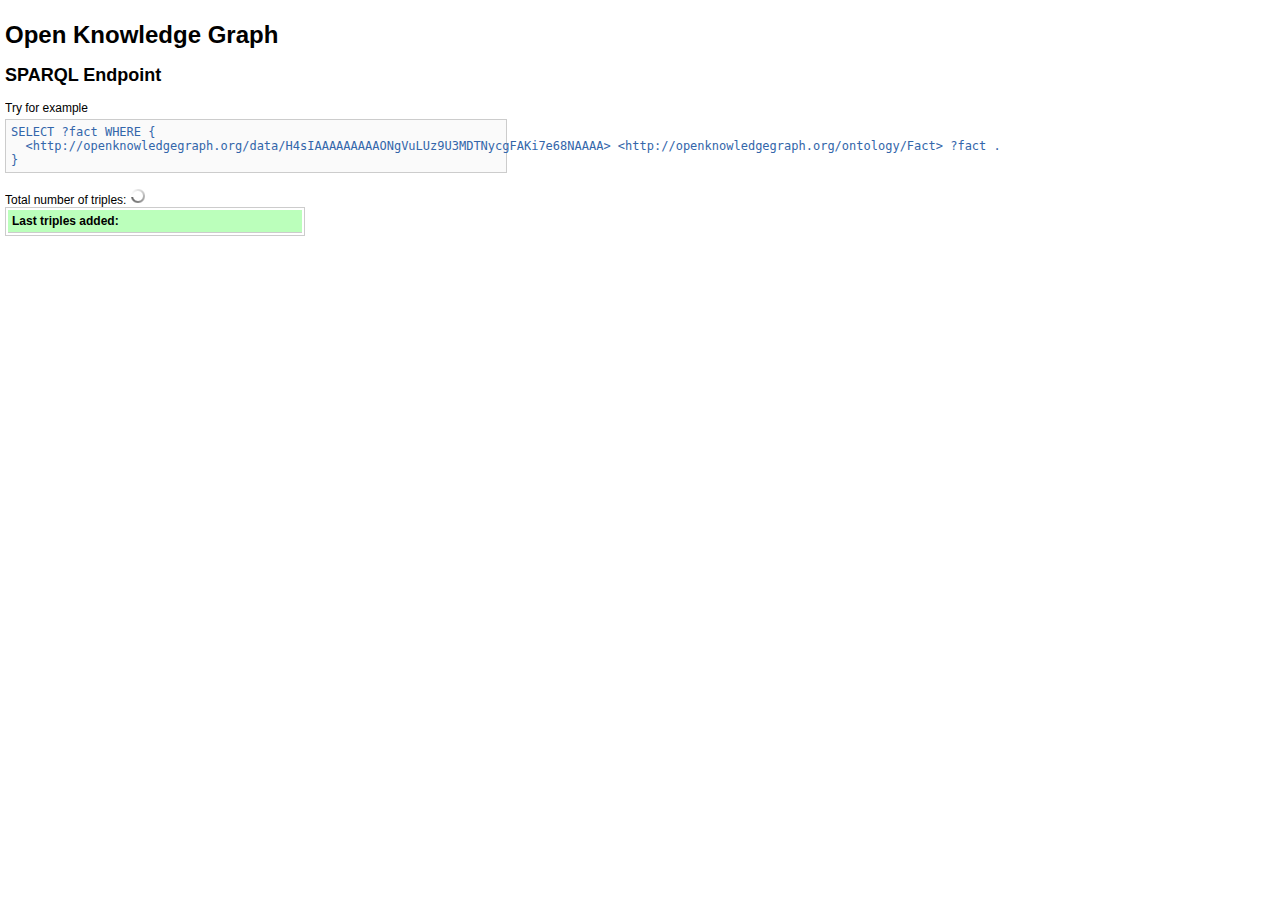
<file: kecsm2012/SEKI@home Knowledge Graph API/API/help.html>
<html>
  <head>
    <link rel="canonical" href="http://openknowledgegraph.org/sparql" />
    <style>
      body {
        height: auto!important;
        min-height: 0;
        padding: 5px;
        margin: 0;
      }
      a {
        text-decoration: none;
        color: #36a;
      }
      a:hover {
        color: #a36;
      }
      #main {
        font-family: "lucida grande", verdana, arial, trebuchet, sans-serif;
        font-size: 9pt;
        overflow: hidden;
      }
      table {
        border: 1px solid #ccc;
        width: 300px;
        font-family: inherit;
        font-size: inherit;
      }
      #lastTriples {
        max-height: 420px;
        overflow: auto;
      }
      .triple {
        border-bottom: 1px solid #ccc;
        margin-bottom: 5px;
      }
      th:only-child {
        border-bottom: 1px solid #ccc;
        background: #bfb;
        padding: 4px;
        text-align: left;
        color: #000;
      }
      td:first-child{
        padding: 0px 2px;
        font-weight: bold;
      }
      #totalInfo {

      }
      #total {
        font-weight: bold;
        color: #a36;
      }
      pre {
        display: block;
        border: 1px solid #ccc;
        background: #fafafa;
        width: 500px;
        margin: 4px 0 15px 0;
        word-wrap: break-word;
      }
      pre a:only-child {
        display: block;
        padding: 5px;
      }
      pre a:only-child:hover {
        background: #cfc;
      }
    </style>
    <script src="js/jquery.js"></script>
    <script src="js/lastTriple.js"></script>
  </head>
  <body>
    <div id="main">

      <h1>Open Knowledge Graph</h1>
      <h2>SPARQL Endpoint</h2>

      <div>Try for example</div>
      <pre><a
        href="sparql?query=select%20?o%20where%20{%20%3Chttp://openknowledgegraph.org/data/H4sIAAAAAAAAAONgVuLUz9U3MDTNycgFAKi7e68NAAAA%3E%20%3Chttp://openknowledgegraph.org/ontology/Fact%3E%20?o.%20}"
>SELECT ?fact WHERE {
  &lt;http://openknowledgegraph.org/data/H4sIAAAAAAAAAONgVuLUz9U3MDTNycgFAKi7e68NAAAA&gt; &lt;http://openknowledgegraph.org/ontology/Fact&gt; ?fact .
}</a></pre>

      <div id="totalInfo">
        Total number of triples:
        <span id="total"><img src="images/ajax_16x16.gif" /></span>
      </div>
      <table id="tripleTable">
        <thead>
          <tr>
            <th colspan="2">Last triples added:</th>
          </tr>
        </thead>
        <tbody id="lastTriples">

        </tbody>
      </table>
    </div>
  </body>
</html>
</file>
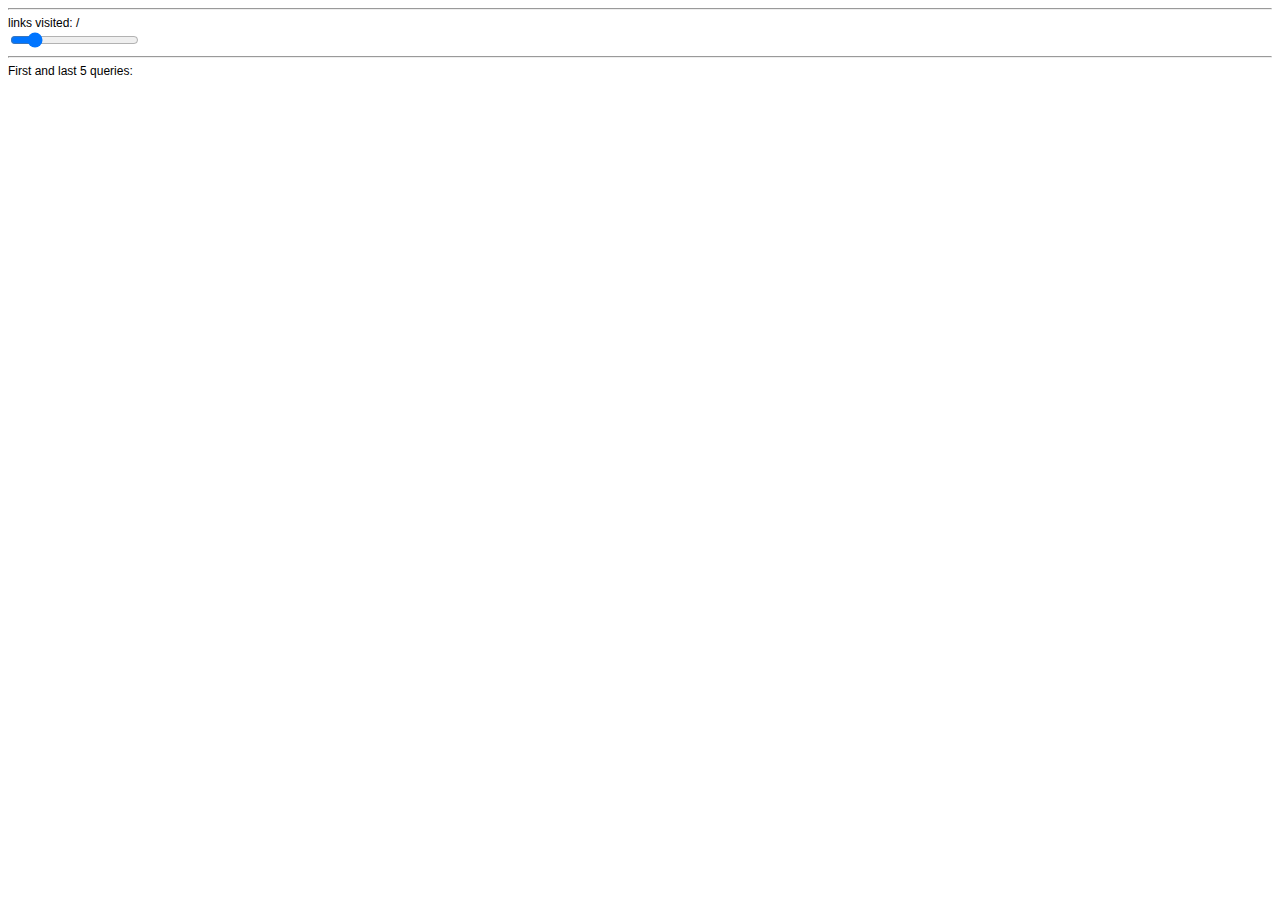
<file: kecsm2012/SEKI@home Knowledge Graph API/bad_extension/popup.html>
<html>
  <head>
    <style>
      body {
        font-family: "lucida grande", verdana, arial;
        font-size: 9pt;
      }
      a {
        text-decoration: none;
        color: #33f;
      }
      a:hover {
        text-decoration: underline;
        color: crimson;
      }
      ul {
        padding: 0;
        margin: 0;
        list-style-type: none;
      }
      #options {
        width: 300px;
      }
      .selected {
        font-weight: bold;
        color: #333;
      }
      #stats-left {
        color: green;
      }
      #stats-visited {
        color: blue;
      }
      a[target="_blank"] {
        background: transparent url([data-uri]) no-repeat center right;
        padding-right: 12px;
      }​
    </style>
    <script src="js/URI.min.js"></script>
    <script src="js/popup.js"></script>
  </head>
  <body>
    <div id="options"></div>
    <hr />
    <div id="stats">
      <div>
        links visited: <b id="stats-visited"></b>/<b id="stats-left"></b>
      </div>
      <input type="range" min="0.5" value="5" step="0.5" max="30" id="timeoutSeek" />
      <output id="rangeValue"></output>
      <hr />
      First and last 5 queries:
      <ul id="stats-preview"></ul>
    </div>
  </body>
</html>
</file>
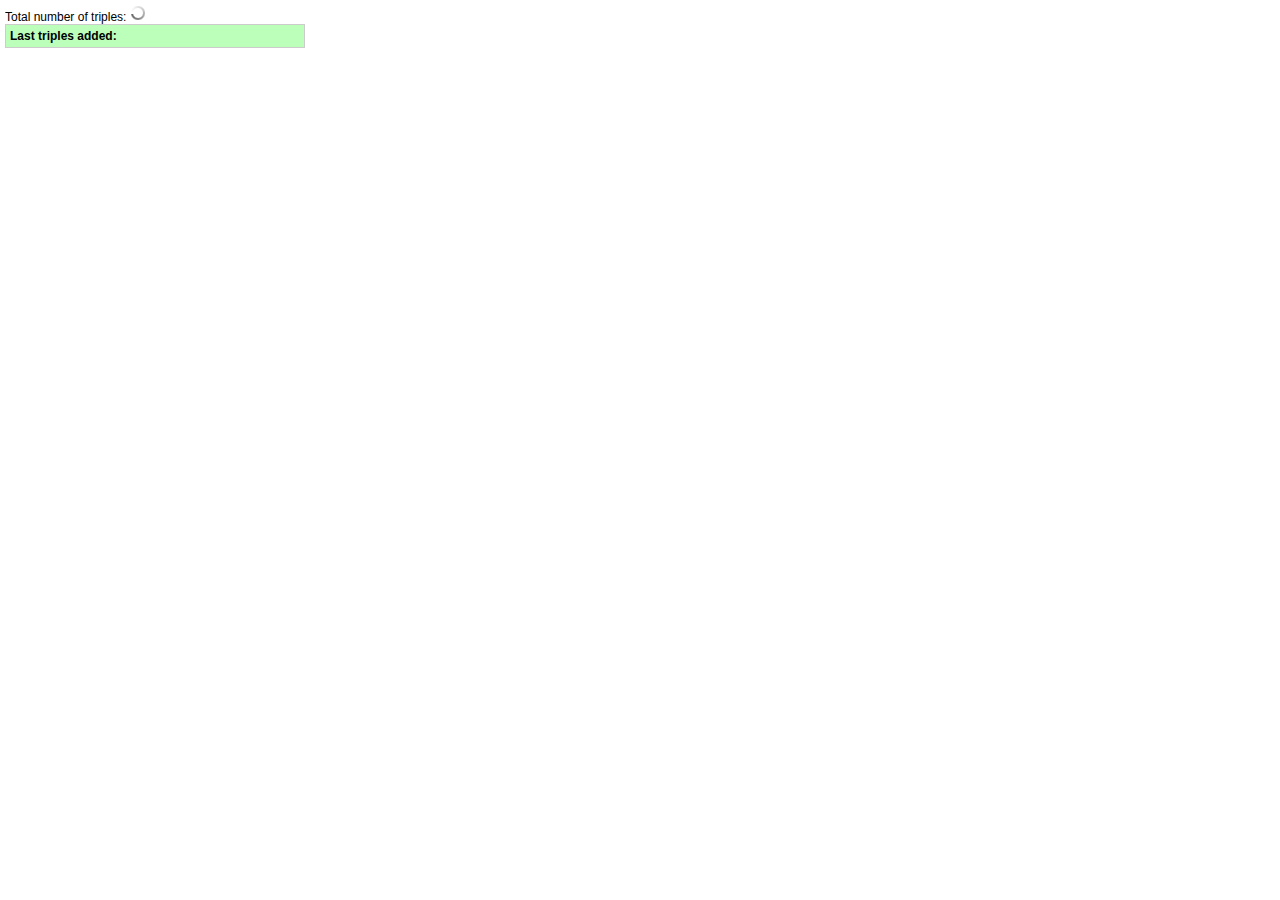
<file: kecsm2012/SEKI@home Knowledge Graph API/chrome_extension/popup.html>
<html>
  <head>
    <style>
      body {
        height: auto!important;
        min-height: 0;
        padding: 5px;
        margin: 0;
      }
      a {
        text-decoration: none;
        color: #36a;
      }
      a:hover {
        color: #a36;
      }
      #main {
        font-family: "lucida grande", verdana, arial, trebuchet, sans-serif;
        font-size: 9pt;
        overflow: hidden;
      }
      table {
        border: 1px solid #ccc;
        border-collapse: collapse;
        width: 300px;
        font-family: inherit;
        font-size: inherit;
      }
      #lastTriples {
        max-height: 420px;
        overflow: auto;
      }
      .triple {
        border-bottom: 1px solid #ccc;
        margin-bottom: 5px;
      }
      th:only-child {
        background: #bfb;
        padding: 4px;
        text-align: left;
        color: #000;
      }
      td:first-child{
        padding: 2px 4px;
        font-weight: bold;
      }
      #totalInfo {

      }
      #total {
        font-weight: bold;
        color: #a36;
      }
    </style>
    <script src="js/jquery.js"></script>
    <script src="js/popup.js"></script>
  </head>

  <body>
    <div id="main">
      <div id="totalInfo">
        Total number of triples:
        <span id="total"><img src="images/ajax_16x16.gif" /></span>
      </div>
      <table id="tripleTable">
        <thead>
          <tr>
            <th colspan="2">Last triples added:</th>
          </tr>
        </thead>
        <tbody id="lastTriples"></tbody>
      </table>
    </div>
  </body>
</html>
</file>
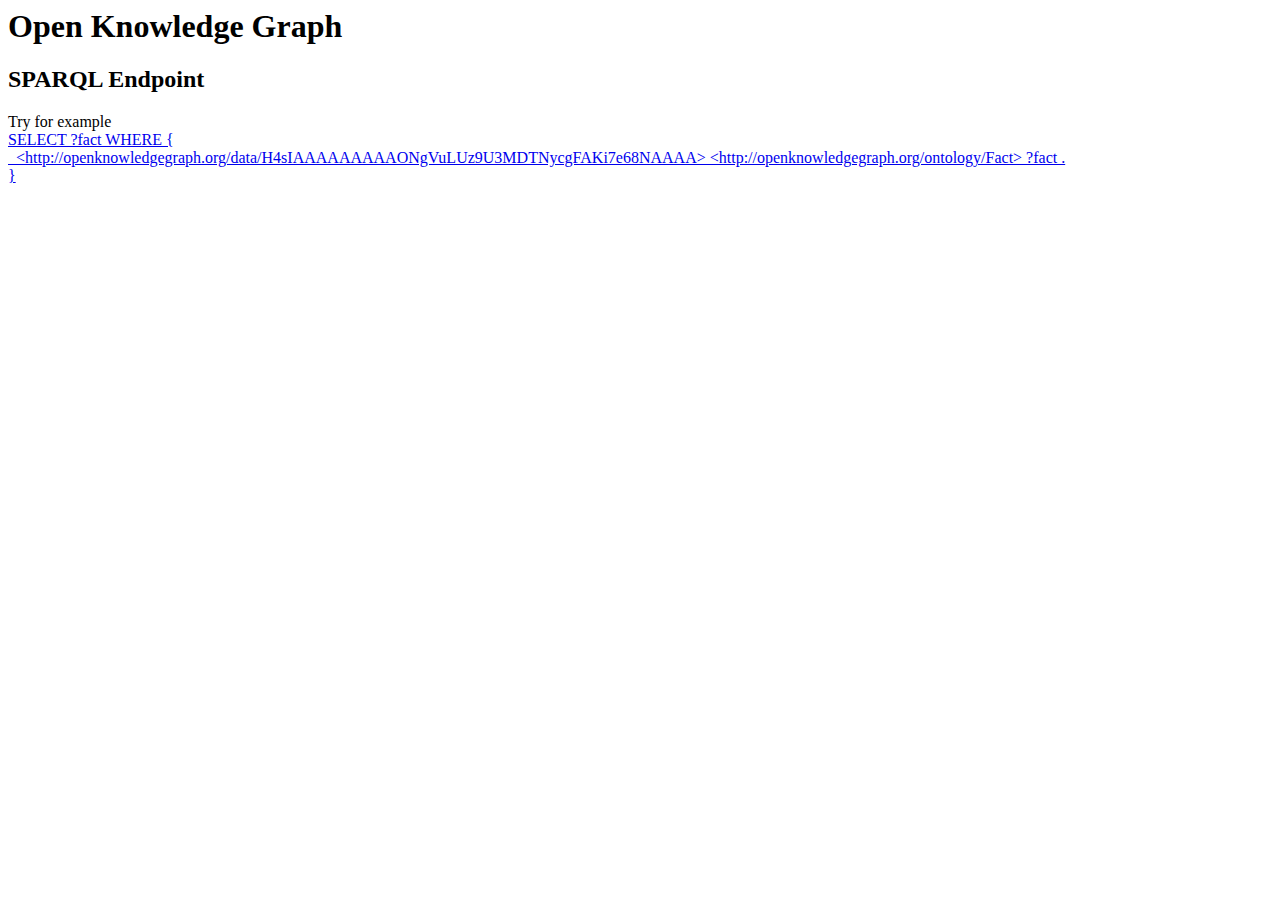
<file: kecsm2012/SEKI@home Knowledge Graph API/openknowledgegraph.org/sparql_help.html>
<html>
  <body>
    <h1>Open Knowledge Graph</h1>
    <h2>SPARQL Endpoint</h2>
    
    Try for example<br>
    <a href="http://openknowledgegraph.org/sparql?query=select%20?fact%20where%20{%20%3Chttp://openknowledgegraph.org/data/H4sIAAAAAAAAAONgVuLUz9U3MDTNycgFAKi7e68NAAAA%3E%20%3Chttp://openknowledgegraph.org/ontology/Fact%3E%20?fact.%20}">
      SELECT ?fact WHERE {<br/>
      &nbsp;&nbsp;&lt;http://openknowledgegraph.org/data/H4sIAAAAAAAAAONgVuLUz9U3MDTNycgFAKi7e68NAAAA&gt; &lt;http://openknowledgegraph.org/ontology/Fact&gt; ?fact .<br/>
      }
    </a>
  </body<
</html>
</file>
<file: kecsm2012/SEKI@home Knowledge Graph API/API/iswc2012.css>
/* start css.sty */
.cmr-7{font-size:70%;}
.cmmi-10{font-style: italic;}
.ecbx-1440{font-size:140%; font-weight: bold;}
.ecbx-1440{ font-weight: bold;}
.ecbx-1440{ font-weight: bold;}
.ecbx-1440{ font-weight: bold;}
.ecbx-1440{ font-weight: bold;}
.ecbx-1440{ font-weight: bold;}
.ecbx-1440{ font-weight: bold;}
.ecbx-1440{ font-weight: bold;}
.ecbx-1440{ font-weight: bold;}
.ecbx-1440{ font-weight: bold;}
.ecrm-0900{font-size:90%;}
.ectt-0900{font-size:90%; font-family: monospace;}
.ectt-0900{ font-family: monospace;}
.ectt-0900{ font-family: monospace;}
.ectt-0900{ font-family: monospace;}
.ectt-0900{ font-family: monospace;}
.ectt-0900{ font-family: monospace;}
.ectt-0900{ font-family: monospace;}
.ectt-0900{ font-family: monospace;}
.ectt-0900{ font-family: monospace;}
.ectt-0900{ font-family: monospace;}
.cmr-6{font-size:60%;}
.ecbx-0900{font-size:90%; font-weight: bold;}
.ecbx-0900{ font-weight: bold;}
.ecbx-0900{ font-weight: bold;}
.ecbx-0900{ font-weight: bold;}
.ecbx-0900{ font-weight: bold;}
.ecbx-0900{ font-weight: bold;}
.ecbx-0900{ font-weight: bold;}
.ecbx-0900{ font-weight: bold;}
.ecbx-0900{ font-weight: bold;}
.ecbx-0900{ font-weight: bold;}
.ecti-0900{font-size:90%; font-style: italic;}
.ecti-0900{ font-style: italic;}
.ecti-0900{ font-style: italic;}
.ecti-0900{ font-style: italic;}
.ecti-0900{ font-style: italic;}
.ecti-0900{ font-style: italic;}
.ecti-0900{ font-style: italic;}
.ecti-0900{ font-style: italic;}
.ecti-0900{ font-style: italic;}
.ecti-0900{ font-style: italic;}
.ectt-1000{ font-family: monospace;}
.ectt-1000{ font-family: monospace;}
.ectt-1000{ font-family: monospace;}
.ectt-1000{ font-family: monospace;}
.ectt-1000{ font-family: monospace;}
.ectt-1000{ font-family: monospace;}
.ectt-1000{ font-family: monospace;}
.ectt-1000{ font-family: monospace;}
.ectt-1000{ font-family: monospace;}
.ectt-1000{ font-family: monospace;}
.ecbx-1000{ font-weight: bold;}
.ecbx-1000{ font-weight: bold;}
.ecbx-1000{ font-weight: bold;}
.ecbx-1000{ font-weight: bold;}
.ecbx-1000{ font-weight: bold;}
.ecbx-1000{ font-weight: bold;}
.ecbx-1000{ font-weight: bold;}
.ecbx-1000{ font-weight: bold;}
.ecbx-1000{ font-weight: bold;}
.ecbx-1000{ font-weight: bold;}
.ecti-1000{ font-style: italic;}
.ecti-1000{ font-style: italic;}
.ecti-1000{ font-style: italic;}
.ecti-1000{ font-style: italic;}
.ecti-1000{ font-style: italic;}
.ecti-1000{ font-style: italic;}
.ecti-1000{ font-style: italic;}
.ecti-1000{ font-style: italic;}
.ecti-1000{ font-style: italic;}
.ecti-1000{ font-style: italic;}
.ecbx-0500{font-size:50%; font-weight: bold;}
.ecbx-0500{ font-weight: bold;}
.ecbx-0500{ font-weight: bold;}
.ecbx-0500{ font-weight: bold;}
.ecbx-0500{ font-weight: bold;}
.ecbx-0500{ font-weight: bold;}
.ecbx-0500{ font-weight: bold;}
.ecbx-0500{ font-weight: bold;}
.ecbx-0500{ font-weight: bold;}
.ecbx-0500{ font-weight: bold;}
.tctt-1000{font-family: monospace;}
p.noindent { text-indent: 0em }
td p.noindent { text-indent: 0em; margin-top:0em; }
p.nopar { text-indent: 0em; }
p.indent{ text-indent: 1.5em }
@media print {div.crosslinks {visibility:hidden;}}
a img { border-top: 0; border-left: 0; border-right: 0; }
center { margin-top:1em; margin-bottom:1em; }
td center { margin-top:0em; margin-bottom:0em; }
.Canvas { position:relative; }
img.math{vertical-align:middle;}
li p.indent { text-indent: 0em }
li p:first-child{ margin-top:0em; }
li p:last-child, li div:last-child { margin-bottom:0.5em; }
li p~ul:last-child, li p~ol:last-child{ margin-bottom:0.5em; }
.enumerate1 {list-style-type:decimal;}
.enumerate2 {list-style-type:lower-alpha;}
.enumerate3 {list-style-type:lower-roman;}
.enumerate4 {list-style-type:upper-alpha;}
div.newtheorem { margin-bottom: 2em; margin-top: 2em;}
.obeylines-h,.obeylines-v {white-space: nowrap; }
div.obeylines-v p { margin-top:0; margin-bottom:0; }
.overline{ text-decoration:overline; }
.overline img{ border-top: 1px solid black; }
td.displaylines {text-align:center; white-space:nowrap;}
.centerline {text-align:center;}
.rightline {text-align:right;}
div.verbatim {font-family: monospace; white-space: nowrap; text-align:left; clear:both; }
.fbox {padding-left:3.0pt; padding-right:3.0pt; text-indent:0pt; border:solid black 0.4pt; }
div.fbox {display:table}
div.center div.fbox {text-align:center; clear:both; padding-left:3.0pt; padding-right:3.0pt; text-indent:0pt; border:solid black 0.4pt; }
div.minipage{width:100%;}
div.center, div.center div.center {text-align: center; margin-left:1em; margin-right:1em;}
div.center div {text-align: left;}
div.flushright, div.flushright div.flushright {text-align: right;}
div.flushright div {text-align: left;}
div.flushleft {text-align: left;}
.underline{ text-decoration:underline; }
.underline img{ border-bottom: 1px solid black; margin-bottom:1pt; }
.framebox-c, .framebox-l, .framebox-r { padding-left:3.0pt; padding-right:3.0pt; text-indent:0pt; border:solid black 0.4pt; }
.framebox-c {text-align:center;}
.framebox-l {text-align:left;}
.framebox-r {text-align:right;}
span.thank-mark{ vertical-align: super }
span.footnote-mark sup.textsuperscript, span.footnote-mark a sup.textsuperscript{ font-size:80%; }
div.tabular, div.center div.tabular {text-align: center; margin-top:0.5em; margin-bottom:0.5em; }
table.tabular td p{margin-top:0em;}
table.tabular {margin-left: auto; margin-right: auto;}
td p:first-child{ margin-top:0em; }
td p:last-child{ margin-bottom:0em; }
div.td00{ margin-left:0pt; margin-right:0pt; }
div.td01{ margin-left:0pt; margin-right:5pt; }
div.td10{ margin-left:5pt; margin-right:0pt; }
div.td11{ margin-left:5pt; margin-right:5pt; }
table[rules] {border-left:solid black 0.4pt; border-right:solid black 0.4pt; }
td.td00{ padding-left:0pt; padding-right:0pt; }
td.td01{ padding-left:0pt; padding-right:5pt; }
td.td10{ padding-left:5pt; padding-right:0pt; }
td.td11{ padding-left:5pt; padding-right:5pt; }
table[rules] {border-left:solid black 0.4pt; border-right:solid black 0.4pt; }
.hline hr, .cline hr{ height : 1px; margin:0px; }
.tabbing-right {text-align:right;}
span.TEX {letter-spacing: -0.125em; }
span.TEX span.E{ position:relative;top:0.5ex;left:-0.0417em;}
a span.TEX span.E {text-decoration: none; }
span.LATEX span.A{ position:relative; top:-0.5ex; left:-0.4em; font-size:85%;}
span.LATEX span.TEX{ position:relative; left: -0.4em; }
div.float, div.figure {margin-left: auto; margin-right: auto;}
div.float img {text-align:center;}
div.figure img {text-align:center;}
.marginpar {width:20%; float:right; text-align:left; margin-left:auto; margin-top:0.5em; font-size:85%; text-decoration:underline;}
.marginpar p{margin-top:0.4em; margin-bottom:0.4em;}
table.equation {width:100%;}
.equation td{text-align:center; }
td.equation { margin-top:1em; margin-bottom:1em; } 
td.equation-label { width:5%; text-align:center; }
td.eqnarray4 { width:5%; white-space: normal; }
td.eqnarray2 { width:5%; }
table.eqnarray-star, table.eqnarray {width:100%;}
div.eqnarray{text-align:center;}
div.array {text-align:center;}
div.pmatrix {text-align:center;}
table.pmatrix {width:100%;}
span.pmatrix img{vertical-align:middle;}
div.pmatrix {text-align:center;}
table.pmatrix {width:100%;}
span.bar-css {text-decoration:overline;}
img.cdots{vertical-align:middle;}
.partToc a, .partToc, .likepartToc a, .likepartToc {line-height: 200%; font-weight:bold; font-size:110%;}
.chapterToc a, .chapterToc, .likechapterToc a, .likechapterToc, .appendixToc a, .appendixToc {line-height: 200%; font-weight:bold;}
.index-item, .index-subitem, .index-subsubitem {display:block}
div.caption {text-indent:-2em; margin-left:3em; margin-right:1em; text-align:left;}
div.caption span.id{font-weight: bold; white-space: nowrap; }
h1.partHead{text-align: center}
p.bibitem { text-indent: -2em; margin-left: 2em; margin-top:0.6em; margin-bottom:0.6em; }
p.bibitem-p { text-indent: 0em; margin-left: 2em; margin-top:0.6em; margin-bottom:0.6em; }
.paragraphHead, .likeparagraphHead { margin-top:2em; font-weight: bold;}
.subparagraphHead, .likesubparagraphHead { font-weight: bold;}
.quote {margin-bottom:0.25em; margin-top:0.25em; margin-left:1em; margin-right:1em; text-align:justify;}
.verse{white-space:nowrap; margin-left:2em}
div.maketitle {text-align:center;}
h2.titleHead{text-align:center;}
div.maketitle{ margin-bottom: 2em; }
div.author, div.date {text-align:center;}
div.thanks{text-align:left; margin-left:10%; font-size:85%; font-style:italic; }
div.author{white-space: nowrap;}
.quotation {margin-bottom:0.25em; margin-top:0.25em; margin-left:1em; }
.abstract p {margin-left:5%; margin-right:5%;}
div.abstract {width:100%;}
table.multicols { width:100%; margin-left:1em; margin-top:1em; margin-bottom:1em; }
.lstlisting .label{margin-right:0.5em; }
div.lstlisting{font-family: monospace; white-space: nowrap; margin-top:0.5em; margin-bottom:0.5em; }
div.lstinputlisting{ font-family: monospace; white-space: nowrap; }
.lstinputlisting .label{margin-right:0.5em;}
.figure img.graphics {margin-left:10%;}
span#textcolor1{color:rgb(159,159,159)}
/* end css.sty */
</file>
<file: kecsm2012/SEKI@home Knowledge Graph API/openknowledgegraph.org/iswc2012.css>
/* start css.sty */
.cmr-7{font-size:70%;}
.cmmi-10{font-style: italic;}
.ecbx-1440{font-size:140%; font-weight: bold;}
.ecbx-1440{ font-weight: bold;}
.ecbx-1440{ font-weight: bold;}
.ecbx-1440{ font-weight: bold;}
.ecbx-1440{ font-weight: bold;}
.ecbx-1440{ font-weight: bold;}
.ecbx-1440{ font-weight: bold;}
.ecbx-1440{ font-weight: bold;}
.ecbx-1440{ font-weight: bold;}
.ecbx-1440{ font-weight: bold;}
.ecrm-0900{font-size:90%;}
.ectt-0900{font-size:90%; font-family: monospace;}
.ectt-0900{ font-family: monospace;}
.ectt-0900{ font-family: monospace;}
.ectt-0900{ font-family: monospace;}
.ectt-0900{ font-family: monospace;}
.ectt-0900{ font-family: monospace;}
.ectt-0900{ font-family: monospace;}
.ectt-0900{ font-family: monospace;}
.ectt-0900{ font-family: monospace;}
.ectt-0900{ font-family: monospace;}
.cmr-6{font-size:60%;}
.ecbx-0900{font-size:90%; font-weight: bold;}
.ecbx-0900{ font-weight: bold;}
.ecbx-0900{ font-weight: bold;}
.ecbx-0900{ font-weight: bold;}
.ecbx-0900{ font-weight: bold;}
.ecbx-0900{ font-weight: bold;}
.ecbx-0900{ font-weight: bold;}
.ecbx-0900{ font-weight: bold;}
.ecbx-0900{ font-weight: bold;}
.ecbx-0900{ font-weight: bold;}
.ecti-0900{font-size:90%; font-style: italic;}
.ecti-0900{ font-style: italic;}
.ecti-0900{ font-style: italic;}
.ecti-0900{ font-style: italic;}
.ecti-0900{ font-style: italic;}
.ecti-0900{ font-style: italic;}
.ecti-0900{ font-style: italic;}
.ecti-0900{ font-style: italic;}
.ecti-0900{ font-style: italic;}
.ecti-0900{ font-style: italic;}
.ectt-1000{ font-family: monospace;}
.ectt-1000{ font-family: monospace;}
.ectt-1000{ font-family: monospace;}
.ectt-1000{ font-family: monospace;}
.ectt-1000{ font-family: monospace;}
.ectt-1000{ font-family: monospace;}
.ectt-1000{ font-family: monospace;}
.ectt-1000{ font-family: monospace;}
.ectt-1000{ font-family: monospace;}
.ectt-1000{ font-family: monospace;}
.ecbx-1000{ font-weight: bold;}
.ecbx-1000{ font-weight: bold;}
.ecbx-1000{ font-weight: bold;}
.ecbx-1000{ font-weight: bold;}
.ecbx-1000{ font-weight: bold;}
.ecbx-1000{ font-weight: bold;}
.ecbx-1000{ font-weight: bold;}
.ecbx-1000{ font-weight: bold;}
.ecbx-1000{ font-weight: bold;}
.ecbx-1000{ font-weight: bold;}
.ecti-1000{ font-style: italic;}
.ecti-1000{ font-style: italic;}
.ecti-1000{ font-style: italic;}
.ecti-1000{ font-style: italic;}
.ecti-1000{ font-style: italic;}
.ecti-1000{ font-style: italic;}
.ecti-1000{ font-style: italic;}
.ecti-1000{ font-style: italic;}
.ecti-1000{ font-style: italic;}
.ecti-1000{ font-style: italic;}
.ecbx-0500{font-size:50%; font-weight: bold;}
.ecbx-0500{ font-weight: bold;}
.ecbx-0500{ font-weight: bold;}
.ecbx-0500{ font-weight: bold;}
.ecbx-0500{ font-weight: bold;}
.ecbx-0500{ font-weight: bold;}
.ecbx-0500{ font-weight: bold;}
.ecbx-0500{ font-weight: bold;}
.ecbx-0500{ font-weight: bold;}
.ecbx-0500{ font-weight: bold;}
.tctt-1000{font-family: monospace;}
p.noindent { text-indent: 0em }
td p.noindent { text-indent: 0em; margin-top:0em; }
p.nopar { text-indent: 0em; }
p.indent{ text-indent: 1.5em }
@media print {div.crosslinks {visibility:hidden;}}
a img { border-top: 0; border-left: 0; border-right: 0; }
center { margin-top:1em; margin-bottom:1em; }
td center { margin-top:0em; margin-bottom:0em; }
.Canvas { position:relative; }
img.math{vertical-align:middle;}
li p.indent { text-indent: 0em }
li p:first-child{ margin-top:0em; }
li p:last-child, li div:last-child { margin-bottom:0.5em; }
li p~ul:last-child, li p~ol:last-child{ margin-bottom:0.5em; }
.enumerate1 {list-style-type:decimal;}
.enumerate2 {list-style-type:lower-alpha;}
.enumerate3 {list-style-type:lower-roman;}
.enumerate4 {list-style-type:upper-alpha;}
div.newtheorem { margin-bottom: 2em; margin-top: 2em;}
.obeylines-h,.obeylines-v {white-space: nowrap; }
div.obeylines-v p { margin-top:0; margin-bottom:0; }
.overline{ text-decoration:overline; }
.overline img{ border-top: 1px solid black; }
td.displaylines {text-align:center; white-space:nowrap;}
.centerline {text-align:center;}
.rightline {text-align:right;}
div.verbatim {font-family: monospace; white-space: nowrap; text-align:left; clear:both; }
.fbox {padding-left:3.0pt; padding-right:3.0pt; text-indent:0pt; border:solid black 0.4pt; }
div.fbox {display:table}
div.center div.fbox {text-align:center; clear:both; padding-left:3.0pt; padding-right:3.0pt; text-indent:0pt; border:solid black 0.4pt; }
div.minipage{width:100%;}
div.center, div.center div.center {text-align: center; margin-left:1em; margin-right:1em;}
div.center div {text-align: left;}
div.flushright, div.flushright div.flushright {text-align: right;}
div.flushright div {text-align: left;}
div.flushleft {text-align: left;}
.underline{ text-decoration:underline; }
.underline img{ border-bottom: 1px solid black; margin-bottom:1pt; }
.framebox-c, .framebox-l, .framebox-r { padding-left:3.0pt; padding-right:3.0pt; text-indent:0pt; border:solid black 0.4pt; }
.framebox-c {text-align:center;}
.framebox-l {text-align:left;}
.framebox-r {text-align:right;}
span.thank-mark{ vertical-align: super }
span.footnote-mark sup.textsuperscript, span.footnote-mark a sup.textsuperscript{ font-size:80%; }
div.tabular, div.center div.tabular {text-align: center; margin-top:0.5em; margin-bottom:0.5em; }
table.tabular td p{margin-top:0em;}
table.tabular {margin-left: auto; margin-right: auto;}
td p:first-child{ margin-top:0em; }
td p:last-child{ margin-bottom:0em; }
div.td00{ margin-left:0pt; margin-right:0pt; }
div.td01{ margin-left:0pt; margin-right:5pt; }
div.td10{ margin-left:5pt; margin-right:0pt; }
div.td11{ margin-left:5pt; margin-right:5pt; }
table[rules] {border-left:solid black 0.4pt; border-right:solid black 0.4pt; }
td.td00{ padding-left:0pt; padding-right:0pt; }
td.td01{ padding-left:0pt; padding-right:5pt; }
td.td10{ padding-left:5pt; padding-right:0pt; }
td.td11{ padding-left:5pt; padding-right:5pt; }
table[rules] {border-left:solid black 0.4pt; border-right:solid black 0.4pt; }
.hline hr, .cline hr{ height : 1px; margin:0px; }
.tabbing-right {text-align:right;}
span.TEX {letter-spacing: -0.125em; }
span.TEX span.E{ position:relative;top:0.5ex;left:-0.0417em;}
a span.TEX span.E {text-decoration: none; }
span.LATEX span.A{ position:relative; top:-0.5ex; left:-0.4em; font-size:85%;}
span.LATEX span.TEX{ position:relative; left: -0.4em; }
div.float, div.figure {margin-left: auto; margin-right: auto;}
div.float img {text-align:center;}
div.figure img {text-align:center;}
.marginpar {width:20%; float:right; text-align:left; margin-left:auto; margin-top:0.5em; font-size:85%; text-decoration:underline;}
.marginpar p{margin-top:0.4em; margin-bottom:0.4em;}
table.equation {width:100%;}
.equation td{text-align:center; }
td.equation { margin-top:1em; margin-bottom:1em; } 
td.equation-label { width:5%; text-align:center; }
td.eqnarray4 { width:5%; white-space: normal; }
td.eqnarray2 { width:5%; }
table.eqnarray-star, table.eqnarray {width:100%;}
div.eqnarray{text-align:center;}
div.array {text-align:center;}
div.pmatrix {text-align:center;}
table.pmatrix {width:100%;}
span.pmatrix img{vertical-align:middle;}
div.pmatrix {text-align:center;}
table.pmatrix {width:100%;}
span.bar-css {text-decoration:overline;}
img.cdots{vertical-align:middle;}
.partToc a, .partToc, .likepartToc a, .likepartToc {line-height: 200%; font-weight:bold; font-size:110%;}
.chapterToc a, .chapterToc, .likechapterToc a, .likechapterToc, .appendixToc a, .appendixToc {line-height: 200%; font-weight:bold;}
.index-item, .index-subitem, .index-subsubitem {display:block}
div.caption {text-indent:-2em; margin-left:3em; margin-right:1em; text-align:left;}
div.caption span.id{font-weight: bold; white-space: nowrap; }
h1.partHead{text-align: center}
p.bibitem { text-indent: -2em; margin-left: 2em; margin-top:0.6em; margin-bottom:0.6em; }
p.bibitem-p { text-indent: 0em; margin-left: 2em; margin-top:0.6em; margin-bottom:0.6em; }
.paragraphHead, .likeparagraphHead { margin-top:2em; font-weight: bold;}
.subparagraphHead, .likesubparagraphHead { font-weight: bold;}
.quote {margin-bottom:0.25em; margin-top:0.25em; margin-left:1em; margin-right:1em; text-align:justify;}
.verse{white-space:nowrap; margin-left:2em}
div.maketitle {text-align:center;}
h2.titleHead{text-align:center;}
div.maketitle{ margin-bottom: 2em; }
div.author, div.date {text-align:center;}
div.thanks{text-align:left; margin-left:10%; font-size:85%; font-style:italic; }
div.author{white-space: nowrap;}
.quotation {margin-bottom:0.25em; margin-top:0.25em; margin-left:1em; }
.abstract p {margin-left:5%; margin-right:5%;}
div.abstract {width:100%;}
table.multicols { width:100%; margin-left:1em; margin-top:1em; margin-bottom:1em; }
.lstlisting .label{margin-right:0.5em; }
div.lstlisting{font-family: monospace; white-space: nowrap; margin-top:0.5em; margin-bottom:0.5em; }
div.lstinputlisting{ font-family: monospace; white-space: nowrap; }
.lstinputlisting .label{margin-right:0.5em;}
.figure img.graphics {margin-left:10%;}
span#textcolor1{color:rgb(159,159,159)}
/* end css.sty */
</file>
<file: kecsm2012/iswc2012.css>
/* start css.sty */
.cmr-7{vertical-align:super;font-size:70%;}
.cmmi-10{font-style: italic;}
.ecbx-1440{font-size:140%; font-weight: bold;}
.ecbx-1440{ font-weight: bold;}
.ecbx-1440{ font-weight: bold;}
.ecbx-1440{ font-weight: bold;}
.ecbx-1440{ font-weight: bold;}
.ecbx-1440{ font-weight: bold;}
.ecbx-1440{ font-weight: bold;}
.ecbx-1440{ font-weight: bold;}
.ecbx-1440{ font-weight: bold;}
.ecrm-0900{font-size:90%;}
.ectt-0900{font-size:90%; font-family: monospace;}
.ectt-0900{ font-family: monospace;}
.ectt-0900{ font-family: monospace;}
.ectt-0900{ font-family: monospace;}
.ectt-0900{ font-family: monospace;}
.ectt-0900{ font-family: monospace;}
.ectt-0900{ font-family: monospace;}
.ectt-0900{ font-family: monospace;}
.ectt-0900{ font-family: monospace;}
.cmr-6{vertical-align:super;font-size:60%;}
.ecbx-0900{font-size:90%; font-weight: bold;}
.ecbx-0900{ font-weight: bold;}
.ecbx-0900{ font-weight: bold;}
.ecbx-0900{ font-weight: bold;}
.ecbx-0900{ font-weight: bold;}
.ecbx-0900{ font-weight: bold;}
.ecbx-0900{ font-weight: bold;}
.ecbx-0900{ font-weight: bold;}
.ecbx-0900{ font-weight: bold;}
.ecti-0900{font-size:90%; font-style: italic;}
.ecti-0900{ font-style: italic;}
.ecti-0900{ font-style: italic;}
.ecti-0900{ font-style: italic;}
.ecti-0900{ font-style: italic;}
.ecti-0900{ font-style: italic;}
.ecti-0900{ font-style: italic;}
.ecti-0900{ font-style: italic;}
.ecti-0900{ font-style: italic;}
.ectt-1000{ font-family: monospace;}
.ectt-1000{ font-family: monospace;}
.ectt-1000{ font-family: monospace;}
.ectt-1000{ font-family: monospace;}
.ectt-1000{ font-family: monospace;}
.ectt-1000{ font-family: monospace;}
.ectt-1000{ font-family: monospace;}
.ectt-1000{ font-family: monospace;}
.ectt-1000{ font-family: monospace;}
.ecti-1000{ font-style: italic;}
.ecti-1000{ font-style: italic;}
.ecti-1000{ font-style: italic;}
.ecti-1000{ font-style: italic;}
.ecti-1000{ font-style: italic;}
.ecti-1000{ font-style: italic;}
.ecti-1000{ font-style: italic;}
.ecti-1000{ font-style: italic;}
.ecti-1000{ font-style: italic;}
.ecbx-0500{font-size:50%; font-weight: bold;}
.ecbx-0500{ font-weight: bold;}
.ecbx-0500{ font-weight: bold;}
.ecbx-0500{ font-weight: bold;}
.ecbx-0500{ font-weight: bold;}
.ecbx-0500{ font-weight: bold;}
.ecbx-0500{ font-weight: bold;}
.ecbx-0500{ font-weight: bold;}
.ecbx-0500{ font-weight: bold;}
.tctt-1000{font-family: monospace;}
p.noindent { text-indent: 0em }
td p.noindent { text-indent: 0em; margin-top:0em; }
p.nopar { text-indent: 0em; }
p.indent{ text-indent: 1.5em }
@media print {div.crosslinks {visibility:hidden;}}
a img { border-top: 0; border-left: 0; border-right: 0; }
center { margin-top:1em; margin-bottom:1em; }
td center { margin-top:0em; margin-bottom:0em; }
.Canvas { position:relative; }
img.math{vertical-align:middle;}
li p.indent { text-indent: 0em }
li p:first-child{ margin-top:0em; }
li p:last-child, li div:last-child { margin-bottom:0.5em; }
li p~ul:last-child, li p~ol:last-child{ margin-bottom:0.5em; }
.enumerate1 {list-style-type:decimal;}
.enumerate2 {list-style-type:lower-alpha;}
.enumerate3 {list-style-type:lower-roman;}
.enumerate4 {list-style-type:upper-alpha;}
div.newtheorem { margin-bottom: 2em; margin-top: 2em;}
.obeylines-h,.obeylines-v {white-space: nowrap; }
div.obeylines-v p { margin-top:0; margin-bottom:0; }
.overline{ text-decoration:overline; }
.overline img{ border-top: 1px solid black; }
td.displaylines {text-align:center; white-space:nowrap;}
.centerline {text-align:center;}
.rightline {text-align:right;}
div.verbatim {font-family: monospace; white-space: nowrap; text-align:left; clear:both; }
.fbox {padding-left:3.0pt; padding-right:3.0pt; text-indent:0pt; border:solid black 0.4pt; }
div.fbox {display:table}
div.center div.fbox {text-align:center; clear:both; padding-left:3.0pt; padding-right:3.0pt; text-indent:0pt; border:solid black 0.4pt; }
div.minipage{width:100%;}
div.center, div.center div.center {text-align: center; margin-left:1em; margin-right:1em;}
div.center div {text-align: left;}
div.flushright, div.flushright div.flushright {text-align: right;}
div.flushright div {text-align: left;}
div.flushleft {text-align: left;}
.underline{ text-decoration:underline; }
.underline img{ border-bottom: 1px solid black; margin-bottom:1pt; }
.framebox-c, .framebox-l, .framebox-r { padding-left:3.0pt; padding-right:3.0pt; text-indent:0pt; border:solid black 0.4pt; }
.framebox-c {text-align:center;}
.framebox-l {text-align:left;}
.framebox-r {text-align:right;}
span.thank-mark{ vertical-align: super }
span.footnote-mark sup.textsuperscript, span.footnote-mark a sup.textsuperscript{ font-size:80%; }
div.tabular, div.center div.tabular {text-align: center; margin-top:0.5em; margin-bottom:0.5em; }
table.tabular td p{margin-top:0em;}
table.tabular {margin-left: auto; margin-right: auto;}
td p:first-child{ margin-top:0em; }
td p:last-child{ margin-bottom:0em; }
div.td00{ margin-left:0pt; margin-right:0pt; }
div.td01{ margin-left:0pt; margin-right:5pt; }
div.td10{ margin-left:5pt; margin-right:0pt; }
div.td11{ margin-left:5pt; margin-right:5pt; }
table[rules] {border-left:solid black 0.4pt; border-right:solid black 0.4pt; }
td.td00{ padding-left:0pt; padding-right:0pt; }
td.td01{ padding-left:0pt; padding-right:5pt; }
td.td10{ padding-left:5pt; padding-right:0pt; }
td.td11{ padding-left:5pt; padding-right:5pt; }
table[rules] {border-left:solid black 0.4pt; border-right:solid black 0.4pt; }
.hline hr, .cline hr{ height : 1px; margin:0px; }
.tabbing-right {text-align:right;}
span.TEX {letter-spacing: -0.125em; }
span.TEX span.E{ position:relative;top:0.5ex;left:-0.0417em;}
a span.TEX span.E {text-decoration: none; }
span.LATEX span.A{ position:relative; top:-0.5ex; left:-0.4em; font-size:85%;}
span.LATEX span.TEX{ position:relative; left: -0.4em; }
div.float, div.figure {margin-left: auto; margin-right: auto;}
div.float img {text-align:center;}
div.figure img {text-align:center;}
.marginpar {width:20%; float:right; text-align:left; margin-left:auto; margin-top:0.5em; font-size:85%; text-decoration:underline;}
.marginpar p{margin-top:0.4em; margin-bottom:0.4em;}
table.equation {width:100%;}
.equation td{text-align:center; }
td.equation { margin-top:1em; margin-bottom:1em; } 
td.equation-label { width:5%; text-align:center; }
td.eqnarray4 { width:5%; white-space: normal; }
td.eqnarray2 { width:5%; }
table.eqnarray-star, table.eqnarray {width:100%;}
div.eqnarray{text-align:center;}
div.array {text-align:center;}
div.pmatrix {text-align:center;}
table.pmatrix {width:100%;}
span.pmatrix img{vertical-align:middle;}
div.pmatrix {text-align:center;}
table.pmatrix {width:100%;}
span.bar-css {text-decoration:overline;}
img.cdots{vertical-align:middle;}
.partToc a, .partToc, .likepartToc a, .likepartToc {line-height: 200%; font-weight:bold; font-size:110%;}
.chapterToc a, .chapterToc, .likechapterToc a, .likechapterToc, .appendixToc a, .appendixToc {line-height: 200%; font-weight:bold;}
.index-item, .index-subitem, .index-subsubitem {display:block}
div.caption {text-indent:-2em; margin-left:3em; margin-right:1em; text-align:left;}
div.caption span.id{font-weight: bold; white-space: nowrap; }
h1.partHead{text-align: center}
p.bibitem { text-indent: -2em; margin-left: 2em; margin-top:0.6em; margin-bottom:0.6em; }
p.bibitem-p { text-indent: 0em; margin-left: 2em; margin-top:0.6em; margin-bottom:0.6em; }
.paragraphHead, .likeparagraphHead { margin-top:2em; font-weight: bold;}
.subparagraphHead, .likesubparagraphHead { font-weight: bold;}
.quote {margin-bottom:0.25em; margin-top:0.25em; margin-left:1em; margin-right:1em; text-align:justify;}
.verse{white-space:nowrap; margin-left:2em}
div.maketitle {text-align:center;}
h2.titleHead{text-align:center;}
div.maketitle{ margin-bottom: 2em; }
div.author, div.date {text-align:center;}
div.thanks{text-align:left; margin-left:10%; font-size:85%; font-style:italic; }
div.author{white-space: nowrap;}
.quotation {margin-bottom:0.25em; margin-top:0.25em; margin-left:1em; }
.abstract p {margin-left:5%; margin-right:5%;}
div.abstract {width:100%;}
table.multicols { width:100%; margin-left:1em; margin-top:1em; margin-bottom:1em; }
.lstlisting .label{margin-right:0.5em; }
div.lstlisting{font-family: monospace; white-space: nowrap; margin-top:0.5em; margin-bottom:0.5em; }
div.lstinputlisting{ font-family: monospace; white-space: nowrap; }
.lstinputlisting .label{margin-right:0.5em;}
.figure img.graphics {margin-left:10%;}
span#textcolor1{color:rgb(159,159,159)}
/* end css.sty */
</file>
